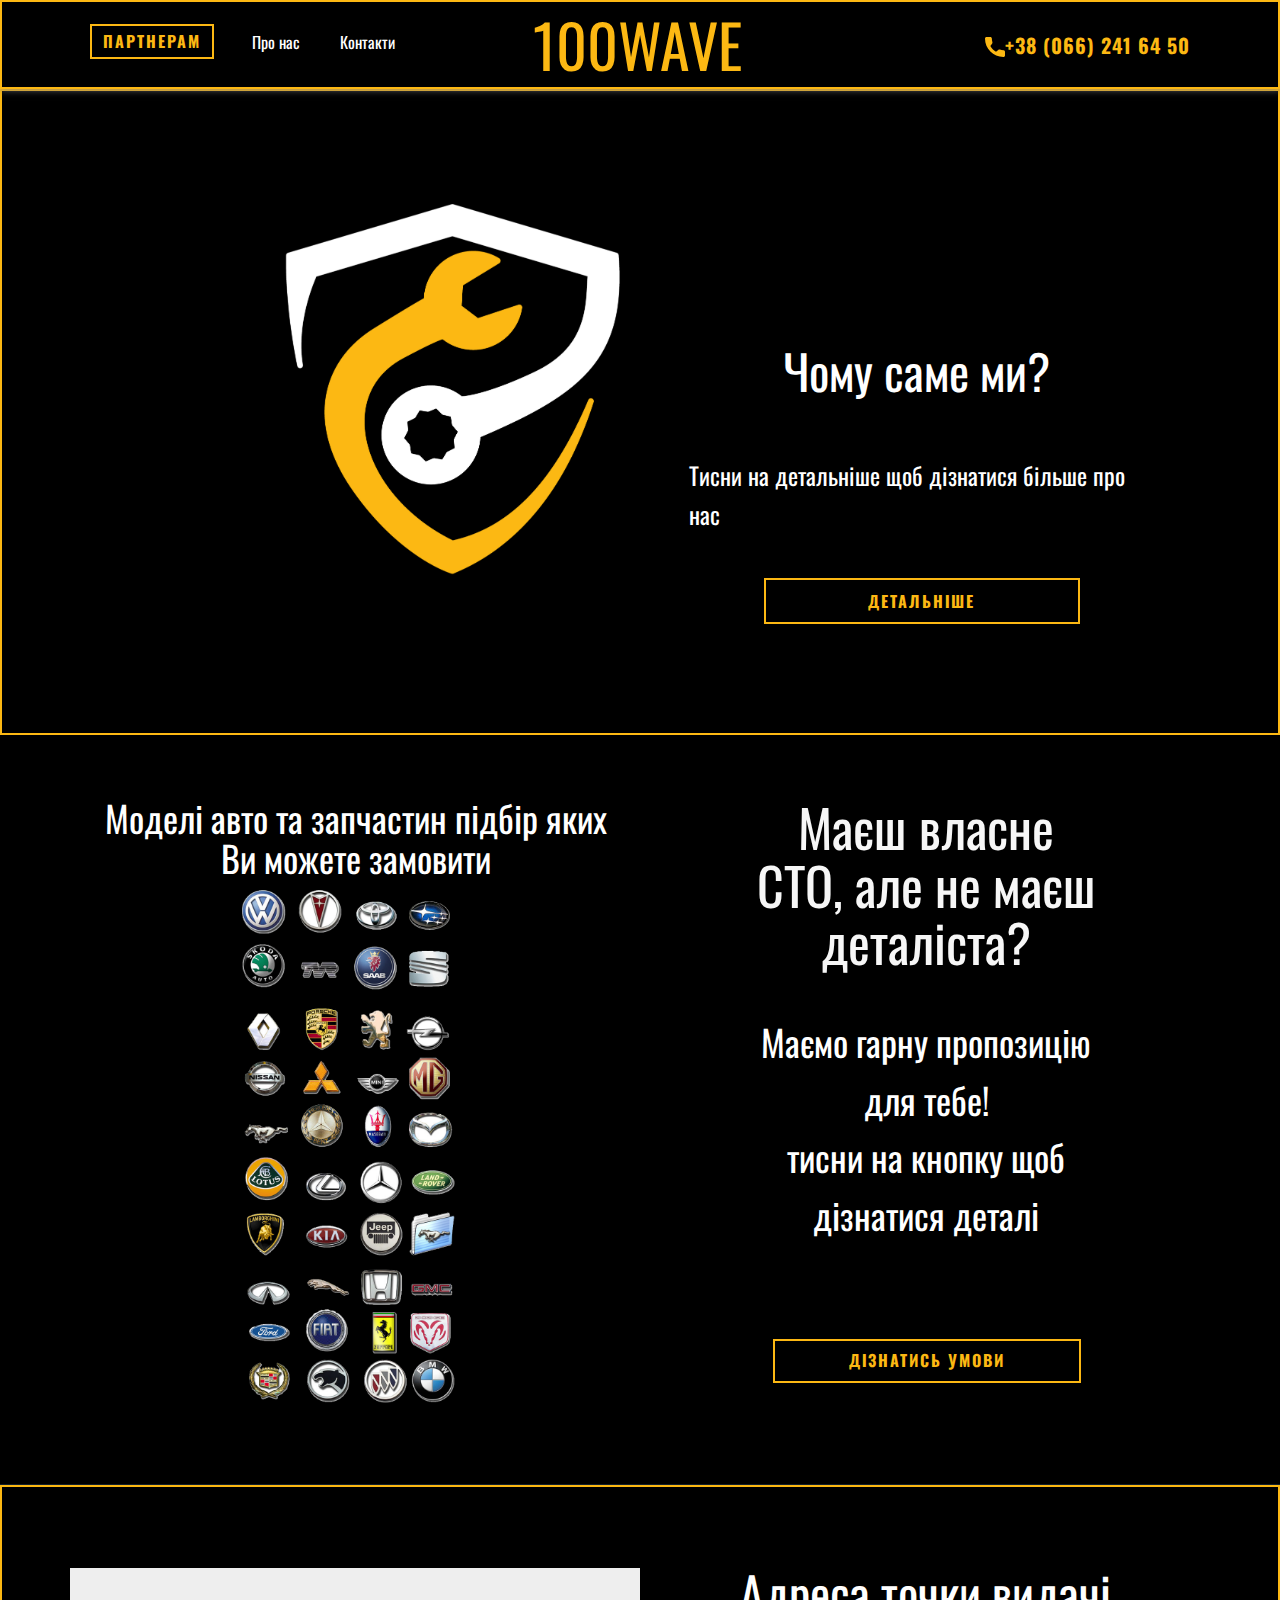
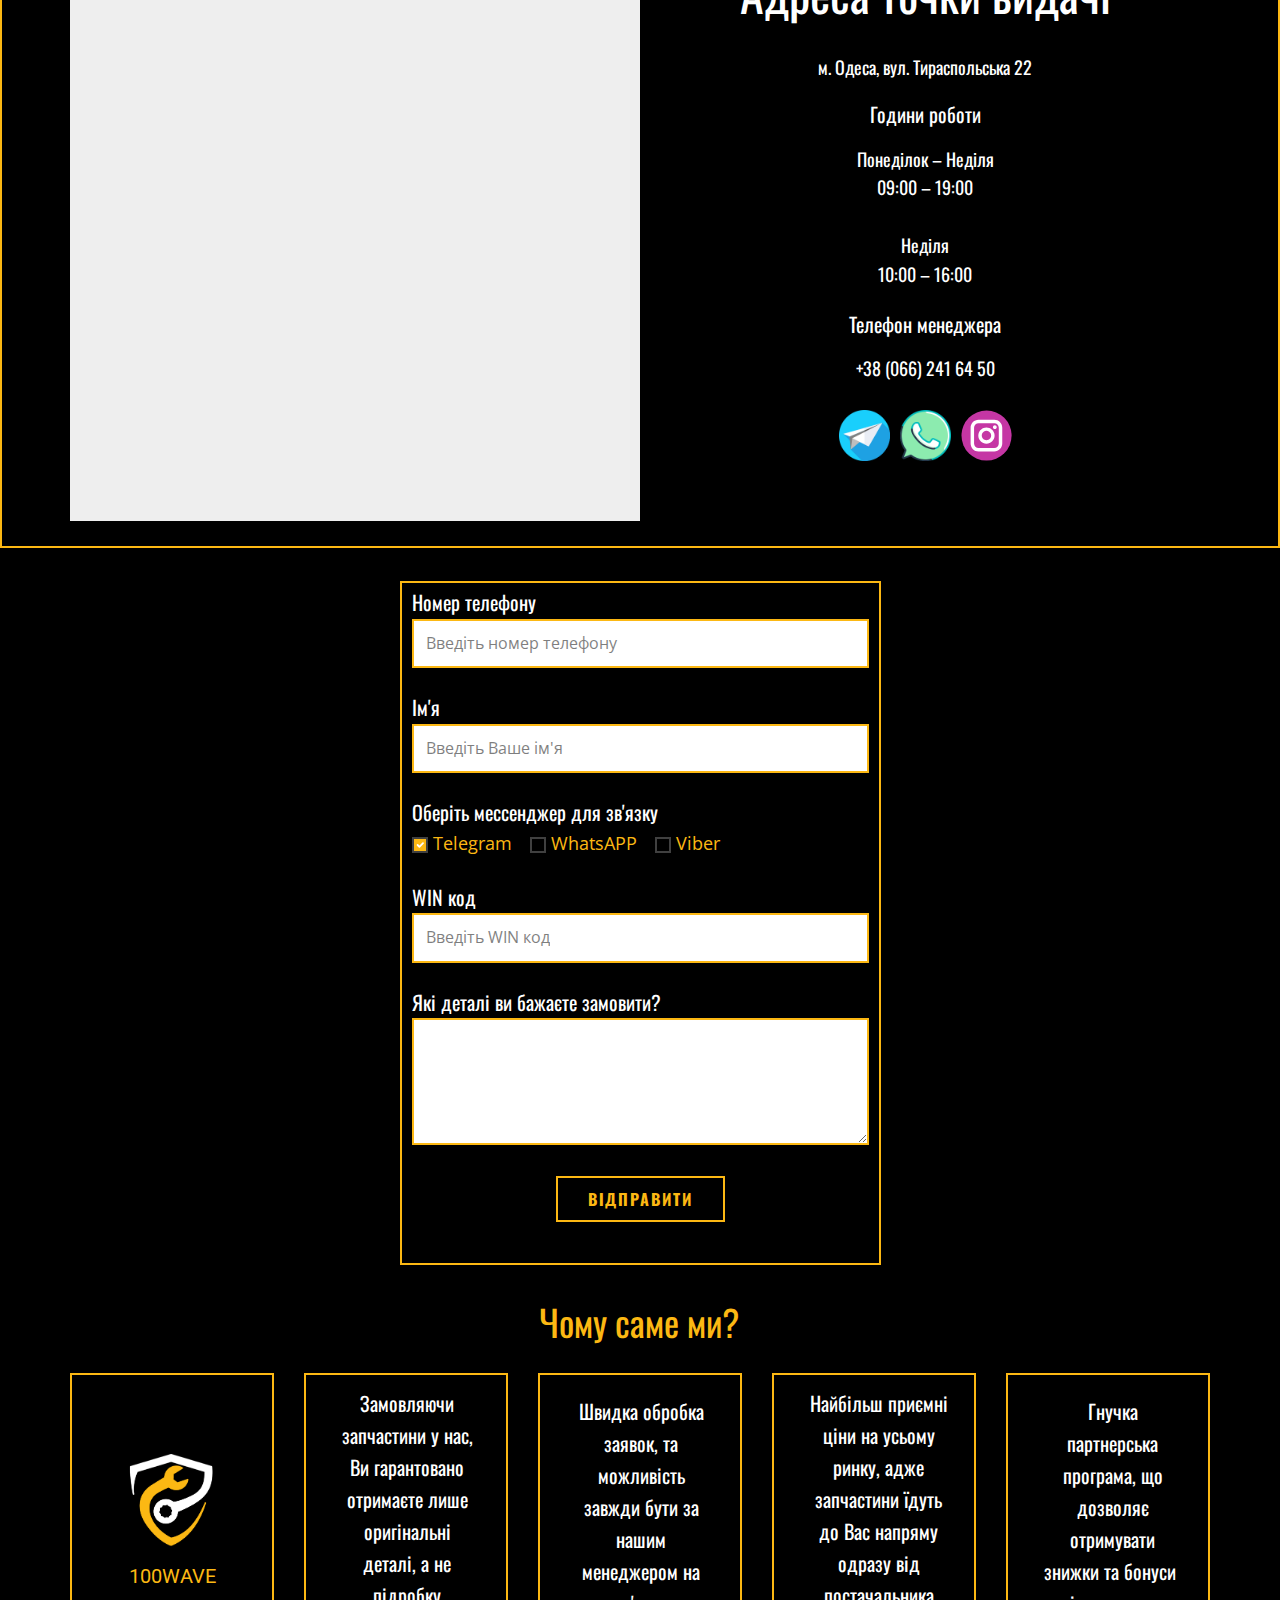
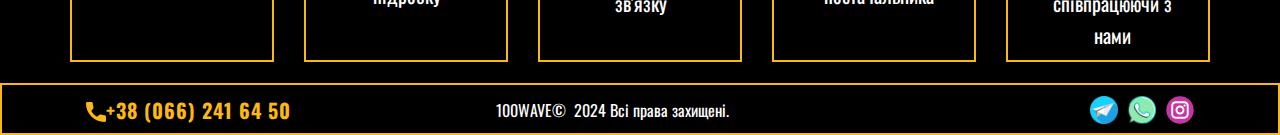
<file: index.html>
<!DOCTYPE html>
<html style="font-size: 16px;" lang="ua"><head>
    <meta name="viewport" content="width=device-width, initial-scale=1.0">
    <meta charset="utf-8">
    <meta name="keywords" content="Запчастини, запчасти, ремонт авто, детали для машины, детали, запчасти, барахолка, запчасти Одесса, запчастини Одеса, ринок деталей, оригінальні деталі, автопідбір, детейлінг, ремонт машини, ремонт машины, заказать запчасти для авто, запчасти Одесса, запчасти украина, оригинальные детали, авто, тюнинг, рестайл, авто, автомобили ">
    <meta name="description" content="Підбір автозапчастин для Вашого авто">
    <title>100WAVE</title>
    <link rel="stylesheet" href="nicepage.css" media="screen">
<link rel="stylesheet" href="index.css" media="screen">
    <script class="u-script" type="text/javascript" src="jquery.js" defer=""></script>
    <script class="u-script" type="text/javascript" src="nicepage.js" defer=""></script>
    <meta name="generator" content="Nicepage 7.3.1, nicepage.com">
    <meta name="referrer" content="origin">
    <meta property="og:title" content="100WAVE">
    <meta property="og:description" content="Якісні деталі для твого авто за приємною ціною!">
    <meta property="og:image" content="images/logo2-5000x5000-02.png">
    
    
    
    
    
    
    
    
    <link id="u-theme-google-font" rel="stylesheet" href="https://fonts.googleapis.com/css?family=Roboto:100,100i,300,300i,400,400i,500,500i,700,700i,900,900i|Open+Sans:300,300i,400,400i,500,500i,600,600i,700,700i,800,800i">
    <link id="u-page-google-font" rel="stylesheet" href="https://fonts.googleapis.com/css?family=Oswald:200,300,400,500,600,700">
    <script type="application/ld+json">{
		"@context": "http://schema.org",
		"@type": "Organization",
		"name": "Site1",
		"sameAs": [
				"https://t.me/IOOwave_od",
				"https://twitter.com/name",
				"https://instagram.com/name"
		]
}</script>
    <meta name="theme-color" content="#478ac9">
    <meta name="twitter:site" content="@">
    <meta name="twitter:card" content="summary_large_image">
    <meta name="twitter:title" content="100WAVE">
    <meta name="twitter:description" content="Site1">
    <meta property="og:type" content="website">
  <meta data-intl-tel-input-cdn-path="intlTelInput/"></head>
  <body data-home-page="100WAVE.html" data-home-page-title="100WAVE" data-path-to-root="./" data-include-products="false" class="u-body u-palette-1-base u-stick-footer u-xl-mode" data-lang="ua"><header class="u-black u-border-2 u-border-custom-color-1 u-box-shadow u-clearfix u-header u-header" id="header"><div class="u-clearfix u-sheet u-valign-middle-xl u-sheet-1">
        <h1 class="u-align-left u-custom-font u-font-oswald u-text u-text-custom-color-1 u-text-1">100WAVE</h1>
        <nav class="u-align-left u-menu u-menu-one-level u-offcanvas u-menu-1">
          <div class="menu-collapse u-custom-font u-font-oswald" style="font-size: 1rem;">
            <a class="u-button-style u-custom-text-color u-custom-text-hover-color u-custom-text-shadow u-hamburger-link u-nav-link u-hamburger-link-1" href="#">
              <svg class="u-svg-link" preserveAspectRatio="xMidYMin slice" viewBox="0 0 302 302" style=""><use xlink:href="#svg-8a8f"></use></svg>
              <svg xmlns="http://www.w3.org/2000/svg" xmlns:xlink="http://www.w3.org/1999/xlink" version="1.1" id="svg-8a8f" x="0px" y="0px" viewBox="0 0 302 302" style="enable-background:new 0 0 302 302;" xml:space="preserve" class="u-svg-content"><g><rect y="36" width="302" height="30"></rect><rect y="236" width="302" height="30"></rect><rect y="136" width="302" height="30"></rect>
</g><g></g><g></g><g></g><g></g><g></g><g></g><g></g><g></g><g></g><g></g><g></g><g></g><g></g><g></g><g></g></svg>
            </a>
          </div>
          <div class="u-custom-menu u-nav-container">
            <ul class="u-custom-font u-font-oswald u-nav u-unstyled u-nav-1"><li class="u-nav-item"><a class="u-button-style u-nav-link u-text-active-palette-1-base u-text-hover-custom-color-1 u-text-white" href="./#sec-cf55" data-page-id="2701003753" style="padding: 10px 20px;">Про нас</a>
</li><li class="u-nav-item"><a class="u-button-style u-nav-link u-text-active-palette-1-base u-text-hover-custom-color-1 u-text-white" href="Контакти.html" style="padding: 10px 5px 10px 20px;">Контакти</a>
</li></ul>
          </div>
          <div class="u-custom-menu u-nav-container-collapse">
            <div class="u-align-center u-black u-container-align-center u-container-style u-inner-container-layout u-opacity u-opacity-95 u-sidenav">
              <div class="u-inner-container-layout u-sidenav-overflow">
                <div class="u-menu-close"></div>
                <ul class="u-align-center u-nav u-popupmenu-items u-unstyled u-nav-2"><li class="u-nav-item"><a class="u-button-style u-nav-link" href="./#sec-cf55" data-page-id="2701003753">Про нас</a>
</li><li class="u-nav-item"><a class="u-button-style u-nav-link" href="Контакти.html">Контакти</a>
</li></ul>
              </div>
            </div>
            <div class="u-black u-menu-overlay u-opacity u-opacity-70"></div>
          </div>
        </nav>
        <a href="#sec-ac55" class="u-border-2 u-border-custom-color-1 u-btn u-button-style u-custom-font u-dialog-link u-font-oswald u-hover-white u-none u-text-hover-black u-btn-1" data-animation-name="" data-animation-duration="0" data-animation-delay="0" data-animation-direction="">партнерам </a>
        <a href="tel:+38(066)2416450" class="u-active-none u-btn u-button-style u-custom-font u-font-oswald u-hover-none u-none u-text-custom-color-1 u-text-hover-white u-btn-2">
          <span class="u-icon u-text-custom-color-1 u-icon-1"><svg class="u-svg-content" viewBox="0 0 405.333 405.333" x="0px" y="0px" style="width: 1em; height: 1em;"><path d="M373.333,266.88c-25.003,0-49.493-3.904-72.704-11.563c-11.328-3.904-24.192-0.896-31.637,6.699l-46.016,34.752    c-52.8-28.181-86.592-61.952-114.389-114.368l33.813-44.928c8.512-8.512,11.563-20.971,7.915-32.64    C142.592,81.472,138.667,56.96,138.667,32c0-17.643-14.357-32-32-32H32C14.357,0,0,14.357,0,32    c0,205.845,167.488,373.333,373.333,373.333c17.643,0,32-14.357,32-32V298.88C405.333,281.237,390.976,266.88,373.333,266.88z"></path></svg></span>+38 (066) 241 64 50
        </a>
      </div></header>
    <section class="u-border-2 u-border-custom-color-1 u-clearfix u-shading u-section-1" id="sec-bd6b">
      <div class="u-clearfix u-sheet u-sheet-1">
        <img class="custom-expanded u-image u-image-contain u-image-default u-image-1" src="images/logo2-021.png" alt="" data-image-width="2053" data-image-height="1141">
        <p class="u-align-left u-custom-font u-font-oswald u-large-text u-text u-text-variant u-text-1">Чому​​ ​саме ми? </p>
        <p class="u-align-center-xs u-align-left-lg u-align-left-md u-align-left-sm u-align-left-xl u-custom-font u-font-oswald u-small-text u-text u-text-variant u-text-2">Тисни на детальніше щоб дізнатися більше про нас </p>
        <a href="./#sec-cf55" data-page-id="2701003753" class="u-border-2 u-border-custom-color-1 u-btn u-button-style u-custom-font u-font-oswald u-hover-white u-none u-text-hover-black u-btn-1" data-animation-name="" data-animation-duration="0" data-animation-delay="0" data-animation-direction="">Детальніше </a>
      </div>
    </section>
    <section class="u-clearfix u-shading u-section-2" id="sec-1401" data-image-width="1618" data-image-height="1080">
      <div class="u-clearfix u-sheet u-valign-middle-xl u-sheet-1">
        <div class="data-layout-selected u-clearfix u-expanded-width-xs u-gutter-0 u-layout-wrap u-layout-wrap-1">
          <div class="u-layout">
            <div class="u-layout-row">
              <div class="u-align-left u-container-align-left-xl u-container-style u-layout-cell u-left-cell u-shape-rectangle u-size-60 u-layout-cell-1">
                <div class="u-container-layout u-container-layout-1">
                  <h2 class="u-align-center u-custom-font u-font-oswald u-text u-text-body-alt-color u-text-1">Моделі авто та запчастин підбір яких Ви можете замовити</h2>
                  <img class="u-expanded-width-lg u-expanded-width-md u-expanded-width-sm u-expanded-width-xs u-image u-image-contain u-image-default u-image-1" src="images/pngwing.com1.png" alt="" data-image-width="650" data-image-height="1500">
                </div>
              </div>
            </div>
          </div>
        </div>
        <h1 class="u-align-center u-custom-font u-font-oswald u-text u-text-grey-light-3 u-text-2">Маєш власне СТО, але не маєш деталіста?<br>
          <br>
        </h1>
        <p class="u-align-center u-custom-font u-font-oswald u-text u-text-3"> Маємо гарну пропозицію для тебе!<br>тисни на кнопку щоб дізнатися деталі 
        </p>
        <a href="https://t.me/IOOwave_od" class="u-border-2 u-border-custom-color-1 u-btn u-button-style u-custom u-custom-font u-font-oswald u-hover-white u-none u-text-hover-black u-btn-1" data-animation-name="" data-animation-duration="0" data-animation-delay="0" data-animation-direction="">Дізнатись умови </a>
      </div>
    </section>
    <section class="u-black u-border-2 u-border-custom-color-1 u-clearfix u-section-3" id="sec-cf55">
      <div class="u-clearfix u-sheet u-valign-middle-xl u-sheet-1">
        <div class="data-layout-selected u-clearfix u-expanded-width u-gutter-0 u-layout-wrap u-layout-wrap-1">
          <div class="u-gutter-0 u-layout">
            <div class="u-layout-row">
              <div class="u-container-style u-layout-cell u-shape-rectangle u-size-30 u-layout-cell-1">
                <div class="u-container-layout u-valign-bottom u-container-layout-1">
                  <div class="u-expanded-width u-grey-light-2 u-map u-map-1">
                    <div class="embed-responsive">
                      <iframe class="embed-responsive-item" src="https://www.google.com/maps/embed?pb=!1m18!1m12!1m3!1d2747.56299764727!2d30.723427276200038!3d46.47716337110861!2m3!1f0!2f0!3f0!3m2!1i1024!2i768!4f13.1!3m3!1m2!1s0x40c6318fcb35032f%3A0x9ebfcddae0769ef0!2z0KLQuNGA0LDRgdC_0L7Qu9GM0YHQutCw0Y8g0YPQuy4sIDIyLCDQntC00LXRgdGB0LAsINCe0LTQtdGB0YHQutCw0Y8g0L7QsdC70LDRgdGC0YwsIDY1MDAw!5e0!3m2!1sru!2sua!4v1739459790460!5m2!1sru!2sua" data-map="[base64]"></iframe>
                    </div>
                  </div>
                </div>
              </div>
              <div class="u-container-style u-layout-cell u-shape-rectangle u-size-30 u-layout-cell-2">
                <div class="u-container-layout u-container-layout-2">
                  <h2 class="u-align-center u-custom-font u-font-oswald u-text u-text-white u-text-1">Адреса точки видачі</h2>
                  <p class="u-align-center u-custom-font u-font-oswald u-text u-text-white u-text-2">м. Одеса, вул. Тираспольська 22 </p>
                  <h5 class="u-align-center u-custom-font u-font-oswald u-text u-text-default u-text-white u-text-3">Години роботи </h5>
                  <p class="u-align-center u-custom-font u-font-oswald u-text u-text-white u-text-4"> Понеділок – Неділя<br>09:00 – 19:00<br>
                    <br>Неділя<br>10:00 – 16:00<br>
                  </p>
                  <h5 class="u-align-center u-custom-font u-font-oswald u-text u-text-default u-text-white u-text-5">Телефон менеджера</h5>
                  <p class="u-align-center u-custom-font u-font-oswald u-text u-text-white u-text-6">+38 (066) 241 64 50<br>
                  </p>
                  <div class="u-social-icons u-spacing-10 u-social-icons-1">
                    <a class="u-social-url" title="telegram" target="_blank" href="https://t.me/IOOwave_od">
                      <span class="u-file-icon u-icon u-social-facebook u-social-icon u-icon-1"><img src="images/1604538.png" alt=""></span>
                    </a>
                    <a class="u-social-url" title="twitter" target="_blank" href="https://twitter.com/name">
                      <span class="u-file-icon u-icon u-social-icon u-social-twitter u-icon-2"><img src="images/3773627.png" alt=""></span>
                    </a>
                    <a class="u-social-url" title="instagram" target="_blank" href="https://instagram.com/name">
                      <span class="u-icon u-social-icon u-social-instagram u-icon-3"><svg class="u-svg-link" preserveAspectRatio="xMidYMin slice" viewBox="0 0 112 112" style=""><use xlink:href="#svg-f200"></use></svg><svg class="u-svg-content" viewBox="0 0 112 112" x="0" y="0" id="svg-f200"><circle fill="currentColor" cx="56.1" cy="56.1" r="55"></circle><path fill="#FFFFFF" d="M55.9,38.2c-9.9,0-17.9,8-17.9,17.9C38,66,46,74,55.9,74c9.9,0,17.9-8,17.9-17.9C73.8,46.2,65.8,38.2,55.9,38.2
z M55.9,66.4c-5.7,0-10.3-4.6-10.3-10.3c-0.1-5.7,4.6-10.3,10.3-10.3c5.7,0,10.3,4.6,10.3,10.3C66.2,61.8,61.6,66.4,55.9,66.4z"></path><path fill="#FFFFFF" d="M74.3,33.5c-2.3,0-4.2,1.9-4.2,4.2s1.9,4.2,4.2,4.2s4.2-1.9,4.2-4.2S76.6,33.5,74.3,33.5z"></path><path fill="#FFFFFF" d="M73.1,21.3H38.6c-9.7,0-17.5,7.9-17.5,17.5v34.5c0,9.7,7.9,17.6,17.5,17.6h34.5c9.7,0,17.5-7.9,17.5-17.5V38.8
C90.6,29.1,82.7,21.3,73.1,21.3z M83,73.3c0,5.5-4.5,9.9-9.9,9.9H38.6c-5.5,0-9.9-4.5-9.9-9.9V38.8c0-5.5,4.5-9.9,9.9-9.9h34.5
c5.5,0,9.9,4.5,9.9,9.9V73.3z"></path></svg></span>
                    </a>
                  </div>
                </div>
              </div>
            </div>
          </div>
        </div>
      </div>
    </section>
    <section class="u-black u-clearfix u-section-4" id="block-2">
      <div class="u-clearfix u-sheet u-valign-middle u-sheet-1">
        <div class="u-align-center u-border-2 u-border-custom-color-1 u-form u-form-checks-spacing-18 u-form-1">
          <form action="<form action="send_email.php" method="POST" class="u-clearfix u-form-spacing-30 u-form-vertical u-inner-form" style="padding: 10px" name="form">
            <div class="u-form-group u-form-phone u-label-top">
              <label for="email-319a" class="u-custom-font u-font-oswald u-label u-text-body-alt-color u-label-1">Номер телефону</label>
              <input type="tel" id="email-319a" name="phone" class="u-border-2 u-border-custom-color-1 u-input u-input-rectangle" required="required" placeholder="Введіть номер телефону" data-country-code="ua">
            </div>
            <div class="u-form-group u-form-name u-label-top">
              <label for="name-319a" class="u-custom-font u-font-oswald u-label u-text-body-alt-color u-label-2">Ім'я</label>
              <input type="text" id="name-319a" name="name" class="u-border-2 u-border-custom-color-1 u-input u-input-rectangle" required="" placeholder="Введіть Ваше ім'я">
            </div>
            <div class="u-form-checkbox-group u-form-group u-form-input-layout-horizontal u-label-top u-form-group-3">
              <label class="u-custom-font u-font-oswald u-label u-text-body-alt-color u-label-3">Оберіть мессенджер для зв'язку</label>
              <div class="u-form-checkbox-group-wrapper">
                <div class="u-input-row">
                  <input id="field-007e" type="checkbox" name="messenger[]" value="telegram" class="u-active-custom-color-1 u-border-2 u-border-grey-75 u-field-input" checked="checked" data-calc="telegram" required="required">
                  <label class="u-field-label u-text-custom-color-1" for="field-007e" style="font-size: 1.125rem;">Telegram</label>
                </div>
                <div class="u-input-row">
                  <input id="field-8d7c" type="checkbox" name="messenger[]" value="whatsapp" class="u-active-custom-color-1 u-border-2 u-border-grey-75 u-field-input" data-calc="whatsapp" required="required">
                  <label class="u-field-label u-text-custom-color-1" for="field-8d7c" style="font-size: 1.125rem;">WhatsAPP</label>
                </div>
                <div class="u-input-row">
                  <input id="field-97b7" type="checkbox" name="messenger[]" value="viber" class="u-active-custom-color-1 u-border-2 u-border-grey-75 u-field-input" data-calc="viber" required="required">
                  <label class="u-field-label u-text-custom-color-1" for="field-97b7" style="font-size: 1.125rem;">Viber</label>
                </div>
              </div>
            </div>
            <div class="u-form-address u-form-group u-label-top u-form-group-4">
              <label for="address-452f" class="u-custom-font u-font-oswald u-label u-text-body-alt-color u-label-4">WIN код</label>
              <input type="text" id="address-452f" name="WIN" class="u-border-2 u-border-custom-color-1 u-input u-input-rectangle" required="" placeholder="Введіть WIN код">
            </div>
            <div class="u-form-group u-form-message u-label-top">
              <label for="message-319a" class="u-custom-font u-font-oswald u-label u-text-body-alt-color u-label-5">Які деталі ви бажаєте замовити?</label>
              <textarea rows="4" cols="50" id="message-319a" name="message" class="u-border-2 u-border-custom-color-1 u-input u-input-rectangle" required=""></textarea>
            </div>
            <div class="u-align-center u-form-group u-form-submit u-label-top">
              <input type="submit" value="submit" class="u-form-control-hidden">
              <a href="#" class="u-border-2 u-border-custom-color-1 u-btn u-btn-submit u-button-style u-custom-font u-font-oswald u-hover-white u-none u-text-hover-black u-btn-1" data-animation-name="" data-animation-duration="0" data-animation-delay="0" data-animation-direction="">Відправити </a>
            </div>
            <div class="u-form-send-message u-form-send-success"> Thank you! Your message has been sent. </div>
            <div class="u-form-send-error u-form-send-message"> Unable to send your message. Please fix errors then try again. </div>
            <input type="hidden" value="" name="recaptchaResponse">
            <input type="hidden" name="formServices" value="6bb3346f-8e3a-47d8-35bf-06b1c5de5964">
          </form>
        </div>
      </div>
    </section>
    <section class="u-black u-clearfix u-section-5" id="block-1">
      <div class="u-clearfix u-sheet u-valign-top-xs u-sheet-1">
        <h3 class="u-custom-font u-font-oswald u-text u-text-custom-color-1 u-text-1">Чому саме ми?</h3>
        <div class="data-layout-selected u-clearfix u-expanded-width u-gutter-30 u-layout-wrap u-layout-wrap-1">
          <div class="u-gutter-0 u-layout">
            <div class="u-layout-row">
              <div class="u-align-center u-black u-container-align-center-xl u-container-style u-layout-cell u-left-cell u-size-12 u-layout-cell-1">
                <div class="u-border-2 u-border-custom-color-1 u-container-layout u-container-layout-1">
                  <img class="custom-expanded u-image u-image-contain u-image-default u-image-1" src="images/logo2-021.png" alt="" data-image-width="2053" data-image-height="1141">
                  <h1 class="u-text u-text-custom-color-1 u-text-2">100WAVE</h1>
                </div>
              </div>
              <div class="u-align-left u-container-align-left-xl u-container-style u-layout-cell u-size-12 u-layout-cell-2">
                <div class="u-border-2 u-border-custom-color-1 u-container-layout u-container-layout-2"><!--position-->
                  <div data-position="" class="u-position u-position-1"><!--block-->
                    <div class="u-block">
                      <div class="u-block-container u-clearfix"><!--block_header-->
                        <h5 class="u-block-header u-text"><!--block_header_content--><!--/block_header_content--></h5><!--/block_header--><!--block_content-->
                        <div class="u-align-center u-block-content u-custom-font u-font-oswald u-text u-text-4"><!--block_content_content-->Замовляючи запчастини у нас, Ви гарантовано отримаєте лише оригінальні деталі, а не підробку <!--/block_content_content--></div><!--/block_content-->
                      </div>
                    </div><!--/block-->
                  </div><!--/position-->
                </div>
              </div>
              <div class="u-align-left u-container-align-left-xl u-container-style u-layout-cell u-size-12 u-layout-cell-3">
                <div class="u-border-2 u-border-custom-color-1 u-container-layout u-container-layout-3"><!--position-->
                  <div data-position="" class="u-position u-position-2"><!--block-->
                    <div class="u-block">
                      <div class="u-block-container u-clearfix"><!--block_header-->
                        <h5 class="u-block-header u-text"><!--block_header_content--><!--/block_header_content--></h5><!--/block_header--><!--block_content-->
                        <div class="u-align-center u-block-content u-custom-font u-font-oswald u-text u-text-6"><!--block_content_content--> Швидка обробка заявок, та можливість завжди бути за нашим менеджером на зв'язку<!--/block_content_content--></div><!--/block_content-->
                      </div>
                    </div><!--/block-->
                  </div><!--/position-->
                </div>
              </div>
              <div class="u-align-left u-container-align-left-xl u-container-style u-layout-cell u-size-12 u-layout-cell-4">
                <div class="u-border-2 u-border-custom-color-1 u-container-layout u-container-layout-4"><!--position-->
                  <div data-position="" class="u-position u-position-3"><!--block-->
                    <div class="u-block">
                      <div class="u-block-container u-clearfix"><!--block_header-->
                        <h5 class="u-block-header u-text"><!--block_header_content--><!--/block_header_content--></h5><!--/block_header--><!--block_content-->
                        <div class="u-align-center u-block-content u-custom-font u-font-oswald u-text u-text-8"><!--block_content_content--> Найбільш приємні ціни на усьому ринку, адже запчастини їдуть до Вас напряму одразу від постачальника<!--/block_content_content--></div><!--/block_content-->
                      </div>
                    </div><!--/block-->
                  </div><!--/position-->
                </div>
              </div>
              <div class="u-align-left u-container-align-left-xl u-container-style u-layout-cell u-right-cell u-size-12 u-layout-cell-5">
                <div class="u-border-2 u-border-custom-color-1 u-container-layout u-valign-top-xl u-container-layout-5"><!--position-->
                  <div data-position="" class="u-position u-position-4"><!--block-->
                    <div class="u-block">
                      <div class="u-block-container u-clearfix"><!--block_header-->
                        <h5 class="u-block-header u-text"><!--block_header_content--><!--/block_header_content--></h5><!--/block_header--><!--block_content-->
                        <div class="u-align-center u-block-content u-custom-font u-font-oswald u-text u-text-10"><!--block_content_content--> Гнучка партнерська програма, що дозволяє отримувати знижки та бонуси&nbsp; співпрацюючи з нами<br><!--/block_content_content-->
                        </div><!--/block_content-->
                      </div>
                    </div><!--/block-->
                  </div><!--/position-->
                </div>
              </div>
            </div>
          </div>
        </div>
      </div>
    </section>
    
    
    
    
    <footer class="u-black u-border-2 u-border-custom-color-1 u-clearfix u-footer u-footer" id="footer"><div class="u-clearfix u-sheet u-valign-middle u-sheet-1">
        <div class="u-social-icons u-spacing-10 u-social-icons-1">
          <a class="u-social-url" title="telegram" target="_blank" href="https://t.me/IOOwave_od">
            <span class="u-file-icon u-icon u-social-facebook u-social-icon u-icon-1"><img src="images/1604538.png" alt=""></span>
          </a>
          <a class="u-social-url" title="twitter" target="_blank" href="https://twitter.com/name">
            <span class="u-file-icon u-icon u-social-icon u-social-twitter u-icon-2"><img src="images/3773627.png" alt=""></span>
          </a>
          <a class="u-social-url" title="instagram" target="_blank" href="https://instagram.com/name">
            <span class="u-icon u-social-icon u-social-instagram u-icon-3"><svg class="u-svg-link" preserveAspectRatio="xMidYMin slice" viewBox="0 0 112 112" style=""><use xlink:href="#svg-e1a1"></use></svg><svg class="u-svg-content" viewBox="0 0 112 112" x="0" y="0" id="svg-e1a1"><circle fill="currentColor" cx="56.1" cy="56.1" r="55"></circle><path fill="#FFFFFF" d="M55.9,38.2c-9.9,0-17.9,8-17.9,17.9C38,66,46,74,55.9,74c9.9,0,17.9-8,17.9-17.9C73.8,46.2,65.8,38.2,55.9,38.2
z M55.9,66.4c-5.7,0-10.3-4.6-10.3-10.3c-0.1-5.7,4.6-10.3,10.3-10.3c5.7,0,10.3,4.6,10.3,10.3C66.2,61.8,61.6,66.4,55.9,66.4z"></path><path fill="#FFFFFF" d="M74.3,33.5c-2.3,0-4.2,1.9-4.2,4.2s1.9,4.2,4.2,4.2s4.2-1.9,4.2-4.2S76.6,33.5,74.3,33.5z"></path><path fill="#FFFFFF" d="M73.1,21.3H38.6c-9.7,0-17.5,7.9-17.5,17.5v34.5c0,9.7,7.9,17.6,17.5,17.6h34.5c9.7,0,17.5-7.9,17.5-17.5V38.8
C90.6,29.1,82.7,21.3,73.1,21.3z M83,73.3c0,5.5-4.5,9.9-9.9,9.9H38.6c-5.5,0-9.9-4.5-9.9-9.9V38.8c0-5.5,4.5-9.9,9.9-9.9h34.5
c5.5,0,9.9,4.5,9.9,9.9V73.3z"></path></svg></span>
          </a>
        </div>
        <a href="tel:+38(066)2416450" class="u-active-none u-btn u-button-style u-custom-font u-font-oswald u-hover-none u-none u-text-custom-color-1 u-text-hover-white u-btn-1">
          <span class="u-icon u-text-custom-color-1 u-icon-4"><svg class="u-svg-content" viewBox="0 0 405.333 405.333" x="0px" y="0px" style="width: 1em; height: 1em;"><path d="M373.333,266.88c-25.003,0-49.493-3.904-72.704-11.563c-11.328-3.904-24.192-0.896-31.637,6.699l-46.016,34.752    c-52.8-28.181-86.592-61.952-114.389-114.368l33.813-44.928c8.512-8.512,11.563-20.971,7.915-32.64    C142.592,81.472,138.667,56.96,138.667,32c0-17.643-14.357-32-32-32H32C14.357,0,0,14.357,0,32    c0,205.845,167.488,373.333,373.333,373.333c17.643,0,32-14.357,32-32V298.88C405.333,281.237,390.976,266.88,373.333,266.88z"></path></svg></span>+38 (066) 241 64 50
        </a>
        <p class="u-custom-font u-font-oswald u-text u-text-default u-text-1">100WAVE©&nbsp; 2024 Всі права захищені.</p>
      </div></footer>
  <section class="u-align-center u-black u-clearfix u-container-align-center u-container-style u-dialog-block u-opacity u-opacity-70 u-valign-middle u-dialog-section-9" id="sec-ac55">
      <div class="u-align-center u-border-2 u-border-custom-color-1 u-container-align-center u-container-style u-dialog u-image u-image-default u-shading u-shape-round u-image-1" data-image-width="20834" data-image-height="20834">
        <div class="u-container-layout u-container-layout-1">
          <div class="u-align-center u-container-align-center u-container-style u-expanded-width u-group u-shape-rectangle u-group-1">
            <div class="u-container-layout u-valign-middle u-container-layout-2">
              <h3 class="u-custom-font u-font-oswald u-text u-text-default u-text-1">Хочеш співпрацювати?<br>Маємо для тебе гарну пропозицію! 
              </h3>
            </div>
          </div>
          <p class="u-custom-font u-font-oswald u-text u-text-2">
            <font style="font-size: 1.125rem;"></font>Ставай нашим партнером, та отримуй запчастини зі знижкою! 
          </p>
          <p class="u-custom-font u-font-oswald u-text u-text-white u-text-3">
            <span style="font-style: normal;">Тисни на кнопку для зв'язку з нашим менеджером, щоб дізнатись деталі <span style="font-weight: 700;">
                <span style="font-weight: 400;"></span>
              </span>
            </span>
          </p>
          <a href="https://t.me/IOOwave_od" class="u-border-none u-btn u-btn-round u-button-style u-custom-color-1 u-hover-white u-radius-50 u-btn-1" target="_blank">хочу стати партнером </a>
        </div>
        <button class="u-dialog-close-button u-icon u-text-custom-color-1 u-icon-1"><svg class="u-svg-link" preserveAspectRatio="xMidYMin slice" viewBox="0 0 413.348 413.348" style=""><use xlink:href="#svg-cdad"></use></svg><svg xmlns="http://www.w3.org/2000/svg" xmlns:xlink="http://www.w3.org/1999/xlink" version="1.1" xml:space="preserve" class="u-svg-content" viewBox="0 0 413.348 413.348" id="svg-cdad"><path d="m413.348 24.354-24.354-24.354-182.32 182.32-182.32-182.32-24.354 24.354 182.32 182.32-182.32 182.32 24.354 24.354 182.32-182.32 182.32 182.32 24.354-24.354-182.32-182.32z"></path></svg></button>
      </div>
    </section><style>.u-dialog-section-9 .u-image-1 {
  width: 566px;
  min-height: 534px;
  background-image: linear-gradient(0deg, rgba(0, 0, 0, 0.75), rgba(0, 0, 0, 0.75)), url('images/logo2-5000x5000-01.png');
  background-position: 50% 50%;
  height: auto;
  margin: 60px auto;
}

.u-dialog-section-9 .u-container-layout-1 {
  padding: 0 0 40px;
}

.u-dialog-section-9 .u-group-1 {
  min-height: 161px;
  height: auto;
  margin-top: 0;
  margin-bottom: 0;
}

.u-dialog-section-9 .u-container-layout-2 {
  padding-left: 30px;
  padding-right: 30px;
}

.u-dialog-section-9 .u-text-1 {
  margin: 0 19px;
}

.u-dialog-section-9 .u-text-2 {
  text-transform: uppercase;
  font-size: 1.5rem;
  margin: 0 30px;
}

.u-dialog-section-9 .u-text-3 {
  font-style: normal;
  font-size: 1.25rem;
  margin: 30px 30px 0;
}

.u-dialog-section-9 .u-btn-1 {
  border-style: none;
  font-size: 1rem;
  letter-spacing: 1px;
  font-weight: 700;
  text-transform: uppercase;
  background-image: none;
  margin: 65px auto 0;
  padding: 17px 54px 18px;
}

.u-dialog-section-9 .u-icon-1 {
  width: 25px;
  height: 25px;
  left: auto;
  top: 10px;
  position: absolute;
  right: 13px;
}

@media (max-width: 1199px) {
  .u-dialog-section-9 .u-group-1 {
    height: auto;
  }

  .u-dialog-section-9 .u-container-layout-2 {
    padding-top: 30px;
    padding-bottom: 30px;
  }

  .u-dialog-section-9 .u-text-1 {
    margin-left: 19px;
    margin-right: 19px;
  }

  .u-dialog-section-9 .u-text-2 {
    width: 316px;
    margin-left: 30px;
    margin-right: 30px;
  }

  .u-dialog-section-9 .u-text-3 {
    margin-left: 30px;
    margin-right: 30px;
  }

  .u-dialog-section-9 .u-icon-1 {
    padding: 14px;
  }
}

@media (max-width: 991px) {
  .u-dialog-section-9 .u-container-layout-1 {
    padding-bottom: 30px;
  }
}

@media (max-width: 767px) {
  .u-dialog-section-9 .u-image-1 {
    width: 540px;
  }

  .u-dialog-section-9 .u-container-layout-2 {
    padding-left: 10px;
    padding-right: 10px;
  }

  .u-dialog-section-9 .u-text-2 {
    margin-left: 17px;
    margin-right: 17px;
    font-size: 1rem;
  }

  .u-dialog-section-9 .u-text-3 {
    margin-left: 17px;
    margin-right: 17px;
    font-size: 1rem;
  }
}

@media (max-width: 575px) {
  .u-dialog-section-9 .u-image-1 {
    width: 566px;
  }

  .u-dialog-section-9 .u-container-layout-1 {
    padding-bottom: 40px;
  }

  .u-dialog-section-9 .u-container-layout-2 {
    padding-left: 30px;
    padding-right: 30px;
  }

  .u-dialog-section-9 .u-text-1 {
    margin-left: 19px;
    margin-right: 19px;
  }

  .u-dialog-section-9 .u-text-2 {
    font-size: 1.5rem;
    margin-left: 30px;
    margin-right: 30px;
    width: auto;
  }

  .u-dialog-section-9 .u-text-3 {
    font-size: 1.25rem;
    margin-left: 30px;
    margin-right: 30px;
  }
}</style>
</body></html>
</file>
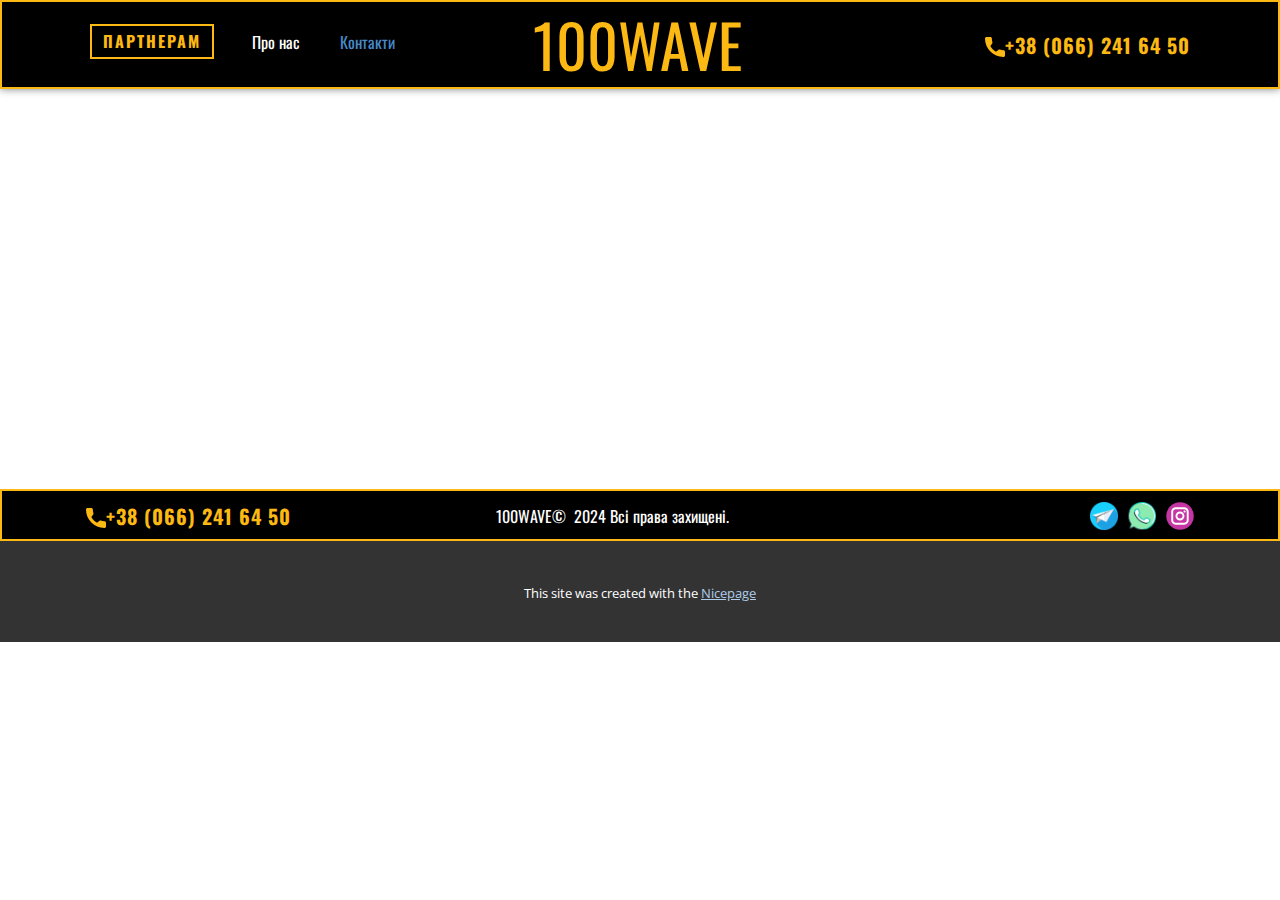
<file: Контакти.html>
<!DOCTYPE html>
<html style="font-size: 16px;" lang="ua"><head>
    <meta name="viewport" content="width=device-width, initial-scale=1.0">
    <meta charset="utf-8">
    <meta name="keywords" content="">
    <meta name="description" content="">
    <title>Контакти</title>
    <link rel="stylesheet" href="nicepage.css" media="screen">
<link rel="stylesheet" href="Контакти.css" media="screen">
    <script class="u-script" type="text/javascript" src="jquery.js" defer=""></script>
    <script class="u-script" type="text/javascript" src="nicepage.js" defer=""></script>
    <meta name="generator" content="Nicepage 7.3.1, nicepage.com">
    
    
    
    
    <link id="u-theme-google-font" rel="stylesheet" href="https://fonts.googleapis.com/css?family=Roboto:100,100i,300,300i,400,400i,500,500i,700,700i,900,900i|Open+Sans:300,300i,400,400i,500,500i,600,600i,700,700i,800,800i">
    <link id="u-page-google-font" rel="stylesheet" href="https://fonts.googleapis.com/css?family=Oswald:200,300,400,500,600,700">
    <script type="application/ld+json">{
		"@context": "http://schema.org",
		"@type": "Organization",
		"name": "Site1",
		"sameAs": [
				"https://t.me/IOOwave_od",
				"https://twitter.com/name",
				"https://instagram.com/name"
		]
}</script>
    <meta name="theme-color" content="#478ac9">
    <meta name="twitter:site" content="@">
    <meta name="twitter:card" content="summary_large_image">
    <meta name="twitter:title" content="Контакти">
    <meta name="twitter:description" content="Site1">
    <meta property="og:title" content="Контакти">
    <meta property="og:description" content="">
    <meta property="og:type" content="website">
  <meta data-intl-tel-input-cdn-path="intlTelInput/"></head>
  <body data-path-to-root="./" data-include-products="false" class="u-body u-xl-mode" data-lang="ua"><header class="u-black u-border-2 u-border-custom-color-1 u-box-shadow u-clearfix u-header u-header" id="header"><div class="u-clearfix u-sheet u-valign-middle-xl u-sheet-1">
        <h1 class="u-align-left u-custom-font u-font-oswald u-text u-text-custom-color-1 u-text-1">100WAVE</h1>
        <nav class="u-align-left u-menu u-menu-one-level u-offcanvas u-menu-1">
          <div class="menu-collapse u-custom-font u-font-oswald" style="font-size: 1rem;">
            <a class="u-button-style u-custom-text-color u-custom-text-hover-color u-custom-text-shadow u-hamburger-link u-nav-link u-hamburger-link-1" href="#">
              <svg class="u-svg-link" preserveAspectRatio="xMidYMin slice" viewBox="0 0 302 302" style=""><use xlink:href="#svg-8a8f"></use></svg>
              <svg xmlns="http://www.w3.org/2000/svg" xmlns:xlink="http://www.w3.org/1999/xlink" version="1.1" id="svg-8a8f" x="0px" y="0px" viewBox="0 0 302 302" style="enable-background:new 0 0 302 302;" xml:space="preserve" class="u-svg-content"><g><rect y="36" width="302" height="30"></rect><rect y="236" width="302" height="30"></rect><rect y="136" width="302" height="30"></rect>
</g><g></g><g></g><g></g><g></g><g></g><g></g><g></g><g></g><g></g><g></g><g></g><g></g><g></g><g></g><g></g></svg>
            </a>
          </div>
          <div class="u-custom-menu u-nav-container">
            <ul class="u-custom-font u-font-oswald u-nav u-unstyled u-nav-1"><li class="u-nav-item"><a class="u-button-style u-nav-link u-text-active-palette-1-base u-text-hover-custom-color-1 u-text-white" href="./#sec-cf55" data-page-id="2701003753" style="padding: 10px 20px;">Про нас</a>
</li><li class="u-nav-item"><a class="u-button-style u-nav-link u-text-active-palette-1-base u-text-hover-custom-color-1 u-text-white" href="Контакти.html" style="padding: 10px 5px 10px 20px;">Контакти</a>
</li></ul>
          </div>
          <div class="u-custom-menu u-nav-container-collapse">
            <div class="u-align-center u-black u-container-align-center u-container-style u-inner-container-layout u-opacity u-opacity-95 u-sidenav">
              <div class="u-inner-container-layout u-sidenav-overflow">
                <div class="u-menu-close"></div>
                <ul class="u-align-center u-nav u-popupmenu-items u-unstyled u-nav-2"><li class="u-nav-item"><a class="u-button-style u-nav-link" href="./#sec-cf55" data-page-id="2701003753">Про нас</a>
</li><li class="u-nav-item"><a class="u-button-style u-nav-link" href="Контакти.html">Контакти</a>
</li></ul>
              </div>
            </div>
            <div class="u-black u-menu-overlay u-opacity u-opacity-70"></div>
          </div>
        </nav>
        <a href="#sec-ac55" class="u-border-2 u-border-custom-color-1 u-btn u-button-style u-custom-font u-dialog-link u-font-oswald u-hover-white u-none u-text-hover-black u-btn-1" data-animation-name="" data-animation-duration="0" data-animation-delay="0" data-animation-direction="">партнерам </a>
        <a href="tel:+38(066)2416450" class="u-active-none u-btn u-button-style u-custom-font u-font-oswald u-hover-none u-none u-text-custom-color-1 u-text-hover-white u-btn-2">
          <span class="u-icon u-text-custom-color-1 u-icon-1"><svg class="u-svg-content" viewBox="0 0 405.333 405.333" x="0px" y="0px" style="width: 1em; height: 1em;"><path d="M373.333,266.88c-25.003,0-49.493-3.904-72.704-11.563c-11.328-3.904-24.192-0.896-31.637,6.699l-46.016,34.752    c-52.8-28.181-86.592-61.952-114.389-114.368l33.813-44.928c8.512-8.512,11.563-20.971,7.915-32.64    C142.592,81.472,138.667,56.96,138.667,32c0-17.643-14.357-32-32-32H32C14.357,0,0,14.357,0,32    c0,205.845,167.488,373.333,373.333,373.333c17.643,0,32-14.357,32-32V298.88C405.333,281.237,390.976,266.88,373.333,266.88z"></path></svg></span>+38 (066) 241 64 50
        </a>
      </div></header>
    <section class="u-clearfix u-section-1" id="block-1">
      <div class="u-clearfix u-sheet u-sheet-1"></div>
    </section>
    
    
    
    
    <footer class="u-black u-border-2 u-border-custom-color-1 u-clearfix u-footer u-footer" id="footer"><div class="u-clearfix u-sheet u-valign-middle u-sheet-1">
        <div class="u-social-icons u-spacing-10 u-social-icons-1">
          <a class="u-social-url" title="telegram" target="_blank" href="https://t.me/IOOwave_od">
            <span class="u-file-icon u-icon u-social-facebook u-social-icon u-icon-1"><img src="images/1604538.png" alt=""></span>
          </a>
          <a class="u-social-url" title="twitter" target="_blank" href="https://twitter.com/name">
            <span class="u-file-icon u-icon u-social-icon u-social-twitter u-icon-2"><img src="images/3773627.png" alt=""></span>
          </a>
          <a class="u-social-url" title="instagram" target="_blank" href="https://instagram.com/name">
            <span class="u-icon u-social-icon u-social-instagram u-icon-3"><svg class="u-svg-link" preserveAspectRatio="xMidYMin slice" viewBox="0 0 112 112" style=""><use xlink:href="#svg-e1a1"></use></svg><svg class="u-svg-content" viewBox="0 0 112 112" x="0" y="0" id="svg-e1a1"><circle fill="currentColor" cx="56.1" cy="56.1" r="55"></circle><path fill="#FFFFFF" d="M55.9,38.2c-9.9,0-17.9,8-17.9,17.9C38,66,46,74,55.9,74c9.9,0,17.9-8,17.9-17.9C73.8,46.2,65.8,38.2,55.9,38.2
z M55.9,66.4c-5.7,0-10.3-4.6-10.3-10.3c-0.1-5.7,4.6-10.3,10.3-10.3c5.7,0,10.3,4.6,10.3,10.3C66.2,61.8,61.6,66.4,55.9,66.4z"></path><path fill="#FFFFFF" d="M74.3,33.5c-2.3,0-4.2,1.9-4.2,4.2s1.9,4.2,4.2,4.2s4.2-1.9,4.2-4.2S76.6,33.5,74.3,33.5z"></path><path fill="#FFFFFF" d="M73.1,21.3H38.6c-9.7,0-17.5,7.9-17.5,17.5v34.5c0,9.7,7.9,17.6,17.5,17.6h34.5c9.7,0,17.5-7.9,17.5-17.5V38.8
C90.6,29.1,82.7,21.3,73.1,21.3z M83,73.3c0,5.5-4.5,9.9-9.9,9.9H38.6c-5.5,0-9.9-4.5-9.9-9.9V38.8c0-5.5,4.5-9.9,9.9-9.9h34.5
c5.5,0,9.9,4.5,9.9,9.9V73.3z"></path></svg></span>
          </a>
        </div>
        <a href="tel:+38(066)2416450" class="u-active-none u-btn u-button-style u-custom-font u-font-oswald u-hover-none u-none u-text-custom-color-1 u-text-hover-white u-btn-1">
          <span class="u-icon u-text-custom-color-1 u-icon-4"><svg class="u-svg-content" viewBox="0 0 405.333 405.333" x="0px" y="0px" style="width: 1em; height: 1em;"><path d="M373.333,266.88c-25.003,0-49.493-3.904-72.704-11.563c-11.328-3.904-24.192-0.896-31.637,6.699l-46.016,34.752    c-52.8-28.181-86.592-61.952-114.389-114.368l33.813-44.928c8.512-8.512,11.563-20.971,7.915-32.64    C142.592,81.472,138.667,56.96,138.667,32c0-17.643-14.357-32-32-32H32C14.357,0,0,14.357,0,32    c0,205.845,167.488,373.333,373.333,373.333c17.643,0,32-14.357,32-32V298.88C405.333,281.237,390.976,266.88,373.333,266.88z"></path></svg></span>+38 (066) 241 64 50
        </a>
        <p class="u-custom-font u-font-oswald u-text u-text-default u-text-1">100WAVE©&nbsp; 2024 Всі права захищені.</p>
      </div></footer>
    <section class="u-backlink u-clearfix u-grey-80">
      <p class="u-text">
        <span>This site was created with the </span>
        <a class="u-link" href="https://nicepage.com/" target="_blank" rel="nofollow">
          <span>Nicepage</span>
        </a>
      </p>
    </section>
  <section class="u-align-center u-black u-clearfix u-container-align-center u-container-style u-dialog-block u-opacity u-opacity-70 u-valign-middle u-dialog-section-5" id="sec-ac55">
      <div class="u-align-center u-border-2 u-border-custom-color-1 u-container-align-center u-container-style u-dialog u-image u-image-default u-shading u-shape-round u-image-1" data-image-width="20834" data-image-height="20834">
        <div class="u-container-layout u-container-layout-1">
          <div class="u-align-center u-container-align-center u-container-style u-expanded-width u-group u-shape-rectangle u-group-1">
            <div class="u-container-layout u-valign-middle u-container-layout-2">
              <h3 class="u-custom-font u-font-oswald u-text u-text-default u-text-1">Хочеш співпрацювати?<br>Маємо для тебе гарну пропозицію! 
              </h3>
            </div>
          </div>
          <p class="u-custom-font u-font-oswald u-text u-text-2">
            <font style="font-size: 1.125rem;"></font>Ставай нашим партнером, та отримуй запчастини зі знижкою! 
          </p>
          <p class="u-custom-font u-font-oswald u-text u-text-white u-text-3">
            <span style="font-style: normal;">Тисни на кнопку для зв'язку з нашим менеджером, щоб дізнатись деталі <span style="font-weight: 700;">
                <span style="font-weight: 400;"></span>
              </span>
            </span>
          </p>
          <a href="https://t.me/IOOwave_od" class="u-border-none u-btn u-btn-round u-button-style u-custom-color-1 u-hover-white u-radius-50 u-btn-1" target="_blank">хочу стати партнером </a>
        </div>
        <button class="u-dialog-close-button u-icon u-text-custom-color-1 u-icon-1"><svg class="u-svg-link" preserveAspectRatio="xMidYMin slice" viewBox="0 0 413.348 413.348" style=""><use xlink:href="#svg-cdad"></use></svg><svg xmlns="http://www.w3.org/2000/svg" xmlns:xlink="http://www.w3.org/1999/xlink" version="1.1" xml:space="preserve" class="u-svg-content" viewBox="0 0 413.348 413.348" id="svg-cdad"><path d="m413.348 24.354-24.354-24.354-182.32 182.32-182.32-182.32-24.354 24.354 182.32 182.32-182.32 182.32 24.354 24.354 182.32-182.32 182.32 182.32 24.354-24.354-182.32-182.32z"></path></svg></button>
      </div>
    </section><style>.u-dialog-section-5 .u-image-1 {
  width: 566px;
  min-height: 534px;
  background-image: linear-gradient(0deg, rgba(0, 0, 0, 0.75), rgba(0, 0, 0, 0.75)), url('images/logo2-5000x5000-01.png');
  background-position: 50% 50%;
  height: auto;
  margin: 60px auto;
}

.u-dialog-section-5 .u-container-layout-1 {
  padding: 0 0 40px;
}

.u-dialog-section-5 .u-group-1 {
  min-height: 161px;
  height: auto;
  margin-top: 0;
  margin-bottom: 0;
}

.u-dialog-section-5 .u-container-layout-2 {
  padding-left: 30px;
  padding-right: 30px;
}

.u-dialog-section-5 .u-text-1 {
  margin: 0 19px;
}

.u-dialog-section-5 .u-text-2 {
  text-transform: uppercase;
  font-size: 1.5rem;
  margin: 0 30px;
}

.u-dialog-section-5 .u-text-3 {
  font-style: normal;
  font-size: 1.25rem;
  margin: 30px 30px 0;
}

.u-dialog-section-5 .u-btn-1 {
  border-style: none;
  font-size: 1rem;
  letter-spacing: 1px;
  font-weight: 700;
  text-transform: uppercase;
  background-image: none;
  margin: 65px auto 0;
  padding: 17px 54px 18px;
}

.u-dialog-section-5 .u-icon-1 {
  width: 25px;
  height: 25px;
  left: auto;
  top: 10px;
  position: absolute;
  right: 13px;
}

@media (max-width: 1199px) {
  .u-dialog-section-5 .u-group-1 {
    height: auto;
  }

  .u-dialog-section-5 .u-container-layout-2 {
    padding-top: 30px;
    padding-bottom: 30px;
  }

  .u-dialog-section-5 .u-text-1 {
    margin-left: 19px;
    margin-right: 19px;
  }

  .u-dialog-section-5 .u-text-2 {
    width: 316px;
    margin-left: 30px;
    margin-right: 30px;
  }

  .u-dialog-section-5 .u-text-3 {
    margin-left: 30px;
    margin-right: 30px;
  }

  .u-dialog-section-5 .u-icon-1 {
    padding: 14px;
  }
}

@media (max-width: 991px) {
  .u-dialog-section-5 .u-container-layout-1 {
    padding-bottom: 30px;
  }
}

@media (max-width: 767px) {
  .u-dialog-section-5 .u-image-1 {
    width: 540px;
  }

  .u-dialog-section-5 .u-container-layout-2 {
    padding-left: 10px;
    padding-right: 10px;
  }

  .u-dialog-section-5 .u-text-2 {
    margin-left: 17px;
    margin-right: 17px;
    font-size: 1rem;
  }

  .u-dialog-section-5 .u-text-3 {
    margin-left: 17px;
    margin-right: 17px;
    font-size: 1rem;
  }
}

@media (max-width: 575px) {
  .u-dialog-section-5 .u-image-1 {
    width: 566px;
  }

  .u-dialog-section-5 .u-container-layout-1 {
    padding-bottom: 40px;
  }

  .u-dialog-section-5 .u-container-layout-2 {
    padding-left: 30px;
    padding-right: 30px;
  }

  .u-dialog-section-5 .u-text-1 {
    margin-left: 19px;
    margin-right: 19px;
  }

  .u-dialog-section-5 .u-text-2 {
    font-size: 1.5rem;
    margin-left: 30px;
    margin-right: 30px;
    width: auto;
  }

  .u-dialog-section-5 .u-text-3 {
    font-size: 1.25rem;
    margin-left: 30px;
    margin-right: 30px;
  }
}</style>
</body></html>
</file>
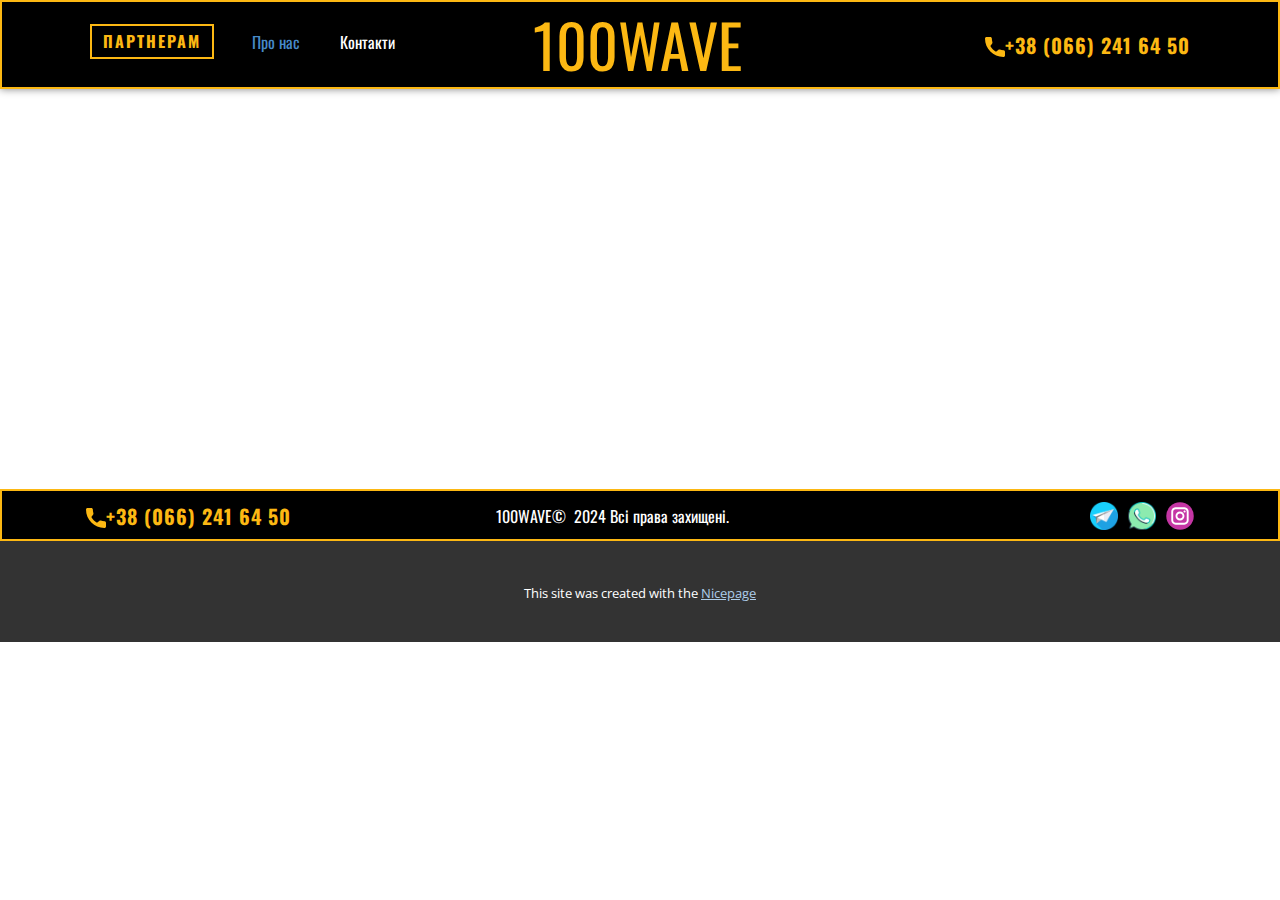
<file: Про-нас.html>
<!DOCTYPE html>
<html style="font-size: 16px;" lang="ua"><head>
    <meta name="viewport" content="width=device-width, initial-scale=1.0">
    <meta charset="utf-8">
    <meta name="keywords" content="">
    <meta name="description" content="">
    <title>Про нас</title>
    <link rel="stylesheet" href="nicepage.css" media="screen">
<link rel="stylesheet" href="Про-нас.css" media="screen">
    <script class="u-script" type="text/javascript" src="jquery.js" defer=""></script>
    <script class="u-script" type="text/javascript" src="nicepage.js" defer=""></script>
    <meta name="generator" content="Nicepage 7.3.1, nicepage.com">
    
    
    
    
    <link id="u-theme-google-font" rel="stylesheet" href="https://fonts.googleapis.com/css?family=Roboto:100,100i,300,300i,400,400i,500,500i,700,700i,900,900i|Open+Sans:300,300i,400,400i,500,500i,600,600i,700,700i,800,800i">
    <link id="u-page-google-font" rel="stylesheet" href="https://fonts.googleapis.com/css?family=Oswald:200,300,400,500,600,700">
    <script type="application/ld+json">{
		"@context": "http://schema.org",
		"@type": "Organization",
		"name": "Site1",
		"sameAs": [
				"https://t.me/IOOwave_od",
				"https://twitter.com/name",
				"https://instagram.com/name"
		]
}</script>
    <meta name="theme-color" content="#478ac9">
    <meta name="twitter:site" content="@">
    <meta name="twitter:card" content="summary_large_image">
    <meta name="twitter:title" content="Про нас">
    <meta name="twitter:description" content="Site1">
    <meta property="og:title" content="Про нас">
    <meta property="og:description" content="">
    <meta property="og:type" content="website">
  <meta data-intl-tel-input-cdn-path="intlTelInput/"></head>
  <body data-path-to-root="./" data-include-products="false" class="u-body u-xl-mode" data-lang="ua"><header class="u-black u-border-2 u-border-custom-color-1 u-box-shadow u-clearfix u-header u-header" id="header"><div class="u-clearfix u-sheet u-valign-middle-xl u-sheet-1">
        <h1 class="u-align-left u-custom-font u-font-oswald u-text u-text-custom-color-1 u-text-1">100WAVE</h1>
        <nav class="u-align-left u-menu u-menu-one-level u-offcanvas u-menu-1">
          <div class="menu-collapse u-custom-font u-font-oswald" style="font-size: 1rem;">
            <a class="u-button-style u-custom-text-color u-custom-text-hover-color u-custom-text-shadow u-hamburger-link u-nav-link u-hamburger-link-1" href="#">
              <svg class="u-svg-link" preserveAspectRatio="xMidYMin slice" viewBox="0 0 302 302" style=""><use xlink:href="#svg-8a8f"></use></svg>
              <svg xmlns="http://www.w3.org/2000/svg" xmlns:xlink="http://www.w3.org/1999/xlink" version="1.1" id="svg-8a8f" x="0px" y="0px" viewBox="0 0 302 302" style="enable-background:new 0 0 302 302;" xml:space="preserve" class="u-svg-content"><g><rect y="36" width="302" height="30"></rect><rect y="236" width="302" height="30"></rect><rect y="136" width="302" height="30"></rect>
</g><g></g><g></g><g></g><g></g><g></g><g></g><g></g><g></g><g></g><g></g><g></g><g></g><g></g><g></g><g></g></svg>
            </a>
          </div>
          <div class="u-custom-menu u-nav-container">
            <ul class="u-custom-font u-font-oswald u-nav u-unstyled u-nav-1"><li class="u-nav-item"><a class="u-button-style u-nav-link u-text-active-palette-1-base u-text-hover-custom-color-1 u-text-white" href="./#sec-cf55" data-page-id="2701003753" style="padding: 10px 20px;">Про нас</a>
</li><li class="u-nav-item"><a class="u-button-style u-nav-link u-text-active-palette-1-base u-text-hover-custom-color-1 u-text-white" href="Контакти.html" style="padding: 10px 5px 10px 20px;">Контакти</a>
</li></ul>
          </div>
          <div class="u-custom-menu u-nav-container-collapse">
            <div class="u-align-center u-black u-container-align-center u-container-style u-inner-container-layout u-opacity u-opacity-95 u-sidenav">
              <div class="u-inner-container-layout u-sidenav-overflow">
                <div class="u-menu-close"></div>
                <ul class="u-align-center u-nav u-popupmenu-items u-unstyled u-nav-2"><li class="u-nav-item"><a class="u-button-style u-nav-link" href="./#sec-cf55" data-page-id="2701003753">Про нас</a>
</li><li class="u-nav-item"><a class="u-button-style u-nav-link" href="Контакти.html">Контакти</a>
</li></ul>
              </div>
            </div>
            <div class="u-black u-menu-overlay u-opacity u-opacity-70"></div>
          </div>
        </nav>
        <a href="#sec-ac55" class="u-border-2 u-border-custom-color-1 u-btn u-button-style u-custom-font u-dialog-link u-font-oswald u-hover-white u-none u-text-hover-black u-btn-1" data-animation-name="" data-animation-duration="0" data-animation-delay="0" data-animation-direction="">партнерам </a>
        <a href="tel:+38(066)2416450" class="u-active-none u-btn u-button-style u-custom-font u-font-oswald u-hover-none u-none u-text-custom-color-1 u-text-hover-white u-btn-2">
          <span class="u-icon u-text-custom-color-1 u-icon-1"><svg class="u-svg-content" viewBox="0 0 405.333 405.333" x="0px" y="0px" style="width: 1em; height: 1em;"><path d="M373.333,266.88c-25.003,0-49.493-3.904-72.704-11.563c-11.328-3.904-24.192-0.896-31.637,6.699l-46.016,34.752    c-52.8-28.181-86.592-61.952-114.389-114.368l33.813-44.928c8.512-8.512,11.563-20.971,7.915-32.64    C142.592,81.472,138.667,56.96,138.667,32c0-17.643-14.357-32-32-32H32C14.357,0,0,14.357,0,32    c0,205.845,167.488,373.333,373.333,373.333c17.643,0,32-14.357,32-32V298.88C405.333,281.237,390.976,266.88,373.333,266.88z"></path></svg></span>+38 (066) 241 64 50
        </a>
      </div></header>
    <section class="u-clearfix u-section-1" id="block-1">
      <div class="u-clearfix u-sheet u-sheet-1"></div>
    </section>
    
    
    
    
    <footer class="u-black u-border-2 u-border-custom-color-1 u-clearfix u-footer u-footer" id="footer"><div class="u-clearfix u-sheet u-valign-middle u-sheet-1">
        <div class="u-social-icons u-spacing-10 u-social-icons-1">
          <a class="u-social-url" title="telegram" target="_blank" href="https://t.me/IOOwave_od">
            <span class="u-file-icon u-icon u-social-facebook u-social-icon u-icon-1"><img src="images/1604538.png" alt=""></span>
          </a>
          <a class="u-social-url" title="twitter" target="_blank" href="https://twitter.com/name">
            <span class="u-file-icon u-icon u-social-icon u-social-twitter u-icon-2"><img src="images/3773627.png" alt=""></span>
          </a>
          <a class="u-social-url" title="instagram" target="_blank" href="https://instagram.com/name">
            <span class="u-icon u-social-icon u-social-instagram u-icon-3"><svg class="u-svg-link" preserveAspectRatio="xMidYMin slice" viewBox="0 0 112 112" style=""><use xlink:href="#svg-e1a1"></use></svg><svg class="u-svg-content" viewBox="0 0 112 112" x="0" y="0" id="svg-e1a1"><circle fill="currentColor" cx="56.1" cy="56.1" r="55"></circle><path fill="#FFFFFF" d="M55.9,38.2c-9.9,0-17.9,8-17.9,17.9C38,66,46,74,55.9,74c9.9,0,17.9-8,17.9-17.9C73.8,46.2,65.8,38.2,55.9,38.2
z M55.9,66.4c-5.7,0-10.3-4.6-10.3-10.3c-0.1-5.7,4.6-10.3,10.3-10.3c5.7,0,10.3,4.6,10.3,10.3C66.2,61.8,61.6,66.4,55.9,66.4z"></path><path fill="#FFFFFF" d="M74.3,33.5c-2.3,0-4.2,1.9-4.2,4.2s1.9,4.2,4.2,4.2s4.2-1.9,4.2-4.2S76.6,33.5,74.3,33.5z"></path><path fill="#FFFFFF" d="M73.1,21.3H38.6c-9.7,0-17.5,7.9-17.5,17.5v34.5c0,9.7,7.9,17.6,17.5,17.6h34.5c9.7,0,17.5-7.9,17.5-17.5V38.8
C90.6,29.1,82.7,21.3,73.1,21.3z M83,73.3c0,5.5-4.5,9.9-9.9,9.9H38.6c-5.5,0-9.9-4.5-9.9-9.9V38.8c0-5.5,4.5-9.9,9.9-9.9h34.5
c5.5,0,9.9,4.5,9.9,9.9V73.3z"></path></svg></span>
          </a>
        </div>
        <a href="tel:+38(066)2416450" class="u-active-none u-btn u-button-style u-custom-font u-font-oswald u-hover-none u-none u-text-custom-color-1 u-text-hover-white u-btn-1">
          <span class="u-icon u-text-custom-color-1 u-icon-4"><svg class="u-svg-content" viewBox="0 0 405.333 405.333" x="0px" y="0px" style="width: 1em; height: 1em;"><path d="M373.333,266.88c-25.003,0-49.493-3.904-72.704-11.563c-11.328-3.904-24.192-0.896-31.637,6.699l-46.016,34.752    c-52.8-28.181-86.592-61.952-114.389-114.368l33.813-44.928c8.512-8.512,11.563-20.971,7.915-32.64    C142.592,81.472,138.667,56.96,138.667,32c0-17.643-14.357-32-32-32H32C14.357,0,0,14.357,0,32    c0,205.845,167.488,373.333,373.333,373.333c17.643,0,32-14.357,32-32V298.88C405.333,281.237,390.976,266.88,373.333,266.88z"></path></svg></span>+38 (066) 241 64 50
        </a>
        <p class="u-custom-font u-font-oswald u-text u-text-default u-text-1">100WAVE©&nbsp; 2024 Всі права захищені.</p>
      </div></footer>
    <section class="u-backlink u-clearfix u-grey-80">
      <p class="u-text">
        <span>This site was created with the </span>
        <a class="u-link" href="https://nicepage.com/" target="_blank" rel="nofollow">
          <span>Nicepage</span>
        </a>
      </p>
    </section>
  <section class="u-align-center u-black u-clearfix u-container-align-center u-container-style u-dialog-block u-opacity u-opacity-70 u-valign-middle u-dialog-section-5" id="sec-ac55">
      <div class="u-align-center u-border-2 u-border-custom-color-1 u-container-align-center u-container-style u-dialog u-image u-image-default u-shading u-shape-round u-image-1" data-image-width="20834" data-image-height="20834">
        <div class="u-container-layout u-container-layout-1">
          <div class="u-align-center u-container-align-center u-container-style u-expanded-width u-group u-shape-rectangle u-group-1">
            <div class="u-container-layout u-valign-middle u-container-layout-2">
              <h3 class="u-custom-font u-font-oswald u-text u-text-default u-text-1">Хочеш співпрацювати?<br>Маємо для тебе гарну пропозицію! 
              </h3>
            </div>
          </div>
          <p class="u-custom-font u-font-oswald u-text u-text-2">
            <font style="font-size: 1.125rem;"></font>Ставай нашим партнером, та отримуй запчастини зі знижкою! 
          </p>
          <p class="u-custom-font u-font-oswald u-text u-text-white u-text-3">
            <span style="font-style: normal;">Тисни на кнопку для зв'язку з нашим менеджером, щоб дізнатись деталі <span style="font-weight: 700;">
                <span style="font-weight: 400;"></span>
              </span>
            </span>
          </p>
          <a href="https://t.me/IOOwave_od" class="u-border-none u-btn u-btn-round u-button-style u-custom-color-1 u-hover-white u-radius-50 u-btn-1" target="_blank">хочу стати партнером </a>
        </div>
        <button class="u-dialog-close-button u-icon u-text-custom-color-1 u-icon-1"><svg class="u-svg-link" preserveAspectRatio="xMidYMin slice" viewBox="0 0 413.348 413.348" style=""><use xlink:href="#svg-cdad"></use></svg><svg xmlns="http://www.w3.org/2000/svg" xmlns:xlink="http://www.w3.org/1999/xlink" version="1.1" xml:space="preserve" class="u-svg-content" viewBox="0 0 413.348 413.348" id="svg-cdad"><path d="m413.348 24.354-24.354-24.354-182.32 182.32-182.32-182.32-24.354 24.354 182.32 182.32-182.32 182.32 24.354 24.354 182.32-182.32 182.32 182.32 24.354-24.354-182.32-182.32z"></path></svg></button>
      </div>
    </section><style>.u-dialog-section-5 .u-image-1 {
  width: 566px;
  min-height: 534px;
  background-image: linear-gradient(0deg, rgba(0, 0, 0, 0.75), rgba(0, 0, 0, 0.75)), url('images/logo2-5000x5000-01.png');
  background-position: 50% 50%;
  height: auto;
  margin: 60px auto;
}

.u-dialog-section-5 .u-container-layout-1 {
  padding: 0 0 40px;
}

.u-dialog-section-5 .u-group-1 {
  min-height: 161px;
  height: auto;
  margin-top: 0;
  margin-bottom: 0;
}

.u-dialog-section-5 .u-container-layout-2 {
  padding-left: 30px;
  padding-right: 30px;
}

.u-dialog-section-5 .u-text-1 {
  margin: 0 19px;
}

.u-dialog-section-5 .u-text-2 {
  text-transform: uppercase;
  font-size: 1.5rem;
  margin: 0 30px;
}

.u-dialog-section-5 .u-text-3 {
  font-style: normal;
  font-size: 1.25rem;
  margin: 30px 30px 0;
}

.u-dialog-section-5 .u-btn-1 {
  border-style: none;
  font-size: 1rem;
  letter-spacing: 1px;
  font-weight: 700;
  text-transform: uppercase;
  background-image: none;
  margin: 65px auto 0;
  padding: 17px 54px 18px;
}

.u-dialog-section-5 .u-icon-1 {
  width: 25px;
  height: 25px;
  left: auto;
  top: 10px;
  position: absolute;
  right: 13px;
}

@media (max-width: 1199px) {
  .u-dialog-section-5 .u-group-1 {
    height: auto;
  }

  .u-dialog-section-5 .u-container-layout-2 {
    padding-top: 30px;
    padding-bottom: 30px;
  }

  .u-dialog-section-5 .u-text-1 {
    margin-left: 19px;
    margin-right: 19px;
  }

  .u-dialog-section-5 .u-text-2 {
    width: 316px;
    margin-left: 30px;
    margin-right: 30px;
  }

  .u-dialog-section-5 .u-text-3 {
    margin-left: 30px;
    margin-right: 30px;
  }

  .u-dialog-section-5 .u-icon-1 {
    padding: 14px;
  }
}

@media (max-width: 991px) {
  .u-dialog-section-5 .u-container-layout-1 {
    padding-bottom: 30px;
  }
}

@media (max-width: 767px) {
  .u-dialog-section-5 .u-image-1 {
    width: 540px;
  }

  .u-dialog-section-5 .u-container-layout-2 {
    padding-left: 10px;
    padding-right: 10px;
  }

  .u-dialog-section-5 .u-text-2 {
    margin-left: 17px;
    margin-right: 17px;
    font-size: 1rem;
  }

  .u-dialog-section-5 .u-text-3 {
    margin-left: 17px;
    margin-right: 17px;
    font-size: 1rem;
  }
}

@media (max-width: 575px) {
  .u-dialog-section-5 .u-image-1 {
    width: 566px;
  }

  .u-dialog-section-5 .u-container-layout-1 {
    padding-bottom: 40px;
  }

  .u-dialog-section-5 .u-container-layout-2 {
    padding-left: 30px;
    padding-right: 30px;
  }

  .u-dialog-section-5 .u-text-1 {
    margin-left: 19px;
    margin-right: 19px;
  }

  .u-dialog-section-5 .u-text-2 {
    font-size: 1.5rem;
    margin-left: 30px;
    margin-right: 30px;
    width: auto;
  }

  .u-dialog-section-5 .u-text-3 {
    font-size: 1.25rem;
    margin-left: 30px;
    margin-right: 30px;
  }
}</style>
</body></html>
</file>
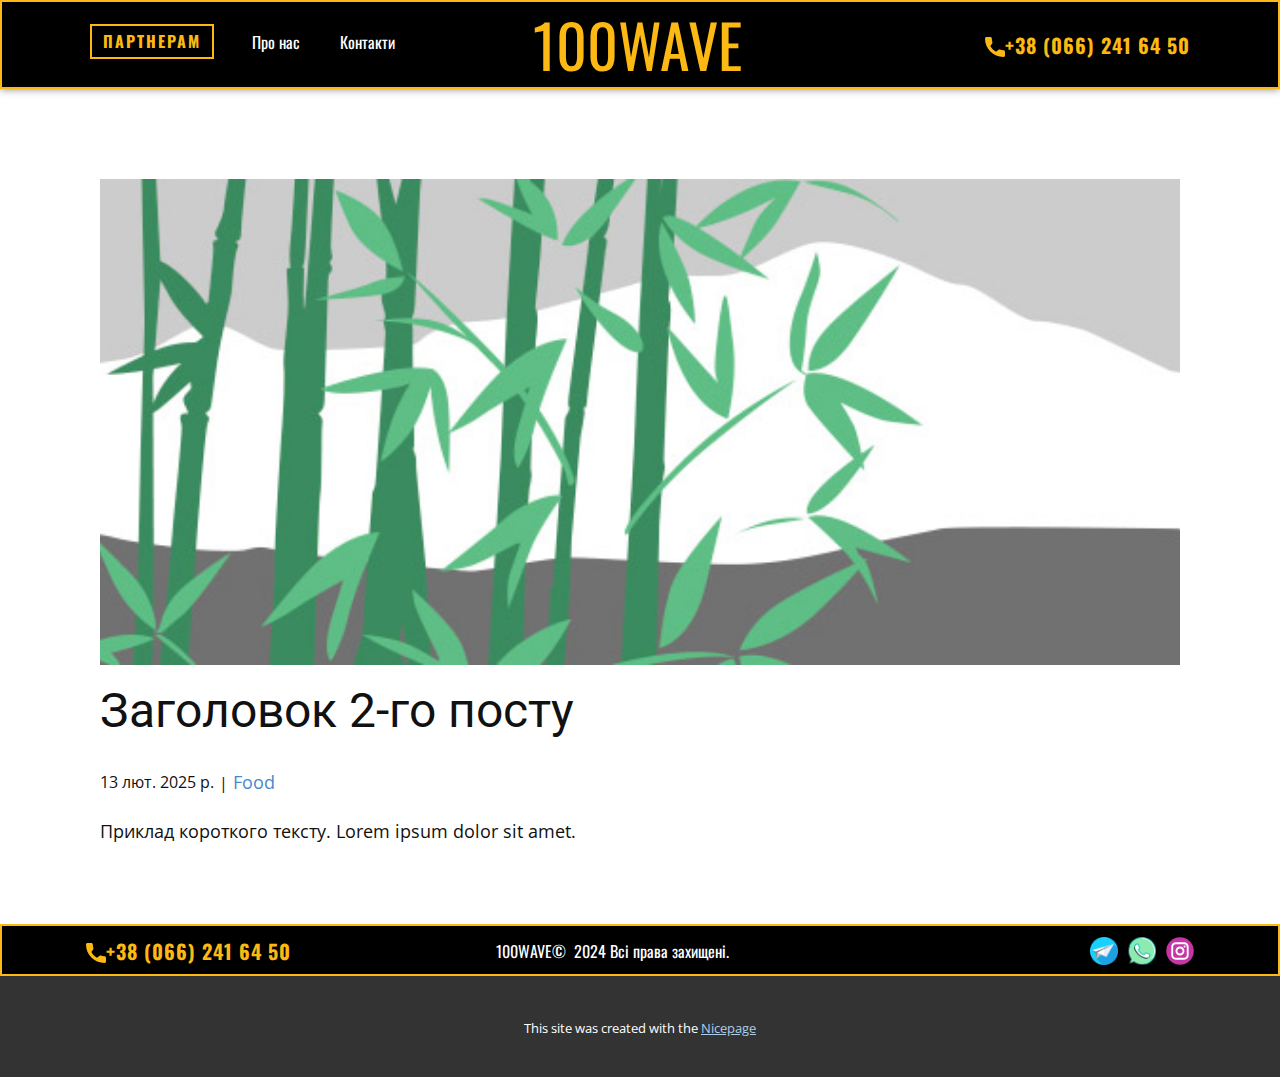
<file: blog/пост-1.html>
<!DOCTYPE html>
<html style="font-size: 16px;" lang="ua"><head>
    <meta name="viewport" content="width=device-width, initial-scale=1.0">
    <meta charset="utf-8">
    <meta name="keywords" content="Заголовок 1-го посту">
    <meta name="description" content="">
    <title>Заголовок 2-го посту</title>
    <link rel="stylesheet" href="../nicepage.css" media="screen">
<link rel="stylesheet" href="../Post-Template.css" media="screen">
    <script class="u-script" type="text/javascript" src="../jquery.js" defer=""></script>
    <script class="u-script" type="text/javascript" src="../nicepage.js" defer=""></script>
    <meta name="generator" content="Nicepage 7.3.1, nicepage.com">
    
    
    
    
    <link id="u-theme-google-font" rel="stylesheet" href="https://fonts.googleapis.com/css?family=Roboto:100,100i,300,300i,400,400i,500,500i,700,700i,900,900i|Open+Sans:300,300i,400,400i,500,500i,600,600i,700,700i,800,800i">
    <link id="u-page-google-font" rel="stylesheet" href="https://fonts.googleapis.com/css?family=Oswald:200,300,400,500,600,700">
    <script type="application/ld+json">{
		"@context": "http://schema.org",
		"@type": "Organization",
		"name": "Site1",
		"sameAs": [
				"https://t.me/IOOwave_od",
				"https://twitter.com/name",
				"https://instagram.com/name"
		]
}</script>
    <meta name="theme-color" content="#478ac9">
    <meta name="twitter:site" content="@">
    <meta name="twitter:card" content="summary_large_image">
    <meta name="twitter:title" content="Post Template">
    <meta name="twitter:description" content="Site1">
  <meta data-intl-tel-input-cdn-path="intlTelInput/"></head>
  <body data-path-to-root="./" data-include-products="false" class="u-body u-xl-mode" data-lang="ua"><header class="u-black u-border-2 u-border-custom-color-1 u-box-shadow u-clearfix u-header u-header" id="header"><div class="u-clearfix u-sheet u-valign-middle-xl u-sheet-1">
        <h1 class="u-align-left u-custom-font u-font-oswald u-text u-text-custom-color-1 u-text-1">100WAVE</h1>
        <nav class="u-align-left u-menu u-menu-one-level u-offcanvas u-menu-1">
          <div class="menu-collapse u-custom-font u-font-oswald" style="font-size: 1rem;">
            <a class="u-button-style u-custom-text-color u-custom-text-hover-color u-custom-text-shadow u-hamburger-link u-nav-link u-hamburger-link-1" href="#">
              <svg class="u-svg-link" preserveAspectRatio="xMidYMin slice" viewBox="0 0 302 302" style=""><use xlink:href="#svg-8a8f"></use></svg>
              <svg xmlns="http://www.w3.org/2000/svg" xmlns:xlink="http://www.w3.org/1999/xlink" version="1.1" id="svg-8a8f" x="0px" y="0px" viewBox="0 0 302 302" style="enable-background:new 0 0 302 302;" xml:space="preserve" class="u-svg-content"><g><rect y="36" width="302" height="30"></rect><rect y="236" width="302" height="30"></rect><rect y="136" width="302" height="30"></rect>
</g><g></g><g></g><g></g><g></g><g></g><g></g><g></g><g></g><g></g><g></g><g></g><g></g><g></g><g></g><g></g></svg>
            </a>
          </div>
          <div class="u-custom-menu u-nav-container">
            <ul class="u-custom-font u-font-oswald u-nav u-unstyled u-nav-1"><li class="u-nav-item"><a class="u-button-style u-nav-link u-text-active-palette-1-base u-text-hover-custom-color-1 u-text-white" href="../#sec-cf55" data-page-id="2701003753" style="padding: 10px 20px;">Про нас</a>
</li><li class="u-nav-item"><a class="u-button-style u-nav-link u-text-active-palette-1-base u-text-hover-custom-color-1 u-text-white" href="../Контакти.html" style="padding: 10px 5px 10px 20px;">Контакти</a>
</li></ul>
          </div>
          <div class="u-custom-menu u-nav-container-collapse">
            <div class="u-align-center u-black u-container-align-center u-container-style u-inner-container-layout u-opacity u-opacity-95 u-sidenav">
              <div class="u-inner-container-layout u-sidenav-overflow">
                <div class="u-menu-close"></div>
                <ul class="u-align-center u-nav u-popupmenu-items u-unstyled u-nav-2"><li class="u-nav-item"><a class="u-button-style u-nav-link" href="../#sec-cf55" data-page-id="2701003753">Про нас</a>
</li><li class="u-nav-item"><a class="u-button-style u-nav-link" href="../Контакти.html">Контакти</a>
</li></ul>
              </div>
            </div>
            <div class="u-black u-menu-overlay u-opacity u-opacity-70"></div>
          </div>
        </nav>
        <a href="#sec-ac55" class="u-border-2 u-border-custom-color-1 u-btn u-button-style u-custom-font u-dialog-link u-font-oswald u-hover-white u-none u-text-hover-black u-btn-1" data-animation-name="" data-animation-duration="0" data-animation-delay="0" data-animation-direction="">партнерам </a>
        <a href="../tel:+38(066)2416450" class="u-active-none u-btn u-button-style u-custom-font u-font-oswald u-hover-none u-none u-text-custom-color-1 u-text-hover-white u-btn-2">
          <span class="u-icon u-text-custom-color-1 u-icon-1"><svg class="u-svg-content" viewBox="0 0 405.333 405.333" x="0px" y="0px" style="width: 1em; height: 1em;"><path d="M373.333,266.88c-25.003,0-49.493-3.904-72.704-11.563c-11.328-3.904-24.192-0.896-31.637,6.699l-46.016,34.752    c-52.8-28.181-86.592-61.952-114.389-114.368l33.813-44.928c8.512-8.512,11.563-20.971,7.915-32.64    C142.592,81.472,138.667,56.96,138.667,32c0-17.643-14.357-32-32-32H32C14.357,0,0,14.357,0,32    c0,205.845,167.488,373.333,373.333,373.333c17.643,0,32-14.357,32-32V298.88C405.333,281.237,390.976,266.88,373.333,266.88z"></path></svg></span>+38 (066) 241 64 50
        </a>
      </div></header>
    <section class="u-align-center u-clearfix u-section-1" id="block-1">
      <div class="u-clearfix u-sheet u-valign-middle-md u-valign-middle-sm u-valign-middle-xs u-sheet-1"><!--post_details--><!--post_details_options_json--><!--{"source":""}--><!--/post_details_options_json--><!--blog_post-->
        <div class="u-container-style u-expanded-width u-post-details u-post-details-1">
          <div class="u-container-layout u-valign-middle u-container-layout-1"><!--blog_post_image-->
            <img alt="" class="u-blog-control u-expanded-width u-image u-image-default u-image-1" src="../images/68f64b9d.jpeg"><!--/blog_post_image--><!--blog_post_header-->
            <h2 class="u-blog-control u-text u-text-1">Заголовок 2-го посту</h2><!--/blog_post_header--><!--blog_post_metadata-->
            <div class="u-blog-control u-metadata u-metadata-1"><!--blog_post_metadata_date-->
              <span class="u-meta-date u-meta-icon">13 лют. 2025 р.</span><!--/blog_post_metadata_date--><!--blog_post_metadata_category-->
              <span class="u-meta-category u-meta-icon"><a href="../blog/blog.html#/blog-1///1">Food</a></span><!--/blog_post_metadata_category--><!--blog_post_metadata_comments-->
              <!--/blog_post_metadata_comments-->
            </div><!--/blog_post_metadata--><!--blog_post_content-->
            <div class="u-align-justify u-blog-control u-post-content u-text u-text-2 fr-view">
  <p>Приклад короткого тексту. Lorem ipsum dolor sit amet.</p>
  </div><!--/blog_post_content-->
          </div>
        </div><!--/blog_post--><!--/post_details-->
      </div>
    </section>
    
    
    
    
    <footer class="u-black u-border-2 u-border-custom-color-1 u-clearfix u-footer u-footer" id="footer"><div class="u-clearfix u-sheet u-valign-middle u-sheet-1">
        <div class="u-social-icons u-spacing-10 u-social-icons-1">
          <a class="u-social-url" title="telegram" target="_blank" href="https://t.me/IOOwave_od">
            <span class="u-file-icon u-icon u-social-facebook u-social-icon u-icon-1"><img src="../images/1604538.png" alt=""></span>
          </a>
          <a class="u-social-url" title="twitter" target="_blank" href="https://twitter.com/name">
            <span class="u-file-icon u-icon u-social-icon u-social-twitter u-icon-2"><img src="../images/3773627.png" alt=""></span>
          </a>
          <a class="u-social-url" title="instagram" target="_blank" href="https://instagram.com/name">
            <span class="u-icon u-social-icon u-social-instagram u-icon-3"><svg class="u-svg-link" preserveAspectRatio="xMidYMin slice" viewBox="0 0 112 112" style=""><use xlink:href="#svg-e1a1"></use></svg><svg class="u-svg-content" viewBox="0 0 112 112" x="0" y="0" id="svg-e1a1"><circle fill="currentColor" cx="56.1" cy="56.1" r="55"></circle><path fill="#FFFFFF" d="M55.9,38.2c-9.9,0-17.9,8-17.9,17.9C38,66,46,74,55.9,74c9.9,0,17.9-8,17.9-17.9C73.8,46.2,65.8,38.2,55.9,38.2
z M55.9,66.4c-5.7,0-10.3-4.6-10.3-10.3c-0.1-5.7,4.6-10.3,10.3-10.3c5.7,0,10.3,4.6,10.3,10.3C66.2,61.8,61.6,66.4,55.9,66.4z"></path><path fill="#FFFFFF" d="M74.3,33.5c-2.3,0-4.2,1.9-4.2,4.2s1.9,4.2,4.2,4.2s4.2-1.9,4.2-4.2S76.6,33.5,74.3,33.5z"></path><path fill="#FFFFFF" d="M73.1,21.3H38.6c-9.7,0-17.5,7.9-17.5,17.5v34.5c0,9.7,7.9,17.6,17.5,17.6h34.5c9.7,0,17.5-7.9,17.5-17.5V38.8
C90.6,29.1,82.7,21.3,73.1,21.3z M83,73.3c0,5.5-4.5,9.9-9.9,9.9H38.6c-5.5,0-9.9-4.5-9.9-9.9V38.8c0-5.5,4.5-9.9,9.9-9.9h34.5
c5.5,0,9.9,4.5,9.9,9.9V73.3z"></path></svg></span>
          </a>
        </div>
        <a href="../tel:+38(066)2416450" class="u-active-none u-btn u-button-style u-custom-font u-font-oswald u-hover-none u-none u-text-custom-color-1 u-text-hover-white u-btn-1">
          <span class="u-icon u-text-custom-color-1 u-icon-4"><svg class="u-svg-content" viewBox="0 0 405.333 405.333" x="0px" y="0px" style="width: 1em; height: 1em;"><path d="M373.333,266.88c-25.003,0-49.493-3.904-72.704-11.563c-11.328-3.904-24.192-0.896-31.637,6.699l-46.016,34.752    c-52.8-28.181-86.592-61.952-114.389-114.368l33.813-44.928c8.512-8.512,11.563-20.971,7.915-32.64    C142.592,81.472,138.667,56.96,138.667,32c0-17.643-14.357-32-32-32H32C14.357,0,0,14.357,0,32    c0,205.845,167.488,373.333,373.333,373.333c17.643,0,32-14.357,32-32V298.88C405.333,281.237,390.976,266.88,373.333,266.88z"></path></svg></span>+38 (066) 241 64 50
        </a>
        <p class="u-custom-font u-font-oswald u-text u-text-default u-text-1">100WAVE©&nbsp; 2024 Всі права захищені.</p>
      </div></footer>
    <section class="u-backlink u-clearfix u-grey-80">
      <p class="u-text">
        <span>This site was created with the </span>
        <a class="u-link" href="https://nicepage.com/" target="_blank" rel="nofollow">
          <span>Nicepage</span>
        </a>
      </p>
    </section>
  <section class="u-align-center u-black u-clearfix u-container-align-center u-container-style u-dialog-block u-opacity u-opacity-70 u-valign-middle u-dialog-section-5" id="sec-ac55">
      <div class="u-align-center u-border-2 u-border-custom-color-1 u-container-align-center u-container-style u-dialog u-image u-image-default u-shading u-shape-round u-image-1" data-image-width="20834" data-image-height="20834">
        <div class="u-container-layout u-container-layout-1">
          <div class="u-align-center u-container-align-center u-container-style u-expanded-width u-group u-shape-rectangle u-group-1">
            <div class="u-container-layout u-valign-middle u-container-layout-2">
              <h3 class="u-custom-font u-font-oswald u-text u-text-default u-text-1">Хочеш співпрацювати?<br>Маємо для тебе гарну пропозицію! 
              </h3>
            </div>
          </div>
          <p class="u-custom-font u-font-oswald u-text u-text-2">
            <font style="font-size: 1.125rem;"></font>Ставай нашим партнером, та отримуй запчастини зі знижкою! 
          </p>
          <p class="u-custom-font u-font-oswald u-text u-text-white u-text-3">
            <span style="font-style: normal;">Тисни на кнопку для зв'язку з нашим менеджером, щоб дізнатись деталі <span style="font-weight: 700;">
                <span style="font-weight: 400;"></span>
              </span>
            </span>
          </p>
          <a href="https://t.me/IOOwave_od" class="u-border-none u-btn u-btn-round u-button-style u-custom-color-1 u-hover-white u-radius-50 u-btn-1" target="_blank">хочу стати партнером </a>
        </div>
        <button class="u-dialog-close-button u-icon u-text-custom-color-1 u-icon-1"><svg class="u-svg-link" preserveAspectRatio="xMidYMin slice" viewBox="0 0 413.348 413.348" style=""><use xlink:href="#svg-cdad"></use></svg><svg xmlns="http://www.w3.org/2000/svg" xmlns:xlink="http://www.w3.org/1999/xlink" version="1.1" xml:space="preserve" class="u-svg-content" viewBox="0 0 413.348 413.348" id="svg-cdad"><path d="m413.348 24.354-24.354-24.354-182.32 182.32-182.32-182.32-24.354 24.354 182.32 182.32-182.32 182.32 24.354 24.354 182.32-182.32 182.32 182.32 24.354-24.354-182.32-182.32z"></path></svg></button>
      </div>
    </section><style>.u-dialog-section-5 .u-image-1 {
  width: 566px;
  min-height: 534px;
  background-image: linear-gradient(0deg, rgba(0, 0, 0, 0.75), rgba(0, 0, 0, 0.75)), url('images/logo2-5000x5000-01.png');
  background-position: 50% 50%;
  height: auto;
  margin: 60px auto;
}

.u-dialog-section-5 .u-container-layout-1 {
  padding: 0 0 40px;
}

.u-dialog-section-5 .u-group-1 {
  min-height: 161px;
  height: auto;
  margin-top: 0;
  margin-bottom: 0;
}

.u-dialog-section-5 .u-container-layout-2 {
  padding-left: 30px;
  padding-right: 30px;
}

.u-dialog-section-5 .u-text-1 {
  margin: 0 19px;
}

.u-dialog-section-5 .u-text-2 {
  text-transform: uppercase;
  font-size: 1.5rem;
  margin: 0 30px;
}

.u-dialog-section-5 .u-text-3 {
  font-style: normal;
  font-size: 1.25rem;
  margin: 30px 30px 0;
}

.u-dialog-section-5 .u-btn-1 {
  border-style: none;
  font-size: 1rem;
  letter-spacing: 1px;
  font-weight: 700;
  text-transform: uppercase;
  background-image: none;
  margin: 65px auto 0;
  padding: 17px 54px 18px;
}

.u-dialog-section-5 .u-icon-1 {
  width: 25px;
  height: 25px;
  left: auto;
  top: 10px;
  position: absolute;
  right: 13px;
}

@media (max-width: 1199px) {
  .u-dialog-section-5 .u-group-1 {
    height: auto;
  }

  .u-dialog-section-5 .u-container-layout-2 {
    padding-top: 30px;
    padding-bottom: 30px;
  }

  .u-dialog-section-5 .u-text-1 {
    margin-left: 19px;
    margin-right: 19px;
  }

  .u-dialog-section-5 .u-text-2 {
    width: 316px;
    margin-left: 30px;
    margin-right: 30px;
  }

  .u-dialog-section-5 .u-text-3 {
    margin-left: 30px;
    margin-right: 30px;
  }

  .u-dialog-section-5 .u-icon-1 {
    padding: 14px;
  }
}

@media (max-width: 991px) {
  .u-dialog-section-5 .u-container-layout-1 {
    padding-bottom: 30px;
  }
}

@media (max-width: 767px) {
  .u-dialog-section-5 .u-image-1 {
    width: 540px;
  }

  .u-dialog-section-5 .u-container-layout-2 {
    padding-left: 10px;
    padding-right: 10px;
  }

  .u-dialog-section-5 .u-text-2 {
    margin-left: 17px;
    margin-right: 17px;
    font-size: 1rem;
  }

  .u-dialog-section-5 .u-text-3 {
    margin-left: 17px;
    margin-right: 17px;
    font-size: 1rem;
  }
}

@media (max-width: 575px) {
  .u-dialog-section-5 .u-image-1 {
    width: 566px;
  }

  .u-dialog-section-5 .u-container-layout-1 {
    padding-bottom: 40px;
  }

  .u-dialog-section-5 .u-container-layout-2 {
    padding-left: 30px;
    padding-right: 30px;
  }

  .u-dialog-section-5 .u-text-1 {
    margin-left: 19px;
    margin-right: 19px;
  }

  .u-dialog-section-5 .u-text-2 {
    font-size: 1.5rem;
    margin-left: 30px;
    margin-right: 30px;
    width: auto;
  }

  .u-dialog-section-5 .u-text-3 {
    font-size: 1.25rem;
    margin-left: 30px;
    margin-right: 30px;
  }
}</style>
</body></html>
</file>
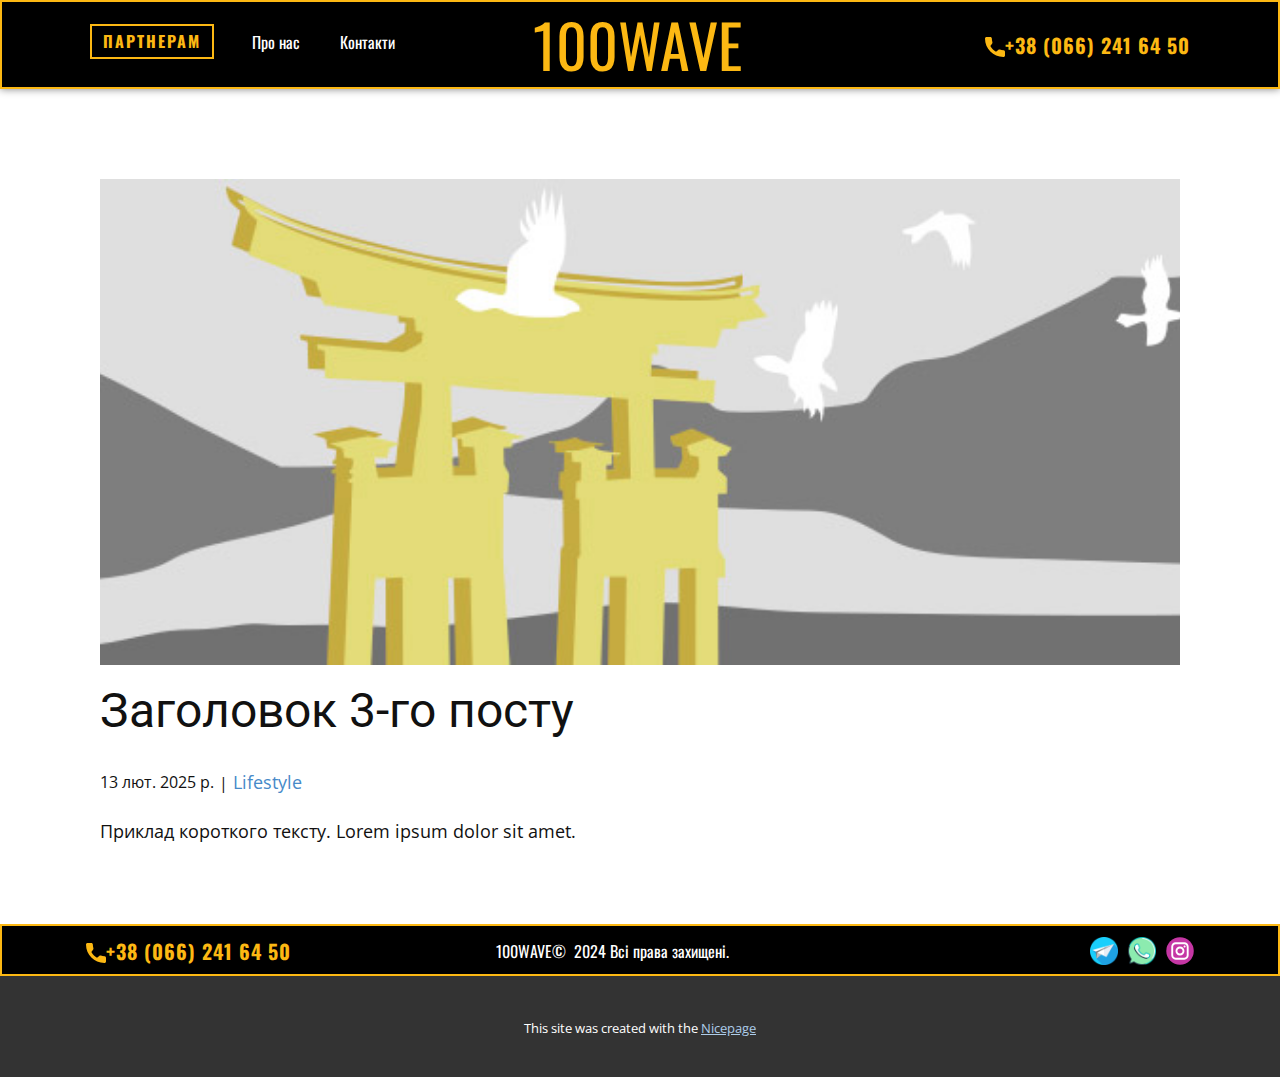
<file: blog/пост-2.html>
<!DOCTYPE html>
<html style="font-size: 16px;" lang="ua"><head>
    <meta name="viewport" content="width=device-width, initial-scale=1.0">
    <meta charset="utf-8">
    <meta name="keywords" content="Заголовок 1-го посту">
    <meta name="description" content="">
    <title>Заголовок 3-го посту</title>
    <link rel="stylesheet" href="../nicepage.css" media="screen">
<link rel="stylesheet" href="../Post-Template.css" media="screen">
    <script class="u-script" type="text/javascript" src="../jquery.js" defer=""></script>
    <script class="u-script" type="text/javascript" src="../nicepage.js" defer=""></script>
    <meta name="generator" content="Nicepage 7.3.1, nicepage.com">
    
    
    
    
    <link id="u-theme-google-font" rel="stylesheet" href="https://fonts.googleapis.com/css?family=Roboto:100,100i,300,300i,400,400i,500,500i,700,700i,900,900i|Open+Sans:300,300i,400,400i,500,500i,600,600i,700,700i,800,800i">
    <link id="u-page-google-font" rel="stylesheet" href="https://fonts.googleapis.com/css?family=Oswald:200,300,400,500,600,700">
    <script type="application/ld+json">{
		"@context": "http://schema.org",
		"@type": "Organization",
		"name": "Site1",
		"sameAs": [
				"https://t.me/IOOwave_od",
				"https://twitter.com/name",
				"https://instagram.com/name"
		]
}</script>
    <meta name="theme-color" content="#478ac9">
    <meta name="twitter:site" content="@">
    <meta name="twitter:card" content="summary_large_image">
    <meta name="twitter:title" content="Post Template">
    <meta name="twitter:description" content="Site1">
  <meta data-intl-tel-input-cdn-path="intlTelInput/"></head>
  <body data-path-to-root="./" data-include-products="false" class="u-body u-xl-mode" data-lang="ua"><header class="u-black u-border-2 u-border-custom-color-1 u-box-shadow u-clearfix u-header u-header" id="header"><div class="u-clearfix u-sheet u-valign-middle-xl u-sheet-1">
        <h1 class="u-align-left u-custom-font u-font-oswald u-text u-text-custom-color-1 u-text-1">100WAVE</h1>
        <nav class="u-align-left u-menu u-menu-one-level u-offcanvas u-menu-1">
          <div class="menu-collapse u-custom-font u-font-oswald" style="font-size: 1rem;">
            <a class="u-button-style u-custom-text-color u-custom-text-hover-color u-custom-text-shadow u-hamburger-link u-nav-link u-hamburger-link-1" href="#">
              <svg class="u-svg-link" preserveAspectRatio="xMidYMin slice" viewBox="0 0 302 302" style=""><use xlink:href="#svg-8a8f"></use></svg>
              <svg xmlns="http://www.w3.org/2000/svg" xmlns:xlink="http://www.w3.org/1999/xlink" version="1.1" id="svg-8a8f" x="0px" y="0px" viewBox="0 0 302 302" style="enable-background:new 0 0 302 302;" xml:space="preserve" class="u-svg-content"><g><rect y="36" width="302" height="30"></rect><rect y="236" width="302" height="30"></rect><rect y="136" width="302" height="30"></rect>
</g><g></g><g></g><g></g><g></g><g></g><g></g><g></g><g></g><g></g><g></g><g></g><g></g><g></g><g></g><g></g></svg>
            </a>
          </div>
          <div class="u-custom-menu u-nav-container">
            <ul class="u-custom-font u-font-oswald u-nav u-unstyled u-nav-1"><li class="u-nav-item"><a class="u-button-style u-nav-link u-text-active-palette-1-base u-text-hover-custom-color-1 u-text-white" href="../#sec-cf55" data-page-id="2701003753" style="padding: 10px 20px;">Про нас</a>
</li><li class="u-nav-item"><a class="u-button-style u-nav-link u-text-active-palette-1-base u-text-hover-custom-color-1 u-text-white" href="../Контакти.html" style="padding: 10px 5px 10px 20px;">Контакти</a>
</li></ul>
          </div>
          <div class="u-custom-menu u-nav-container-collapse">
            <div class="u-align-center u-black u-container-align-center u-container-style u-inner-container-layout u-opacity u-opacity-95 u-sidenav">
              <div class="u-inner-container-layout u-sidenav-overflow">
                <div class="u-menu-close"></div>
                <ul class="u-align-center u-nav u-popupmenu-items u-unstyled u-nav-2"><li class="u-nav-item"><a class="u-button-style u-nav-link" href="../#sec-cf55" data-page-id="2701003753">Про нас</a>
</li><li class="u-nav-item"><a class="u-button-style u-nav-link" href="../Контакти.html">Контакти</a>
</li></ul>
              </div>
            </div>
            <div class="u-black u-menu-overlay u-opacity u-opacity-70"></div>
          </div>
        </nav>
        <a href="#sec-ac55" class="u-border-2 u-border-custom-color-1 u-btn u-button-style u-custom-font u-dialog-link u-font-oswald u-hover-white u-none u-text-hover-black u-btn-1" data-animation-name="" data-animation-duration="0" data-animation-delay="0" data-animation-direction="">партнерам </a>
        <a href="../tel:+38(066)2416450" class="u-active-none u-btn u-button-style u-custom-font u-font-oswald u-hover-none u-none u-text-custom-color-1 u-text-hover-white u-btn-2">
          <span class="u-icon u-text-custom-color-1 u-icon-1"><svg class="u-svg-content" viewBox="0 0 405.333 405.333" x="0px" y="0px" style="width: 1em; height: 1em;"><path d="M373.333,266.88c-25.003,0-49.493-3.904-72.704-11.563c-11.328-3.904-24.192-0.896-31.637,6.699l-46.016,34.752    c-52.8-28.181-86.592-61.952-114.389-114.368l33.813-44.928c8.512-8.512,11.563-20.971,7.915-32.64    C142.592,81.472,138.667,56.96,138.667,32c0-17.643-14.357-32-32-32H32C14.357,0,0,14.357,0,32    c0,205.845,167.488,373.333,373.333,373.333c17.643,0,32-14.357,32-32V298.88C405.333,281.237,390.976,266.88,373.333,266.88z"></path></svg></span>+38 (066) 241 64 50
        </a>
      </div></header>
    <section class="u-align-center u-clearfix u-section-1" id="block-1">
      <div class="u-clearfix u-sheet u-valign-middle-md u-valign-middle-sm u-valign-middle-xs u-sheet-1"><!--post_details--><!--post_details_options_json--><!--{"source":""}--><!--/post_details_options_json--><!--blog_post-->
        <div class="u-container-style u-expanded-width u-post-details u-post-details-1">
          <div class="u-container-layout u-valign-middle u-container-layout-1"><!--blog_post_image-->
            <img alt="" class="u-blog-control u-expanded-width u-image u-image-default u-image-1" src="../images/8ad73f3c.jpeg"><!--/blog_post_image--><!--blog_post_header-->
            <h2 class="u-blog-control u-text u-text-1">Заголовок 3-го посту</h2><!--/blog_post_header--><!--blog_post_metadata-->
            <div class="u-blog-control u-metadata u-metadata-1"><!--blog_post_metadata_date-->
              <span class="u-meta-date u-meta-icon">13 лют. 2025 р.</span><!--/blog_post_metadata_date--><!--blog_post_metadata_category-->
              <span class="u-meta-category u-meta-icon"><a href="../blog/blog.html#/blog-1///3">Lifestyle</a></span><!--/blog_post_metadata_category--><!--blog_post_metadata_comments-->
              <!--/blog_post_metadata_comments-->
            </div><!--/blog_post_metadata--><!--blog_post_content-->
            <div class="u-align-justify u-blog-control u-post-content u-text u-text-2 fr-view">
  <p>Приклад короткого тексту. Lorem ipsum dolor sit amet.</p>
  </div><!--/blog_post_content-->
          </div>
        </div><!--/blog_post--><!--/post_details-->
      </div>
    </section>
    
    
    
    
    <footer class="u-black u-border-2 u-border-custom-color-1 u-clearfix u-footer u-footer" id="footer"><div class="u-clearfix u-sheet u-valign-middle u-sheet-1">
        <div class="u-social-icons u-spacing-10 u-social-icons-1">
          <a class="u-social-url" title="telegram" target="_blank" href="https://t.me/IOOwave_od">
            <span class="u-file-icon u-icon u-social-facebook u-social-icon u-icon-1"><img src="../images/1604538.png" alt=""></span>
          </a>
          <a class="u-social-url" title="twitter" target="_blank" href="https://twitter.com/name">
            <span class="u-file-icon u-icon u-social-icon u-social-twitter u-icon-2"><img src="../images/3773627.png" alt=""></span>
          </a>
          <a class="u-social-url" title="instagram" target="_blank" href="https://instagram.com/name">
            <span class="u-icon u-social-icon u-social-instagram u-icon-3"><svg class="u-svg-link" preserveAspectRatio="xMidYMin slice" viewBox="0 0 112 112" style=""><use xlink:href="#svg-e1a1"></use></svg><svg class="u-svg-content" viewBox="0 0 112 112" x="0" y="0" id="svg-e1a1"><circle fill="currentColor" cx="56.1" cy="56.1" r="55"></circle><path fill="#FFFFFF" d="M55.9,38.2c-9.9,0-17.9,8-17.9,17.9C38,66,46,74,55.9,74c9.9,0,17.9-8,17.9-17.9C73.8,46.2,65.8,38.2,55.9,38.2
z M55.9,66.4c-5.7,0-10.3-4.6-10.3-10.3c-0.1-5.7,4.6-10.3,10.3-10.3c5.7,0,10.3,4.6,10.3,10.3C66.2,61.8,61.6,66.4,55.9,66.4z"></path><path fill="#FFFFFF" d="M74.3,33.5c-2.3,0-4.2,1.9-4.2,4.2s1.9,4.2,4.2,4.2s4.2-1.9,4.2-4.2S76.6,33.5,74.3,33.5z"></path><path fill="#FFFFFF" d="M73.1,21.3H38.6c-9.7,0-17.5,7.9-17.5,17.5v34.5c0,9.7,7.9,17.6,17.5,17.6h34.5c9.7,0,17.5-7.9,17.5-17.5V38.8
C90.6,29.1,82.7,21.3,73.1,21.3z M83,73.3c0,5.5-4.5,9.9-9.9,9.9H38.6c-5.5,0-9.9-4.5-9.9-9.9V38.8c0-5.5,4.5-9.9,9.9-9.9h34.5
c5.5,0,9.9,4.5,9.9,9.9V73.3z"></path></svg></span>
          </a>
        </div>
        <a href="../tel:+38(066)2416450" class="u-active-none u-btn u-button-style u-custom-font u-font-oswald u-hover-none u-none u-text-custom-color-1 u-text-hover-white u-btn-1">
          <span class="u-icon u-text-custom-color-1 u-icon-4"><svg class="u-svg-content" viewBox="0 0 405.333 405.333" x="0px" y="0px" style="width: 1em; height: 1em;"><path d="M373.333,266.88c-25.003,0-49.493-3.904-72.704-11.563c-11.328-3.904-24.192-0.896-31.637,6.699l-46.016,34.752    c-52.8-28.181-86.592-61.952-114.389-114.368l33.813-44.928c8.512-8.512,11.563-20.971,7.915-32.64    C142.592,81.472,138.667,56.96,138.667,32c0-17.643-14.357-32-32-32H32C14.357,0,0,14.357,0,32    c0,205.845,167.488,373.333,373.333,373.333c17.643,0,32-14.357,32-32V298.88C405.333,281.237,390.976,266.88,373.333,266.88z"></path></svg></span>+38 (066) 241 64 50
        </a>
        <p class="u-custom-font u-font-oswald u-text u-text-default u-text-1">100WAVE©&nbsp; 2024 Всі права захищені.</p>
      </div></footer>
    <section class="u-backlink u-clearfix u-grey-80">
      <p class="u-text">
        <span>This site was created with the </span>
        <a class="u-link" href="https://nicepage.com/" target="_blank" rel="nofollow">
          <span>Nicepage</span>
        </a>
      </p>
    </section>
  <section class="u-align-center u-black u-clearfix u-container-align-center u-container-style u-dialog-block u-opacity u-opacity-70 u-valign-middle u-dialog-section-5" id="sec-ac55">
      <div class="u-align-center u-border-2 u-border-custom-color-1 u-container-align-center u-container-style u-dialog u-image u-image-default u-shading u-shape-round u-image-1" data-image-width="20834" data-image-height="20834">
        <div class="u-container-layout u-container-layout-1">
          <div class="u-align-center u-container-align-center u-container-style u-expanded-width u-group u-shape-rectangle u-group-1">
            <div class="u-container-layout u-valign-middle u-container-layout-2">
              <h3 class="u-custom-font u-font-oswald u-text u-text-default u-text-1">Хочеш співпрацювати?<br>Маємо для тебе гарну пропозицію! 
              </h3>
            </div>
          </div>
          <p class="u-custom-font u-font-oswald u-text u-text-2">
            <font style="font-size: 1.125rem;"></font>Ставай нашим партнером, та отримуй запчастини зі знижкою! 
          </p>
          <p class="u-custom-font u-font-oswald u-text u-text-white u-text-3">
            <span style="font-style: normal;">Тисни на кнопку для зв'язку з нашим менеджером, щоб дізнатись деталі <span style="font-weight: 700;">
                <span style="font-weight: 400;"></span>
              </span>
            </span>
          </p>
          <a href="https://t.me/IOOwave_od" class="u-border-none u-btn u-btn-round u-button-style u-custom-color-1 u-hover-white u-radius-50 u-btn-1" target="_blank">хочу стати партнером </a>
        </div>
        <button class="u-dialog-close-button u-icon u-text-custom-color-1 u-icon-1"><svg class="u-svg-link" preserveAspectRatio="xMidYMin slice" viewBox="0 0 413.348 413.348" style=""><use xlink:href="#svg-cdad"></use></svg><svg xmlns="http://www.w3.org/2000/svg" xmlns:xlink="http://www.w3.org/1999/xlink" version="1.1" xml:space="preserve" class="u-svg-content" viewBox="0 0 413.348 413.348" id="svg-cdad"><path d="m413.348 24.354-24.354-24.354-182.32 182.32-182.32-182.32-24.354 24.354 182.32 182.32-182.32 182.32 24.354 24.354 182.32-182.32 182.32 182.32 24.354-24.354-182.32-182.32z"></path></svg></button>
      </div>
    </section><style>.u-dialog-section-5 .u-image-1 {
  width: 566px;
  min-height: 534px;
  background-image: linear-gradient(0deg, rgba(0, 0, 0, 0.75), rgba(0, 0, 0, 0.75)), url('images/logo2-5000x5000-01.png');
  background-position: 50% 50%;
  height: auto;
  margin: 60px auto;
}

.u-dialog-section-5 .u-container-layout-1 {
  padding: 0 0 40px;
}

.u-dialog-section-5 .u-group-1 {
  min-height: 161px;
  height: auto;
  margin-top: 0;
  margin-bottom: 0;
}

.u-dialog-section-5 .u-container-layout-2 {
  padding-left: 30px;
  padding-right: 30px;
}

.u-dialog-section-5 .u-text-1 {
  margin: 0 19px;
}

.u-dialog-section-5 .u-text-2 {
  text-transform: uppercase;
  font-size: 1.5rem;
  margin: 0 30px;
}

.u-dialog-section-5 .u-text-3 {
  font-style: normal;
  font-size: 1.25rem;
  margin: 30px 30px 0;
}

.u-dialog-section-5 .u-btn-1 {
  border-style: none;
  font-size: 1rem;
  letter-spacing: 1px;
  font-weight: 700;
  text-transform: uppercase;
  background-image: none;
  margin: 65px auto 0;
  padding: 17px 54px 18px;
}

.u-dialog-section-5 .u-icon-1 {
  width: 25px;
  height: 25px;
  left: auto;
  top: 10px;
  position: absolute;
  right: 13px;
}

@media (max-width: 1199px) {
  .u-dialog-section-5 .u-group-1 {
    height: auto;
  }

  .u-dialog-section-5 .u-container-layout-2 {
    padding-top: 30px;
    padding-bottom: 30px;
  }

  .u-dialog-section-5 .u-text-1 {
    margin-left: 19px;
    margin-right: 19px;
  }

  .u-dialog-section-5 .u-text-2 {
    width: 316px;
    margin-left: 30px;
    margin-right: 30px;
  }

  .u-dialog-section-5 .u-text-3 {
    margin-left: 30px;
    margin-right: 30px;
  }

  .u-dialog-section-5 .u-icon-1 {
    padding: 14px;
  }
}

@media (max-width: 991px) {
  .u-dialog-section-5 .u-container-layout-1 {
    padding-bottom: 30px;
  }
}

@media (max-width: 767px) {
  .u-dialog-section-5 .u-image-1 {
    width: 540px;
  }

  .u-dialog-section-5 .u-container-layout-2 {
    padding-left: 10px;
    padding-right: 10px;
  }

  .u-dialog-section-5 .u-text-2 {
    margin-left: 17px;
    margin-right: 17px;
    font-size: 1rem;
  }

  .u-dialog-section-5 .u-text-3 {
    margin-left: 17px;
    margin-right: 17px;
    font-size: 1rem;
  }
}

@media (max-width: 575px) {
  .u-dialog-section-5 .u-image-1 {
    width: 566px;
  }

  .u-dialog-section-5 .u-container-layout-1 {
    padding-bottom: 40px;
  }

  .u-dialog-section-5 .u-container-layout-2 {
    padding-left: 30px;
    padding-right: 30px;
  }

  .u-dialog-section-5 .u-text-1 {
    margin-left: 19px;
    margin-right: 19px;
  }

  .u-dialog-section-5 .u-text-2 {
    font-size: 1.5rem;
    margin-left: 30px;
    margin-right: 30px;
    width: auto;
  }

  .u-dialog-section-5 .u-text-3 {
    font-size: 1.25rem;
    margin-left: 30px;
    margin-right: 30px;
  }
}</style>
</body></html>
</file>
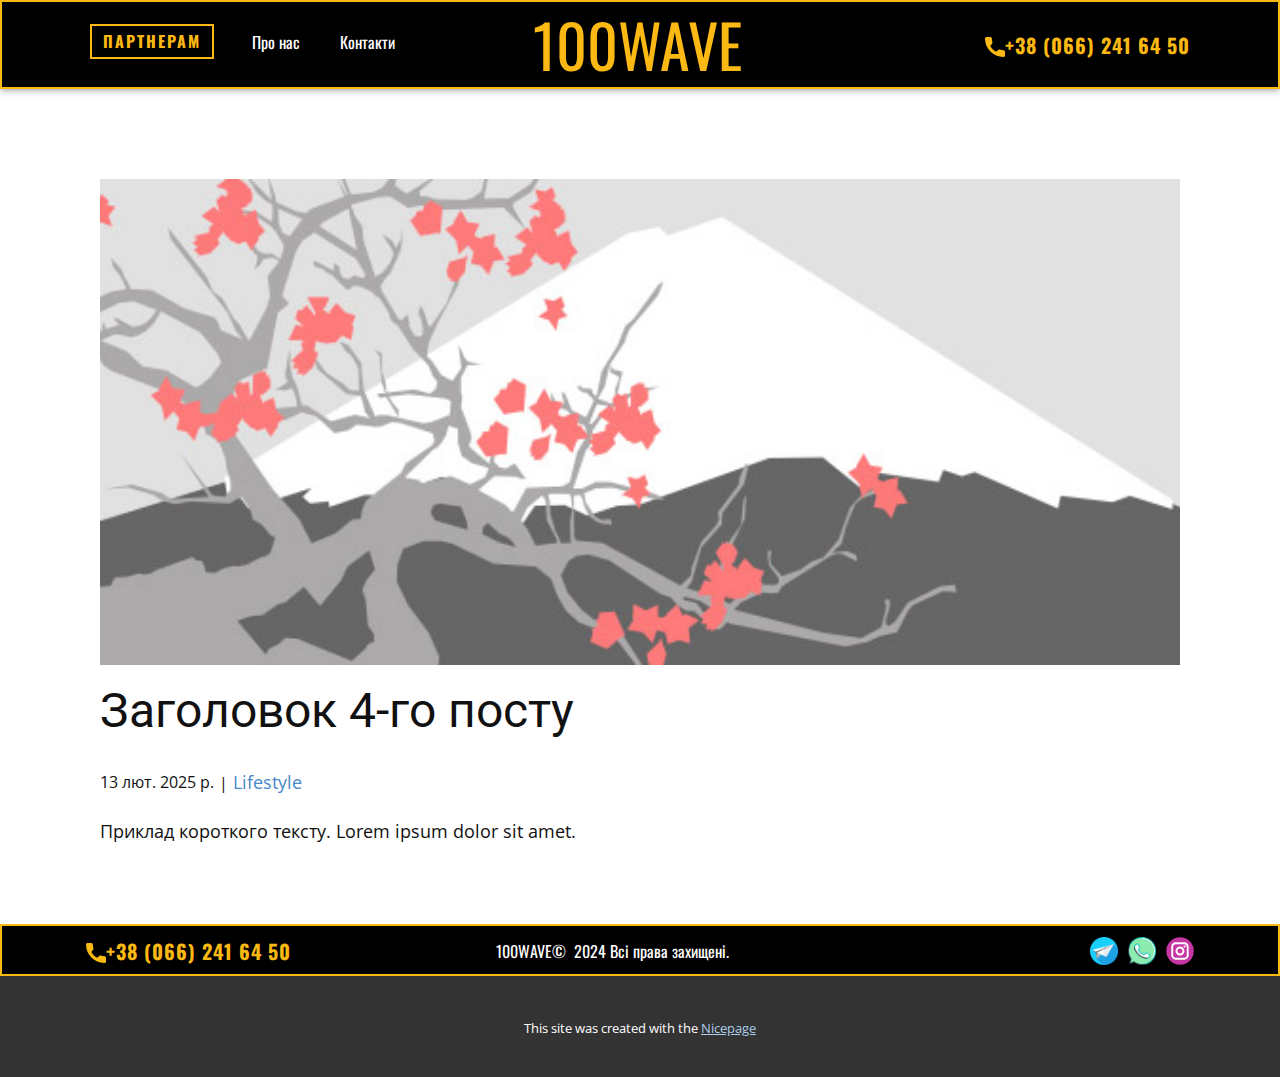
<file: blog/пост-3.html>
<!DOCTYPE html>
<html style="font-size: 16px;" lang="ua"><head>
    <meta name="viewport" content="width=device-width, initial-scale=1.0">
    <meta charset="utf-8">
    <meta name="keywords" content="Заголовок 1-го посту">
    <meta name="description" content="">
    <title>Заголовок 4-го посту</title>
    <link rel="stylesheet" href="../nicepage.css" media="screen">
<link rel="stylesheet" href="../Post-Template.css" media="screen">
    <script class="u-script" type="text/javascript" src="../jquery.js" defer=""></script>
    <script class="u-script" type="text/javascript" src="../nicepage.js" defer=""></script>
    <meta name="generator" content="Nicepage 7.3.1, nicepage.com">
    
    
    
    
    <link id="u-theme-google-font" rel="stylesheet" href="https://fonts.googleapis.com/css?family=Roboto:100,100i,300,300i,400,400i,500,500i,700,700i,900,900i|Open+Sans:300,300i,400,400i,500,500i,600,600i,700,700i,800,800i">
    <link id="u-page-google-font" rel="stylesheet" href="https://fonts.googleapis.com/css?family=Oswald:200,300,400,500,600,700">
    <script type="application/ld+json">{
		"@context": "http://schema.org",
		"@type": "Organization",
		"name": "Site1",
		"sameAs": [
				"https://t.me/IOOwave_od",
				"https://twitter.com/name",
				"https://instagram.com/name"
		]
}</script>
    <meta name="theme-color" content="#478ac9">
    <meta name="twitter:site" content="@">
    <meta name="twitter:card" content="summary_large_image">
    <meta name="twitter:title" content="Post Template">
    <meta name="twitter:description" content="Site1">
  <meta data-intl-tel-input-cdn-path="intlTelInput/"></head>
  <body data-path-to-root="./" data-include-products="false" class="u-body u-xl-mode" data-lang="ua"><header class="u-black u-border-2 u-border-custom-color-1 u-box-shadow u-clearfix u-header u-header" id="header"><div class="u-clearfix u-sheet u-valign-middle-xl u-sheet-1">
        <h1 class="u-align-left u-custom-font u-font-oswald u-text u-text-custom-color-1 u-text-1">100WAVE</h1>
        <nav class="u-align-left u-menu u-menu-one-level u-offcanvas u-menu-1">
          <div class="menu-collapse u-custom-font u-font-oswald" style="font-size: 1rem;">
            <a class="u-button-style u-custom-text-color u-custom-text-hover-color u-custom-text-shadow u-hamburger-link u-nav-link u-hamburger-link-1" href="#">
              <svg class="u-svg-link" preserveAspectRatio="xMidYMin slice" viewBox="0 0 302 302" style=""><use xlink:href="#svg-8a8f"></use></svg>
              <svg xmlns="http://www.w3.org/2000/svg" xmlns:xlink="http://www.w3.org/1999/xlink" version="1.1" id="svg-8a8f" x="0px" y="0px" viewBox="0 0 302 302" style="enable-background:new 0 0 302 302;" xml:space="preserve" class="u-svg-content"><g><rect y="36" width="302" height="30"></rect><rect y="236" width="302" height="30"></rect><rect y="136" width="302" height="30"></rect>
</g><g></g><g></g><g></g><g></g><g></g><g></g><g></g><g></g><g></g><g></g><g></g><g></g><g></g><g></g><g></g></svg>
            </a>
          </div>
          <div class="u-custom-menu u-nav-container">
            <ul class="u-custom-font u-font-oswald u-nav u-unstyled u-nav-1"><li class="u-nav-item"><a class="u-button-style u-nav-link u-text-active-palette-1-base u-text-hover-custom-color-1 u-text-white" href="../#sec-cf55" data-page-id="2701003753" style="padding: 10px 20px;">Про нас</a>
</li><li class="u-nav-item"><a class="u-button-style u-nav-link u-text-active-palette-1-base u-text-hover-custom-color-1 u-text-white" href="../Контакти.html" style="padding: 10px 5px 10px 20px;">Контакти</a>
</li></ul>
          </div>
          <div class="u-custom-menu u-nav-container-collapse">
            <div class="u-align-center u-black u-container-align-center u-container-style u-inner-container-layout u-opacity u-opacity-95 u-sidenav">
              <div class="u-inner-container-layout u-sidenav-overflow">
                <div class="u-menu-close"></div>
                <ul class="u-align-center u-nav u-popupmenu-items u-unstyled u-nav-2"><li class="u-nav-item"><a class="u-button-style u-nav-link" href="../#sec-cf55" data-page-id="2701003753">Про нас</a>
</li><li class="u-nav-item"><a class="u-button-style u-nav-link" href="../Контакти.html">Контакти</a>
</li></ul>
              </div>
            </div>
            <div class="u-black u-menu-overlay u-opacity u-opacity-70"></div>
          </div>
        </nav>
        <a href="#sec-ac55" class="u-border-2 u-border-custom-color-1 u-btn u-button-style u-custom-font u-dialog-link u-font-oswald u-hover-white u-none u-text-hover-black u-btn-1" data-animation-name="" data-animation-duration="0" data-animation-delay="0" data-animation-direction="">партнерам </a>
        <a href="../tel:+38(066)2416450" class="u-active-none u-btn u-button-style u-custom-font u-font-oswald u-hover-none u-none u-text-custom-color-1 u-text-hover-white u-btn-2">
          <span class="u-icon u-text-custom-color-1 u-icon-1"><svg class="u-svg-content" viewBox="0 0 405.333 405.333" x="0px" y="0px" style="width: 1em; height: 1em;"><path d="M373.333,266.88c-25.003,0-49.493-3.904-72.704-11.563c-11.328-3.904-24.192-0.896-31.637,6.699l-46.016,34.752    c-52.8-28.181-86.592-61.952-114.389-114.368l33.813-44.928c8.512-8.512,11.563-20.971,7.915-32.64    C142.592,81.472,138.667,56.96,138.667,32c0-17.643-14.357-32-32-32H32C14.357,0,0,14.357,0,32    c0,205.845,167.488,373.333,373.333,373.333c17.643,0,32-14.357,32-32V298.88C405.333,281.237,390.976,266.88,373.333,266.88z"></path></svg></span>+38 (066) 241 64 50
        </a>
      </div></header>
    <section class="u-align-center u-clearfix u-section-1" id="block-1">
      <div class="u-clearfix u-sheet u-valign-middle-md u-valign-middle-sm u-valign-middle-xs u-sheet-1"><!--post_details--><!--post_details_options_json--><!--{"source":""}--><!--/post_details_options_json--><!--blog_post-->
        <div class="u-container-style u-expanded-width u-post-details u-post-details-1">
          <div class="u-container-layout u-valign-middle u-container-layout-1"><!--blog_post_image-->
            <img alt="" class="u-blog-control u-expanded-width u-image u-image-default u-image-1" src="../images/0fd3416c.jpeg"><!--/blog_post_image--><!--blog_post_header-->
            <h2 class="u-blog-control u-text u-text-1">Заголовок 4-го посту</h2><!--/blog_post_header--><!--blog_post_metadata-->
            <div class="u-blog-control u-metadata u-metadata-1"><!--blog_post_metadata_date-->
              <span class="u-meta-date u-meta-icon">13 лют. 2025 р.</span><!--/blog_post_metadata_date--><!--blog_post_metadata_category-->
              <span class="u-meta-category u-meta-icon"><a href="../blog/blog.html#/blog-1///3">Lifestyle</a></span><!--/blog_post_metadata_category--><!--blog_post_metadata_comments-->
              <!--/blog_post_metadata_comments-->
            </div><!--/blog_post_metadata--><!--blog_post_content-->
            <div class="u-align-justify u-blog-control u-post-content u-text u-text-2 fr-view">
  <p>Приклад короткого тексту. Lorem ipsum dolor sit amet.</p>
  </div><!--/blog_post_content-->
          </div>
        </div><!--/blog_post--><!--/post_details-->
      </div>
    </section>
    
    
    
    
    <footer class="u-black u-border-2 u-border-custom-color-1 u-clearfix u-footer u-footer" id="footer"><div class="u-clearfix u-sheet u-valign-middle u-sheet-1">
        <div class="u-social-icons u-spacing-10 u-social-icons-1">
          <a class="u-social-url" title="telegram" target="_blank" href="https://t.me/IOOwave_od">
            <span class="u-file-icon u-icon u-social-facebook u-social-icon u-icon-1"><img src="../images/1604538.png" alt=""></span>
          </a>
          <a class="u-social-url" title="twitter" target="_blank" href="https://twitter.com/name">
            <span class="u-file-icon u-icon u-social-icon u-social-twitter u-icon-2"><img src="../images/3773627.png" alt=""></span>
          </a>
          <a class="u-social-url" title="instagram" target="_blank" href="https://instagram.com/name">
            <span class="u-icon u-social-icon u-social-instagram u-icon-3"><svg class="u-svg-link" preserveAspectRatio="xMidYMin slice" viewBox="0 0 112 112" style=""><use xlink:href="#svg-e1a1"></use></svg><svg class="u-svg-content" viewBox="0 0 112 112" x="0" y="0" id="svg-e1a1"><circle fill="currentColor" cx="56.1" cy="56.1" r="55"></circle><path fill="#FFFFFF" d="M55.9,38.2c-9.9,0-17.9,8-17.9,17.9C38,66,46,74,55.9,74c9.9,0,17.9-8,17.9-17.9C73.8,46.2,65.8,38.2,55.9,38.2
z M55.9,66.4c-5.7,0-10.3-4.6-10.3-10.3c-0.1-5.7,4.6-10.3,10.3-10.3c5.7,0,10.3,4.6,10.3,10.3C66.2,61.8,61.6,66.4,55.9,66.4z"></path><path fill="#FFFFFF" d="M74.3,33.5c-2.3,0-4.2,1.9-4.2,4.2s1.9,4.2,4.2,4.2s4.2-1.9,4.2-4.2S76.6,33.5,74.3,33.5z"></path><path fill="#FFFFFF" d="M73.1,21.3H38.6c-9.7,0-17.5,7.9-17.5,17.5v34.5c0,9.7,7.9,17.6,17.5,17.6h34.5c9.7,0,17.5-7.9,17.5-17.5V38.8
C90.6,29.1,82.7,21.3,73.1,21.3z M83,73.3c0,5.5-4.5,9.9-9.9,9.9H38.6c-5.5,0-9.9-4.5-9.9-9.9V38.8c0-5.5,4.5-9.9,9.9-9.9h34.5
c5.5,0,9.9,4.5,9.9,9.9V73.3z"></path></svg></span>
          </a>
        </div>
        <a href="../tel:+38(066)2416450" class="u-active-none u-btn u-button-style u-custom-font u-font-oswald u-hover-none u-none u-text-custom-color-1 u-text-hover-white u-btn-1">
          <span class="u-icon u-text-custom-color-1 u-icon-4"><svg class="u-svg-content" viewBox="0 0 405.333 405.333" x="0px" y="0px" style="width: 1em; height: 1em;"><path d="M373.333,266.88c-25.003,0-49.493-3.904-72.704-11.563c-11.328-3.904-24.192-0.896-31.637,6.699l-46.016,34.752    c-52.8-28.181-86.592-61.952-114.389-114.368l33.813-44.928c8.512-8.512,11.563-20.971,7.915-32.64    C142.592,81.472,138.667,56.96,138.667,32c0-17.643-14.357-32-32-32H32C14.357,0,0,14.357,0,32    c0,205.845,167.488,373.333,373.333,373.333c17.643,0,32-14.357,32-32V298.88C405.333,281.237,390.976,266.88,373.333,266.88z"></path></svg></span>+38 (066) 241 64 50
        </a>
        <p class="u-custom-font u-font-oswald u-text u-text-default u-text-1">100WAVE©&nbsp; 2024 Всі права захищені.</p>
      </div></footer>
    <section class="u-backlink u-clearfix u-grey-80">
      <p class="u-text">
        <span>This site was created with the </span>
        <a class="u-link" href="https://nicepage.com/" target="_blank" rel="nofollow">
          <span>Nicepage</span>
        </a>
      </p>
    </section>
  <section class="u-align-center u-black u-clearfix u-container-align-center u-container-style u-dialog-block u-opacity u-opacity-70 u-valign-middle u-dialog-section-5" id="sec-ac55">
      <div class="u-align-center u-border-2 u-border-custom-color-1 u-container-align-center u-container-style u-dialog u-image u-image-default u-shading u-shape-round u-image-1" data-image-width="20834" data-image-height="20834">
        <div class="u-container-layout u-container-layout-1">
          <div class="u-align-center u-container-align-center u-container-style u-expanded-width u-group u-shape-rectangle u-group-1">
            <div class="u-container-layout u-valign-middle u-container-layout-2">
              <h3 class="u-custom-font u-font-oswald u-text u-text-default u-text-1">Хочеш співпрацювати?<br>Маємо для тебе гарну пропозицію! 
              </h3>
            </div>
          </div>
          <p class="u-custom-font u-font-oswald u-text u-text-2">
            <font style="font-size: 1.125rem;"></font>Ставай нашим партнером, та отримуй запчастини зі знижкою! 
          </p>
          <p class="u-custom-font u-font-oswald u-text u-text-white u-text-3">
            <span style="font-style: normal;">Тисни на кнопку для зв'язку з нашим менеджером, щоб дізнатись деталі <span style="font-weight: 700;">
                <span style="font-weight: 400;"></span>
              </span>
            </span>
          </p>
          <a href="https://t.me/IOOwave_od" class="u-border-none u-btn u-btn-round u-button-style u-custom-color-1 u-hover-white u-radius-50 u-btn-1" target="_blank">хочу стати партнером </a>
        </div>
        <button class="u-dialog-close-button u-icon u-text-custom-color-1 u-icon-1"><svg class="u-svg-link" preserveAspectRatio="xMidYMin slice" viewBox="0 0 413.348 413.348" style=""><use xlink:href="#svg-cdad"></use></svg><svg xmlns="http://www.w3.org/2000/svg" xmlns:xlink="http://www.w3.org/1999/xlink" version="1.1" xml:space="preserve" class="u-svg-content" viewBox="0 0 413.348 413.348" id="svg-cdad"><path d="m413.348 24.354-24.354-24.354-182.32 182.32-182.32-182.32-24.354 24.354 182.32 182.32-182.32 182.32 24.354 24.354 182.32-182.32 182.32 182.32 24.354-24.354-182.32-182.32z"></path></svg></button>
      </div>
    </section><style>.u-dialog-section-5 .u-image-1 {
  width: 566px;
  min-height: 534px;
  background-image: linear-gradient(0deg, rgba(0, 0, 0, 0.75), rgba(0, 0, 0, 0.75)), url('images/logo2-5000x5000-01.png');
  background-position: 50% 50%;
  height: auto;
  margin: 60px auto;
}

.u-dialog-section-5 .u-container-layout-1 {
  padding: 0 0 40px;
}

.u-dialog-section-5 .u-group-1 {
  min-height: 161px;
  height: auto;
  margin-top: 0;
  margin-bottom: 0;
}

.u-dialog-section-5 .u-container-layout-2 {
  padding-left: 30px;
  padding-right: 30px;
}

.u-dialog-section-5 .u-text-1 {
  margin: 0 19px;
}

.u-dialog-section-5 .u-text-2 {
  text-transform: uppercase;
  font-size: 1.5rem;
  margin: 0 30px;
}

.u-dialog-section-5 .u-text-3 {
  font-style: normal;
  font-size: 1.25rem;
  margin: 30px 30px 0;
}

.u-dialog-section-5 .u-btn-1 {
  border-style: none;
  font-size: 1rem;
  letter-spacing: 1px;
  font-weight: 700;
  text-transform: uppercase;
  background-image: none;
  margin: 65px auto 0;
  padding: 17px 54px 18px;
}

.u-dialog-section-5 .u-icon-1 {
  width: 25px;
  height: 25px;
  left: auto;
  top: 10px;
  position: absolute;
  right: 13px;
}

@media (max-width: 1199px) {
  .u-dialog-section-5 .u-group-1 {
    height: auto;
  }

  .u-dialog-section-5 .u-container-layout-2 {
    padding-top: 30px;
    padding-bottom: 30px;
  }

  .u-dialog-section-5 .u-text-1 {
    margin-left: 19px;
    margin-right: 19px;
  }

  .u-dialog-section-5 .u-text-2 {
    width: 316px;
    margin-left: 30px;
    margin-right: 30px;
  }

  .u-dialog-section-5 .u-text-3 {
    margin-left: 30px;
    margin-right: 30px;
  }

  .u-dialog-section-5 .u-icon-1 {
    padding: 14px;
  }
}

@media (max-width: 991px) {
  .u-dialog-section-5 .u-container-layout-1 {
    padding-bottom: 30px;
  }
}

@media (max-width: 767px) {
  .u-dialog-section-5 .u-image-1 {
    width: 540px;
  }

  .u-dialog-section-5 .u-container-layout-2 {
    padding-left: 10px;
    padding-right: 10px;
  }

  .u-dialog-section-5 .u-text-2 {
    margin-left: 17px;
    margin-right: 17px;
    font-size: 1rem;
  }

  .u-dialog-section-5 .u-text-3 {
    margin-left: 17px;
    margin-right: 17px;
    font-size: 1rem;
  }
}

@media (max-width: 575px) {
  .u-dialog-section-5 .u-image-1 {
    width: 566px;
  }

  .u-dialog-section-5 .u-container-layout-1 {
    padding-bottom: 40px;
  }

  .u-dialog-section-5 .u-container-layout-2 {
    padding-left: 30px;
    padding-right: 30px;
  }

  .u-dialog-section-5 .u-text-1 {
    margin-left: 19px;
    margin-right: 19px;
  }

  .u-dialog-section-5 .u-text-2 {
    font-size: 1.5rem;
    margin-left: 30px;
    margin-right: 30px;
    width: auto;
  }

  .u-dialog-section-5 .u-text-3 {
    font-size: 1.25rem;
    margin-left: 30px;
    margin-right: 30px;
  }
}</style>
</body></html>
</file>
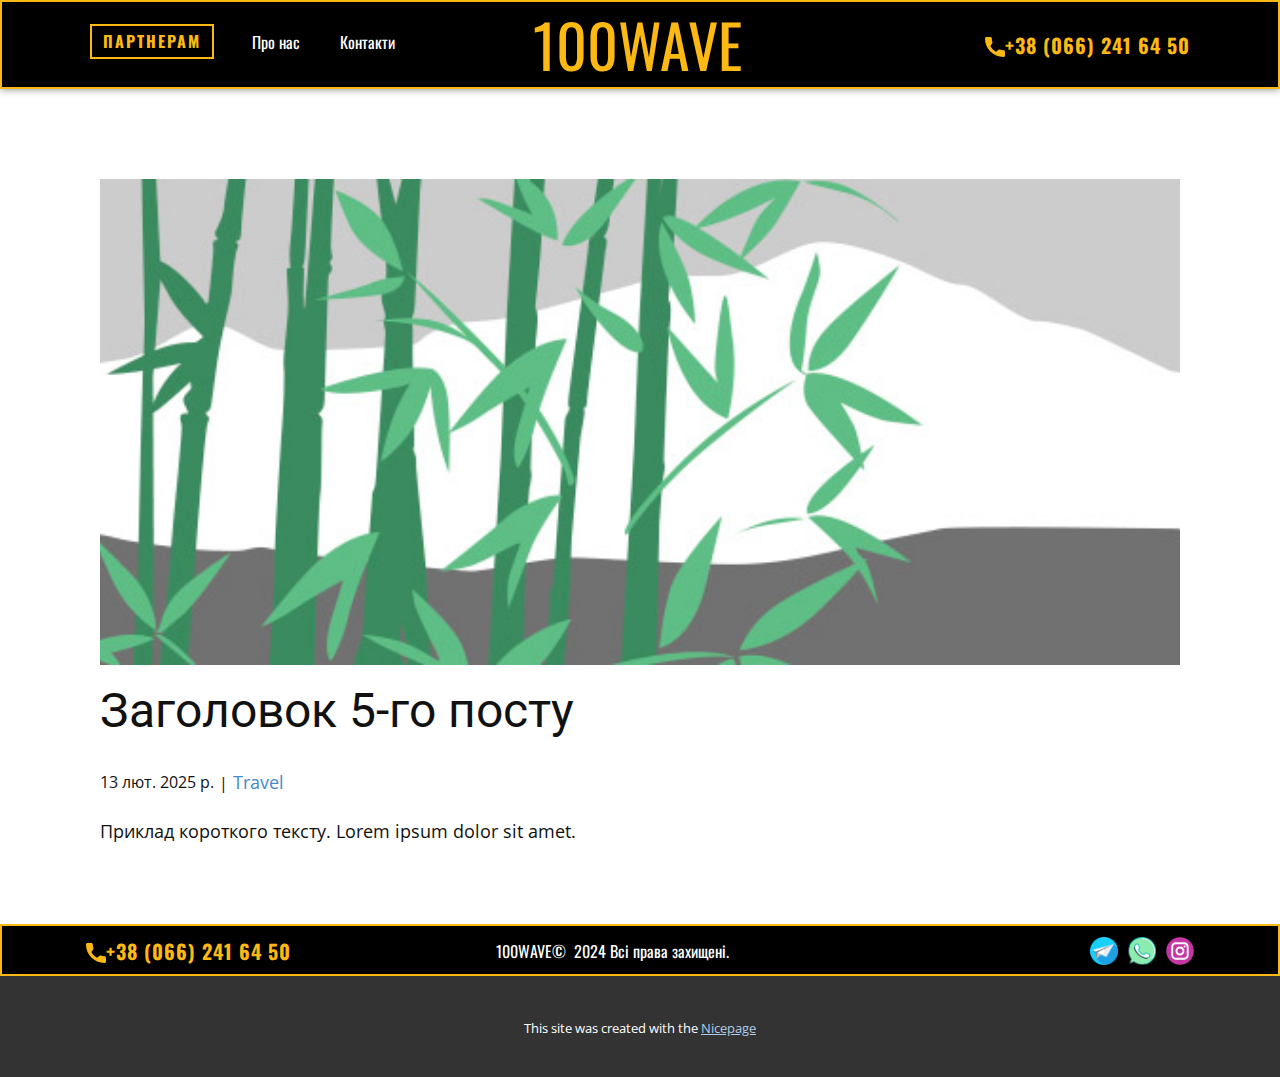
<file: blog/пост-4.html>
<!DOCTYPE html>
<html style="font-size: 16px;" lang="ua"><head>
    <meta name="viewport" content="width=device-width, initial-scale=1.0">
    <meta charset="utf-8">
    <meta name="keywords" content="Заголовок 1-го посту">
    <meta name="description" content="">
    <title>Заголовок 5-го посту</title>
    <link rel="stylesheet" href="../nicepage.css" media="screen">
<link rel="stylesheet" href="../Post-Template.css" media="screen">
    <script class="u-script" type="text/javascript" src="../jquery.js" defer=""></script>
    <script class="u-script" type="text/javascript" src="../nicepage.js" defer=""></script>
    <meta name="generator" content="Nicepage 7.3.1, nicepage.com">
    
    
    
    
    <link id="u-theme-google-font" rel="stylesheet" href="https://fonts.googleapis.com/css?family=Roboto:100,100i,300,300i,400,400i,500,500i,700,700i,900,900i|Open+Sans:300,300i,400,400i,500,500i,600,600i,700,700i,800,800i">
    <link id="u-page-google-font" rel="stylesheet" href="https://fonts.googleapis.com/css?family=Oswald:200,300,400,500,600,700">
    <script type="application/ld+json">{
		"@context": "http://schema.org",
		"@type": "Organization",
		"name": "Site1",
		"sameAs": [
				"https://t.me/IOOwave_od",
				"https://twitter.com/name",
				"https://instagram.com/name"
		]
}</script>
    <meta name="theme-color" content="#478ac9">
    <meta name="twitter:site" content="@">
    <meta name="twitter:card" content="summary_large_image">
    <meta name="twitter:title" content="Post Template">
    <meta name="twitter:description" content="Site1">
  <meta data-intl-tel-input-cdn-path="intlTelInput/"></head>
  <body data-path-to-root="./" data-include-products="false" class="u-body u-xl-mode" data-lang="ua"><header class="u-black u-border-2 u-border-custom-color-1 u-box-shadow u-clearfix u-header u-header" id="header"><div class="u-clearfix u-sheet u-valign-middle-xl u-sheet-1">
        <h1 class="u-align-left u-custom-font u-font-oswald u-text u-text-custom-color-1 u-text-1">100WAVE</h1>
        <nav class="u-align-left u-menu u-menu-one-level u-offcanvas u-menu-1">
          <div class="menu-collapse u-custom-font u-font-oswald" style="font-size: 1rem;">
            <a class="u-button-style u-custom-text-color u-custom-text-hover-color u-custom-text-shadow u-hamburger-link u-nav-link u-hamburger-link-1" href="#">
              <svg class="u-svg-link" preserveAspectRatio="xMidYMin slice" viewBox="0 0 302 302" style=""><use xlink:href="#svg-8a8f"></use></svg>
              <svg xmlns="http://www.w3.org/2000/svg" xmlns:xlink="http://www.w3.org/1999/xlink" version="1.1" id="svg-8a8f" x="0px" y="0px" viewBox="0 0 302 302" style="enable-background:new 0 0 302 302;" xml:space="preserve" class="u-svg-content"><g><rect y="36" width="302" height="30"></rect><rect y="236" width="302" height="30"></rect><rect y="136" width="302" height="30"></rect>
</g><g></g><g></g><g></g><g></g><g></g><g></g><g></g><g></g><g></g><g></g><g></g><g></g><g></g><g></g><g></g></svg>
            </a>
          </div>
          <div class="u-custom-menu u-nav-container">
            <ul class="u-custom-font u-font-oswald u-nav u-unstyled u-nav-1"><li class="u-nav-item"><a class="u-button-style u-nav-link u-text-active-palette-1-base u-text-hover-custom-color-1 u-text-white" href="../#sec-cf55" data-page-id="2701003753" style="padding: 10px 20px;">Про нас</a>
</li><li class="u-nav-item"><a class="u-button-style u-nav-link u-text-active-palette-1-base u-text-hover-custom-color-1 u-text-white" href="../Контакти.html" style="padding: 10px 5px 10px 20px;">Контакти</a>
</li></ul>
          </div>
          <div class="u-custom-menu u-nav-container-collapse">
            <div class="u-align-center u-black u-container-align-center u-container-style u-inner-container-layout u-opacity u-opacity-95 u-sidenav">
              <div class="u-inner-container-layout u-sidenav-overflow">
                <div class="u-menu-close"></div>
                <ul class="u-align-center u-nav u-popupmenu-items u-unstyled u-nav-2"><li class="u-nav-item"><a class="u-button-style u-nav-link" href="../#sec-cf55" data-page-id="2701003753">Про нас</a>
</li><li class="u-nav-item"><a class="u-button-style u-nav-link" href="../Контакти.html">Контакти</a>
</li></ul>
              </div>
            </div>
            <div class="u-black u-menu-overlay u-opacity u-opacity-70"></div>
          </div>
        </nav>
        <a href="#sec-ac55" class="u-border-2 u-border-custom-color-1 u-btn u-button-style u-custom-font u-dialog-link u-font-oswald u-hover-white u-none u-text-hover-black u-btn-1" data-animation-name="" data-animation-duration="0" data-animation-delay="0" data-animation-direction="">партнерам </a>
        <a href="../tel:+38(066)2416450" class="u-active-none u-btn u-button-style u-custom-font u-font-oswald u-hover-none u-none u-text-custom-color-1 u-text-hover-white u-btn-2">
          <span class="u-icon u-text-custom-color-1 u-icon-1"><svg class="u-svg-content" viewBox="0 0 405.333 405.333" x="0px" y="0px" style="width: 1em; height: 1em;"><path d="M373.333,266.88c-25.003,0-49.493-3.904-72.704-11.563c-11.328-3.904-24.192-0.896-31.637,6.699l-46.016,34.752    c-52.8-28.181-86.592-61.952-114.389-114.368l33.813-44.928c8.512-8.512,11.563-20.971,7.915-32.64    C142.592,81.472,138.667,56.96,138.667,32c0-17.643-14.357-32-32-32H32C14.357,0,0,14.357,0,32    c0,205.845,167.488,373.333,373.333,373.333c17.643,0,32-14.357,32-32V298.88C405.333,281.237,390.976,266.88,373.333,266.88z"></path></svg></span>+38 (066) 241 64 50
        </a>
      </div></header>
    <section class="u-align-center u-clearfix u-section-1" id="block-1">
      <div class="u-clearfix u-sheet u-valign-middle-md u-valign-middle-sm u-valign-middle-xs u-sheet-1"><!--post_details--><!--post_details_options_json--><!--{"source":""}--><!--/post_details_options_json--><!--blog_post-->
        <div class="u-container-style u-expanded-width u-post-details u-post-details-1">
          <div class="u-container-layout u-valign-middle u-container-layout-1"><!--blog_post_image-->
            <img alt="" class="u-blog-control u-expanded-width u-image u-image-default u-image-1" src="../images/68f64b9d.jpeg"><!--/blog_post_image--><!--blog_post_header-->
            <h2 class="u-blog-control u-text u-text-1">Заголовок 5-го посту</h2><!--/blog_post_header--><!--blog_post_metadata-->
            <div class="u-blog-control u-metadata u-metadata-1"><!--blog_post_metadata_date-->
              <span class="u-meta-date u-meta-icon">13 лют. 2025 р.</span><!--/blog_post_metadata_date--><!--blog_post_metadata_category-->
              <span class="u-meta-category u-meta-icon"><a href="../blog/blog.html#/blog-1///2">Travel</a></span><!--/blog_post_metadata_category--><!--blog_post_metadata_comments-->
              <!--/blog_post_metadata_comments-->
            </div><!--/blog_post_metadata--><!--blog_post_content-->
            <div class="u-align-justify u-blog-control u-post-content u-text u-text-2 fr-view">
  <p>Приклад короткого тексту. Lorem ipsum dolor sit amet.</p>
  </div><!--/blog_post_content-->
          </div>
        </div><!--/blog_post--><!--/post_details-->
      </div>
    </section>
    
    
    
    
    <footer class="u-black u-border-2 u-border-custom-color-1 u-clearfix u-footer u-footer" id="footer"><div class="u-clearfix u-sheet u-valign-middle u-sheet-1">
        <div class="u-social-icons u-spacing-10 u-social-icons-1">
          <a class="u-social-url" title="telegram" target="_blank" href="https://t.me/IOOwave_od">
            <span class="u-file-icon u-icon u-social-facebook u-social-icon u-icon-1"><img src="../images/1604538.png" alt=""></span>
          </a>
          <a class="u-social-url" title="twitter" target="_blank" href="https://twitter.com/name">
            <span class="u-file-icon u-icon u-social-icon u-social-twitter u-icon-2"><img src="../images/3773627.png" alt=""></span>
          </a>
          <a class="u-social-url" title="instagram" target="_blank" href="https://instagram.com/name">
            <span class="u-icon u-social-icon u-social-instagram u-icon-3"><svg class="u-svg-link" preserveAspectRatio="xMidYMin slice" viewBox="0 0 112 112" style=""><use xlink:href="#svg-e1a1"></use></svg><svg class="u-svg-content" viewBox="0 0 112 112" x="0" y="0" id="svg-e1a1"><circle fill="currentColor" cx="56.1" cy="56.1" r="55"></circle><path fill="#FFFFFF" d="M55.9,38.2c-9.9,0-17.9,8-17.9,17.9C38,66,46,74,55.9,74c9.9,0,17.9-8,17.9-17.9C73.8,46.2,65.8,38.2,55.9,38.2
z M55.9,66.4c-5.7,0-10.3-4.6-10.3-10.3c-0.1-5.7,4.6-10.3,10.3-10.3c5.7,0,10.3,4.6,10.3,10.3C66.2,61.8,61.6,66.4,55.9,66.4z"></path><path fill="#FFFFFF" d="M74.3,33.5c-2.3,0-4.2,1.9-4.2,4.2s1.9,4.2,4.2,4.2s4.2-1.9,4.2-4.2S76.6,33.5,74.3,33.5z"></path><path fill="#FFFFFF" d="M73.1,21.3H38.6c-9.7,0-17.5,7.9-17.5,17.5v34.5c0,9.7,7.9,17.6,17.5,17.6h34.5c9.7,0,17.5-7.9,17.5-17.5V38.8
C90.6,29.1,82.7,21.3,73.1,21.3z M83,73.3c0,5.5-4.5,9.9-9.9,9.9H38.6c-5.5,0-9.9-4.5-9.9-9.9V38.8c0-5.5,4.5-9.9,9.9-9.9h34.5
c5.5,0,9.9,4.5,9.9,9.9V73.3z"></path></svg></span>
          </a>
        </div>
        <a href="../tel:+38(066)2416450" class="u-active-none u-btn u-button-style u-custom-font u-font-oswald u-hover-none u-none u-text-custom-color-1 u-text-hover-white u-btn-1">
          <span class="u-icon u-text-custom-color-1 u-icon-4"><svg class="u-svg-content" viewBox="0 0 405.333 405.333" x="0px" y="0px" style="width: 1em; height: 1em;"><path d="M373.333,266.88c-25.003,0-49.493-3.904-72.704-11.563c-11.328-3.904-24.192-0.896-31.637,6.699l-46.016,34.752    c-52.8-28.181-86.592-61.952-114.389-114.368l33.813-44.928c8.512-8.512,11.563-20.971,7.915-32.64    C142.592,81.472,138.667,56.96,138.667,32c0-17.643-14.357-32-32-32H32C14.357,0,0,14.357,0,32    c0,205.845,167.488,373.333,373.333,373.333c17.643,0,32-14.357,32-32V298.88C405.333,281.237,390.976,266.88,373.333,266.88z"></path></svg></span>+38 (066) 241 64 50
        </a>
        <p class="u-custom-font u-font-oswald u-text u-text-default u-text-1">100WAVE©&nbsp; 2024 Всі права захищені.</p>
      </div></footer>
    <section class="u-backlink u-clearfix u-grey-80">
      <p class="u-text">
        <span>This site was created with the </span>
        <a class="u-link" href="https://nicepage.com/" target="_blank" rel="nofollow">
          <span>Nicepage</span>
        </a>
      </p>
    </section>
  <section class="u-align-center u-black u-clearfix u-container-align-center u-container-style u-dialog-block u-opacity u-opacity-70 u-valign-middle u-dialog-section-5" id="sec-ac55">
      <div class="u-align-center u-border-2 u-border-custom-color-1 u-container-align-center u-container-style u-dialog u-image u-image-default u-shading u-shape-round u-image-1" data-image-width="20834" data-image-height="20834">
        <div class="u-container-layout u-container-layout-1">
          <div class="u-align-center u-container-align-center u-container-style u-expanded-width u-group u-shape-rectangle u-group-1">
            <div class="u-container-layout u-valign-middle u-container-layout-2">
              <h3 class="u-custom-font u-font-oswald u-text u-text-default u-text-1">Хочеш співпрацювати?<br>Маємо для тебе гарну пропозицію! 
              </h3>
            </div>
          </div>
          <p class="u-custom-font u-font-oswald u-text u-text-2">
            <font style="font-size: 1.125rem;"></font>Ставай нашим партнером, та отримуй запчастини зі знижкою! 
          </p>
          <p class="u-custom-font u-font-oswald u-text u-text-white u-text-3">
            <span style="font-style: normal;">Тисни на кнопку для зв'язку з нашим менеджером, щоб дізнатись деталі <span style="font-weight: 700;">
                <span style="font-weight: 400;"></span>
              </span>
            </span>
          </p>
          <a href="https://t.me/IOOwave_od" class="u-border-none u-btn u-btn-round u-button-style u-custom-color-1 u-hover-white u-radius-50 u-btn-1" target="_blank">хочу стати партнером </a>
        </div>
        <button class="u-dialog-close-button u-icon u-text-custom-color-1 u-icon-1"><svg class="u-svg-link" preserveAspectRatio="xMidYMin slice" viewBox="0 0 413.348 413.348" style=""><use xlink:href="#svg-cdad"></use></svg><svg xmlns="http://www.w3.org/2000/svg" xmlns:xlink="http://www.w3.org/1999/xlink" version="1.1" xml:space="preserve" class="u-svg-content" viewBox="0 0 413.348 413.348" id="svg-cdad"><path d="m413.348 24.354-24.354-24.354-182.32 182.32-182.32-182.32-24.354 24.354 182.32 182.32-182.32 182.32 24.354 24.354 182.32-182.32 182.32 182.32 24.354-24.354-182.32-182.32z"></path></svg></button>
      </div>
    </section><style>.u-dialog-section-5 .u-image-1 {
  width: 566px;
  min-height: 534px;
  background-image: linear-gradient(0deg, rgba(0, 0, 0, 0.75), rgba(0, 0, 0, 0.75)), url('images/logo2-5000x5000-01.png');
  background-position: 50% 50%;
  height: auto;
  margin: 60px auto;
}

.u-dialog-section-5 .u-container-layout-1 {
  padding: 0 0 40px;
}

.u-dialog-section-5 .u-group-1 {
  min-height: 161px;
  height: auto;
  margin-top: 0;
  margin-bottom: 0;
}

.u-dialog-section-5 .u-container-layout-2 {
  padding-left: 30px;
  padding-right: 30px;
}

.u-dialog-section-5 .u-text-1 {
  margin: 0 19px;
}

.u-dialog-section-5 .u-text-2 {
  text-transform: uppercase;
  font-size: 1.5rem;
  margin: 0 30px;
}

.u-dialog-section-5 .u-text-3 {
  font-style: normal;
  font-size: 1.25rem;
  margin: 30px 30px 0;
}

.u-dialog-section-5 .u-btn-1 {
  border-style: none;
  font-size: 1rem;
  letter-spacing: 1px;
  font-weight: 700;
  text-transform: uppercase;
  background-image: none;
  margin: 65px auto 0;
  padding: 17px 54px 18px;
}

.u-dialog-section-5 .u-icon-1 {
  width: 25px;
  height: 25px;
  left: auto;
  top: 10px;
  position: absolute;
  right: 13px;
}

@media (max-width: 1199px) {
  .u-dialog-section-5 .u-group-1 {
    height: auto;
  }

  .u-dialog-section-5 .u-container-layout-2 {
    padding-top: 30px;
    padding-bottom: 30px;
  }

  .u-dialog-section-5 .u-text-1 {
    margin-left: 19px;
    margin-right: 19px;
  }

  .u-dialog-section-5 .u-text-2 {
    width: 316px;
    margin-left: 30px;
    margin-right: 30px;
  }

  .u-dialog-section-5 .u-text-3 {
    margin-left: 30px;
    margin-right: 30px;
  }

  .u-dialog-section-5 .u-icon-1 {
    padding: 14px;
  }
}

@media (max-width: 991px) {
  .u-dialog-section-5 .u-container-layout-1 {
    padding-bottom: 30px;
  }
}

@media (max-width: 767px) {
  .u-dialog-section-5 .u-image-1 {
    width: 540px;
  }

  .u-dialog-section-5 .u-container-layout-2 {
    padding-left: 10px;
    padding-right: 10px;
  }

  .u-dialog-section-5 .u-text-2 {
    margin-left: 17px;
    margin-right: 17px;
    font-size: 1rem;
  }

  .u-dialog-section-5 .u-text-3 {
    margin-left: 17px;
    margin-right: 17px;
    font-size: 1rem;
  }
}

@media (max-width: 575px) {
  .u-dialog-section-5 .u-image-1 {
    width: 566px;
  }

  .u-dialog-section-5 .u-container-layout-1 {
    padding-bottom: 40px;
  }

  .u-dialog-section-5 .u-container-layout-2 {
    padding-left: 30px;
    padding-right: 30px;
  }

  .u-dialog-section-5 .u-text-1 {
    margin-left: 19px;
    margin-right: 19px;
  }

  .u-dialog-section-5 .u-text-2 {
    font-size: 1.5rem;
    margin-left: 30px;
    margin-right: 30px;
    width: auto;
  }

  .u-dialog-section-5 .u-text-3 {
    font-size: 1.25rem;
    margin-left: 30px;
    margin-right: 30px;
  }
}</style>
</body></html>
</file>
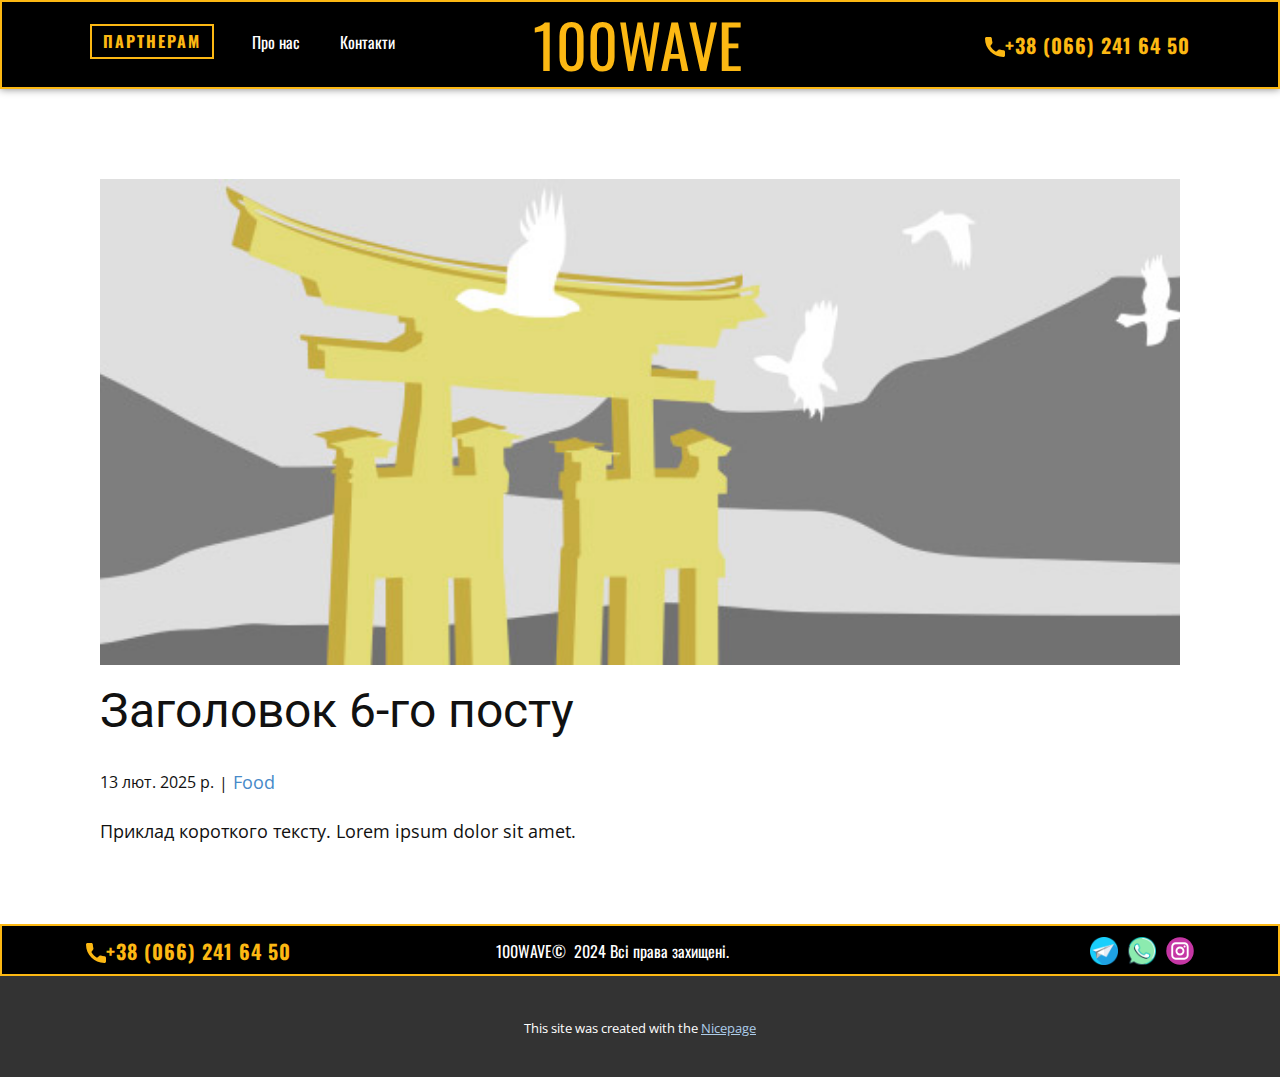
<file: blog/пост-5.html>
<!DOCTYPE html>
<html style="font-size: 16px;" lang="ua"><head>
    <meta name="viewport" content="width=device-width, initial-scale=1.0">
    <meta charset="utf-8">
    <meta name="keywords" content="Заголовок 1-го посту">
    <meta name="description" content="">
    <title>Заголовок 6-го посту</title>
    <link rel="stylesheet" href="../nicepage.css" media="screen">
<link rel="stylesheet" href="../Post-Template.css" media="screen">
    <script class="u-script" type="text/javascript" src="../jquery.js" defer=""></script>
    <script class="u-script" type="text/javascript" src="../nicepage.js" defer=""></script>
    <meta name="generator" content="Nicepage 7.3.1, nicepage.com">
    
    
    
    
    <link id="u-theme-google-font" rel="stylesheet" href="https://fonts.googleapis.com/css?family=Roboto:100,100i,300,300i,400,400i,500,500i,700,700i,900,900i|Open+Sans:300,300i,400,400i,500,500i,600,600i,700,700i,800,800i">
    <link id="u-page-google-font" rel="stylesheet" href="https://fonts.googleapis.com/css?family=Oswald:200,300,400,500,600,700">
    <script type="application/ld+json">{
		"@context": "http://schema.org",
		"@type": "Organization",
		"name": "Site1",
		"sameAs": [
				"https://t.me/IOOwave_od",
				"https://twitter.com/name",
				"https://instagram.com/name"
		]
}</script>
    <meta name="theme-color" content="#478ac9">
    <meta name="twitter:site" content="@">
    <meta name="twitter:card" content="summary_large_image">
    <meta name="twitter:title" content="Post Template">
    <meta name="twitter:description" content="Site1">
  <meta data-intl-tel-input-cdn-path="intlTelInput/"></head>
  <body data-path-to-root="./" data-include-products="false" class="u-body u-xl-mode" data-lang="ua"><header class="u-black u-border-2 u-border-custom-color-1 u-box-shadow u-clearfix u-header u-header" id="header"><div class="u-clearfix u-sheet u-valign-middle-xl u-sheet-1">
        <h1 class="u-align-left u-custom-font u-font-oswald u-text u-text-custom-color-1 u-text-1">100WAVE</h1>
        <nav class="u-align-left u-menu u-menu-one-level u-offcanvas u-menu-1">
          <div class="menu-collapse u-custom-font u-font-oswald" style="font-size: 1rem;">
            <a class="u-button-style u-custom-text-color u-custom-text-hover-color u-custom-text-shadow u-hamburger-link u-nav-link u-hamburger-link-1" href="#">
              <svg class="u-svg-link" preserveAspectRatio="xMidYMin slice" viewBox="0 0 302 302" style=""><use xlink:href="#svg-8a8f"></use></svg>
              <svg xmlns="http://www.w3.org/2000/svg" xmlns:xlink="http://www.w3.org/1999/xlink" version="1.1" id="svg-8a8f" x="0px" y="0px" viewBox="0 0 302 302" style="enable-background:new 0 0 302 302;" xml:space="preserve" class="u-svg-content"><g><rect y="36" width="302" height="30"></rect><rect y="236" width="302" height="30"></rect><rect y="136" width="302" height="30"></rect>
</g><g></g><g></g><g></g><g></g><g></g><g></g><g></g><g></g><g></g><g></g><g></g><g></g><g></g><g></g><g></g></svg>
            </a>
          </div>
          <div class="u-custom-menu u-nav-container">
            <ul class="u-custom-font u-font-oswald u-nav u-unstyled u-nav-1"><li class="u-nav-item"><a class="u-button-style u-nav-link u-text-active-palette-1-base u-text-hover-custom-color-1 u-text-white" href="../#sec-cf55" data-page-id="2701003753" style="padding: 10px 20px;">Про нас</a>
</li><li class="u-nav-item"><a class="u-button-style u-nav-link u-text-active-palette-1-base u-text-hover-custom-color-1 u-text-white" href="../Контакти.html" style="padding: 10px 5px 10px 20px;">Контакти</a>
</li></ul>
          </div>
          <div class="u-custom-menu u-nav-container-collapse">
            <div class="u-align-center u-black u-container-align-center u-container-style u-inner-container-layout u-opacity u-opacity-95 u-sidenav">
              <div class="u-inner-container-layout u-sidenav-overflow">
                <div class="u-menu-close"></div>
                <ul class="u-align-center u-nav u-popupmenu-items u-unstyled u-nav-2"><li class="u-nav-item"><a class="u-button-style u-nav-link" href="../#sec-cf55" data-page-id="2701003753">Про нас</a>
</li><li class="u-nav-item"><a class="u-button-style u-nav-link" href="../Контакти.html">Контакти</a>
</li></ul>
              </div>
            </div>
            <div class="u-black u-menu-overlay u-opacity u-opacity-70"></div>
          </div>
        </nav>
        <a href="#sec-ac55" class="u-border-2 u-border-custom-color-1 u-btn u-button-style u-custom-font u-dialog-link u-font-oswald u-hover-white u-none u-text-hover-black u-btn-1" data-animation-name="" data-animation-duration="0" data-animation-delay="0" data-animation-direction="">партнерам </a>
        <a href="../tel:+38(066)2416450" class="u-active-none u-btn u-button-style u-custom-font u-font-oswald u-hover-none u-none u-text-custom-color-1 u-text-hover-white u-btn-2">
          <span class="u-icon u-text-custom-color-1 u-icon-1"><svg class="u-svg-content" viewBox="0 0 405.333 405.333" x="0px" y="0px" style="width: 1em; height: 1em;"><path d="M373.333,266.88c-25.003,0-49.493-3.904-72.704-11.563c-11.328-3.904-24.192-0.896-31.637,6.699l-46.016,34.752    c-52.8-28.181-86.592-61.952-114.389-114.368l33.813-44.928c8.512-8.512,11.563-20.971,7.915-32.64    C142.592,81.472,138.667,56.96,138.667,32c0-17.643-14.357-32-32-32H32C14.357,0,0,14.357,0,32    c0,205.845,167.488,373.333,373.333,373.333c17.643,0,32-14.357,32-32V298.88C405.333,281.237,390.976,266.88,373.333,266.88z"></path></svg></span>+38 (066) 241 64 50
        </a>
      </div></header>
    <section class="u-align-center u-clearfix u-section-1" id="block-1">
      <div class="u-clearfix u-sheet u-valign-middle-md u-valign-middle-sm u-valign-middle-xs u-sheet-1"><!--post_details--><!--post_details_options_json--><!--{"source":""}--><!--/post_details_options_json--><!--blog_post-->
        <div class="u-container-style u-expanded-width u-post-details u-post-details-1">
          <div class="u-container-layout u-valign-middle u-container-layout-1"><!--blog_post_image-->
            <img alt="" class="u-blog-control u-expanded-width u-image u-image-default u-image-1" src="../images/8ad73f3c.jpeg"><!--/blog_post_image--><!--blog_post_header-->
            <h2 class="u-blog-control u-text u-text-1">Заголовок 6-го посту</h2><!--/blog_post_header--><!--blog_post_metadata-->
            <div class="u-blog-control u-metadata u-metadata-1"><!--blog_post_metadata_date-->
              <span class="u-meta-date u-meta-icon">13 лют. 2025 р.</span><!--/blog_post_metadata_date--><!--blog_post_metadata_category-->
              <span class="u-meta-category u-meta-icon"><a href="../blog/blog.html#/blog-1///1">Food</a></span><!--/blog_post_metadata_category--><!--blog_post_metadata_comments-->
              <!--/blog_post_metadata_comments-->
            </div><!--/blog_post_metadata--><!--blog_post_content-->
            <div class="u-align-justify u-blog-control u-post-content u-text u-text-2 fr-view">
  <p>Приклад короткого тексту. Lorem ipsum dolor sit amet.</p>
  </div><!--/blog_post_content-->
          </div>
        </div><!--/blog_post--><!--/post_details-->
      </div>
    </section>
    
    
    
    
    <footer class="u-black u-border-2 u-border-custom-color-1 u-clearfix u-footer u-footer" id="footer"><div class="u-clearfix u-sheet u-valign-middle u-sheet-1">
        <div class="u-social-icons u-spacing-10 u-social-icons-1">
          <a class="u-social-url" title="telegram" target="_blank" href="https://t.me/IOOwave_od">
            <span class="u-file-icon u-icon u-social-facebook u-social-icon u-icon-1"><img src="../images/1604538.png" alt=""></span>
          </a>
          <a class="u-social-url" title="twitter" target="_blank" href="https://twitter.com/name">
            <span class="u-file-icon u-icon u-social-icon u-social-twitter u-icon-2"><img src="../images/3773627.png" alt=""></span>
          </a>
          <a class="u-social-url" title="instagram" target="_blank" href="https://instagram.com/name">
            <span class="u-icon u-social-icon u-social-instagram u-icon-3"><svg class="u-svg-link" preserveAspectRatio="xMidYMin slice" viewBox="0 0 112 112" style=""><use xlink:href="#svg-e1a1"></use></svg><svg class="u-svg-content" viewBox="0 0 112 112" x="0" y="0" id="svg-e1a1"><circle fill="currentColor" cx="56.1" cy="56.1" r="55"></circle><path fill="#FFFFFF" d="M55.9,38.2c-9.9,0-17.9,8-17.9,17.9C38,66,46,74,55.9,74c9.9,0,17.9-8,17.9-17.9C73.8,46.2,65.8,38.2,55.9,38.2
z M55.9,66.4c-5.7,0-10.3-4.6-10.3-10.3c-0.1-5.7,4.6-10.3,10.3-10.3c5.7,0,10.3,4.6,10.3,10.3C66.2,61.8,61.6,66.4,55.9,66.4z"></path><path fill="#FFFFFF" d="M74.3,33.5c-2.3,0-4.2,1.9-4.2,4.2s1.9,4.2,4.2,4.2s4.2-1.9,4.2-4.2S76.6,33.5,74.3,33.5z"></path><path fill="#FFFFFF" d="M73.1,21.3H38.6c-9.7,0-17.5,7.9-17.5,17.5v34.5c0,9.7,7.9,17.6,17.5,17.6h34.5c9.7,0,17.5-7.9,17.5-17.5V38.8
C90.6,29.1,82.7,21.3,73.1,21.3z M83,73.3c0,5.5-4.5,9.9-9.9,9.9H38.6c-5.5,0-9.9-4.5-9.9-9.9V38.8c0-5.5,4.5-9.9,9.9-9.9h34.5
c5.5,0,9.9,4.5,9.9,9.9V73.3z"></path></svg></span>
          </a>
        </div>
        <a href="../tel:+38(066)2416450" class="u-active-none u-btn u-button-style u-custom-font u-font-oswald u-hover-none u-none u-text-custom-color-1 u-text-hover-white u-btn-1">
          <span class="u-icon u-text-custom-color-1 u-icon-4"><svg class="u-svg-content" viewBox="0 0 405.333 405.333" x="0px" y="0px" style="width: 1em; height: 1em;"><path d="M373.333,266.88c-25.003,0-49.493-3.904-72.704-11.563c-11.328-3.904-24.192-0.896-31.637,6.699l-46.016,34.752    c-52.8-28.181-86.592-61.952-114.389-114.368l33.813-44.928c8.512-8.512,11.563-20.971,7.915-32.64    C142.592,81.472,138.667,56.96,138.667,32c0-17.643-14.357-32-32-32H32C14.357,0,0,14.357,0,32    c0,205.845,167.488,373.333,373.333,373.333c17.643,0,32-14.357,32-32V298.88C405.333,281.237,390.976,266.88,373.333,266.88z"></path></svg></span>+38 (066) 241 64 50
        </a>
        <p class="u-custom-font u-font-oswald u-text u-text-default u-text-1">100WAVE©&nbsp; 2024 Всі права захищені.</p>
      </div></footer>
    <section class="u-backlink u-clearfix u-grey-80">
      <p class="u-text">
        <span>This site was created with the </span>
        <a class="u-link" href="https://nicepage.com/" target="_blank" rel="nofollow">
          <span>Nicepage</span>
        </a>
      </p>
    </section>
  <section class="u-align-center u-black u-clearfix u-container-align-center u-container-style u-dialog-block u-opacity u-opacity-70 u-valign-middle u-dialog-section-5" id="sec-ac55">
      <div class="u-align-center u-border-2 u-border-custom-color-1 u-container-align-center u-container-style u-dialog u-image u-image-default u-shading u-shape-round u-image-1" data-image-width="20834" data-image-height="20834">
        <div class="u-container-layout u-container-layout-1">
          <div class="u-align-center u-container-align-center u-container-style u-expanded-width u-group u-shape-rectangle u-group-1">
            <div class="u-container-layout u-valign-middle u-container-layout-2">
              <h3 class="u-custom-font u-font-oswald u-text u-text-default u-text-1">Хочеш співпрацювати?<br>Маємо для тебе гарну пропозицію! 
              </h3>
            </div>
          </div>
          <p class="u-custom-font u-font-oswald u-text u-text-2">
            <font style="font-size: 1.125rem;"></font>Ставай нашим партнером, та отримуй запчастини зі знижкою! 
          </p>
          <p class="u-custom-font u-font-oswald u-text u-text-white u-text-3">
            <span style="font-style: normal;">Тисни на кнопку для зв'язку з нашим менеджером, щоб дізнатись деталі <span style="font-weight: 700;">
                <span style="font-weight: 400;"></span>
              </span>
            </span>
          </p>
          <a href="https://t.me/IOOwave_od" class="u-border-none u-btn u-btn-round u-button-style u-custom-color-1 u-hover-white u-radius-50 u-btn-1" target="_blank">хочу стати партнером </a>
        </div>
        <button class="u-dialog-close-button u-icon u-text-custom-color-1 u-icon-1"><svg class="u-svg-link" preserveAspectRatio="xMidYMin slice" viewBox="0 0 413.348 413.348" style=""><use xlink:href="#svg-cdad"></use></svg><svg xmlns="http://www.w3.org/2000/svg" xmlns:xlink="http://www.w3.org/1999/xlink" version="1.1" xml:space="preserve" class="u-svg-content" viewBox="0 0 413.348 413.348" id="svg-cdad"><path d="m413.348 24.354-24.354-24.354-182.32 182.32-182.32-182.32-24.354 24.354 182.32 182.32-182.32 182.32 24.354 24.354 182.32-182.32 182.32 182.32 24.354-24.354-182.32-182.32z"></path></svg></button>
      </div>
    </section><style>.u-dialog-section-5 .u-image-1 {
  width: 566px;
  min-height: 534px;
  background-image: linear-gradient(0deg, rgba(0, 0, 0, 0.75), rgba(0, 0, 0, 0.75)), url('images/logo2-5000x5000-01.png');
  background-position: 50% 50%;
  height: auto;
  margin: 60px auto;
}

.u-dialog-section-5 .u-container-layout-1 {
  padding: 0 0 40px;
}

.u-dialog-section-5 .u-group-1 {
  min-height: 161px;
  height: auto;
  margin-top: 0;
  margin-bottom: 0;
}

.u-dialog-section-5 .u-container-layout-2 {
  padding-left: 30px;
  padding-right: 30px;
}

.u-dialog-section-5 .u-text-1 {
  margin: 0 19px;
}

.u-dialog-section-5 .u-text-2 {
  text-transform: uppercase;
  font-size: 1.5rem;
  margin: 0 30px;
}

.u-dialog-section-5 .u-text-3 {
  font-style: normal;
  font-size: 1.25rem;
  margin: 30px 30px 0;
}

.u-dialog-section-5 .u-btn-1 {
  border-style: none;
  font-size: 1rem;
  letter-spacing: 1px;
  font-weight: 700;
  text-transform: uppercase;
  background-image: none;
  margin: 65px auto 0;
  padding: 17px 54px 18px;
}

.u-dialog-section-5 .u-icon-1 {
  width: 25px;
  height: 25px;
  left: auto;
  top: 10px;
  position: absolute;
  right: 13px;
}

@media (max-width: 1199px) {
  .u-dialog-section-5 .u-group-1 {
    height: auto;
  }

  .u-dialog-section-5 .u-container-layout-2 {
    padding-top: 30px;
    padding-bottom: 30px;
  }

  .u-dialog-section-5 .u-text-1 {
    margin-left: 19px;
    margin-right: 19px;
  }

  .u-dialog-section-5 .u-text-2 {
    width: 316px;
    margin-left: 30px;
    margin-right: 30px;
  }

  .u-dialog-section-5 .u-text-3 {
    margin-left: 30px;
    margin-right: 30px;
  }

  .u-dialog-section-5 .u-icon-1 {
    padding: 14px;
  }
}

@media (max-width: 991px) {
  .u-dialog-section-5 .u-container-layout-1 {
    padding-bottom: 30px;
  }
}

@media (max-width: 767px) {
  .u-dialog-section-5 .u-image-1 {
    width: 540px;
  }

  .u-dialog-section-5 .u-container-layout-2 {
    padding-left: 10px;
    padding-right: 10px;
  }

  .u-dialog-section-5 .u-text-2 {
    margin-left: 17px;
    margin-right: 17px;
    font-size: 1rem;
  }

  .u-dialog-section-5 .u-text-3 {
    margin-left: 17px;
    margin-right: 17px;
    font-size: 1rem;
  }
}

@media (max-width: 575px) {
  .u-dialog-section-5 .u-image-1 {
    width: 566px;
  }

  .u-dialog-section-5 .u-container-layout-1 {
    padding-bottom: 40px;
  }

  .u-dialog-section-5 .u-container-layout-2 {
    padding-left: 30px;
    padding-right: 30px;
  }

  .u-dialog-section-5 .u-text-1 {
    margin-left: 19px;
    margin-right: 19px;
  }

  .u-dialog-section-5 .u-text-2 {
    font-size: 1.5rem;
    margin-left: 30px;
    margin-right: 30px;
    width: auto;
  }

  .u-dialog-section-5 .u-text-3 {
    font-size: 1.25rem;
    margin-left: 30px;
    margin-right: 30px;
  }
}</style>
</body></html>
</file>
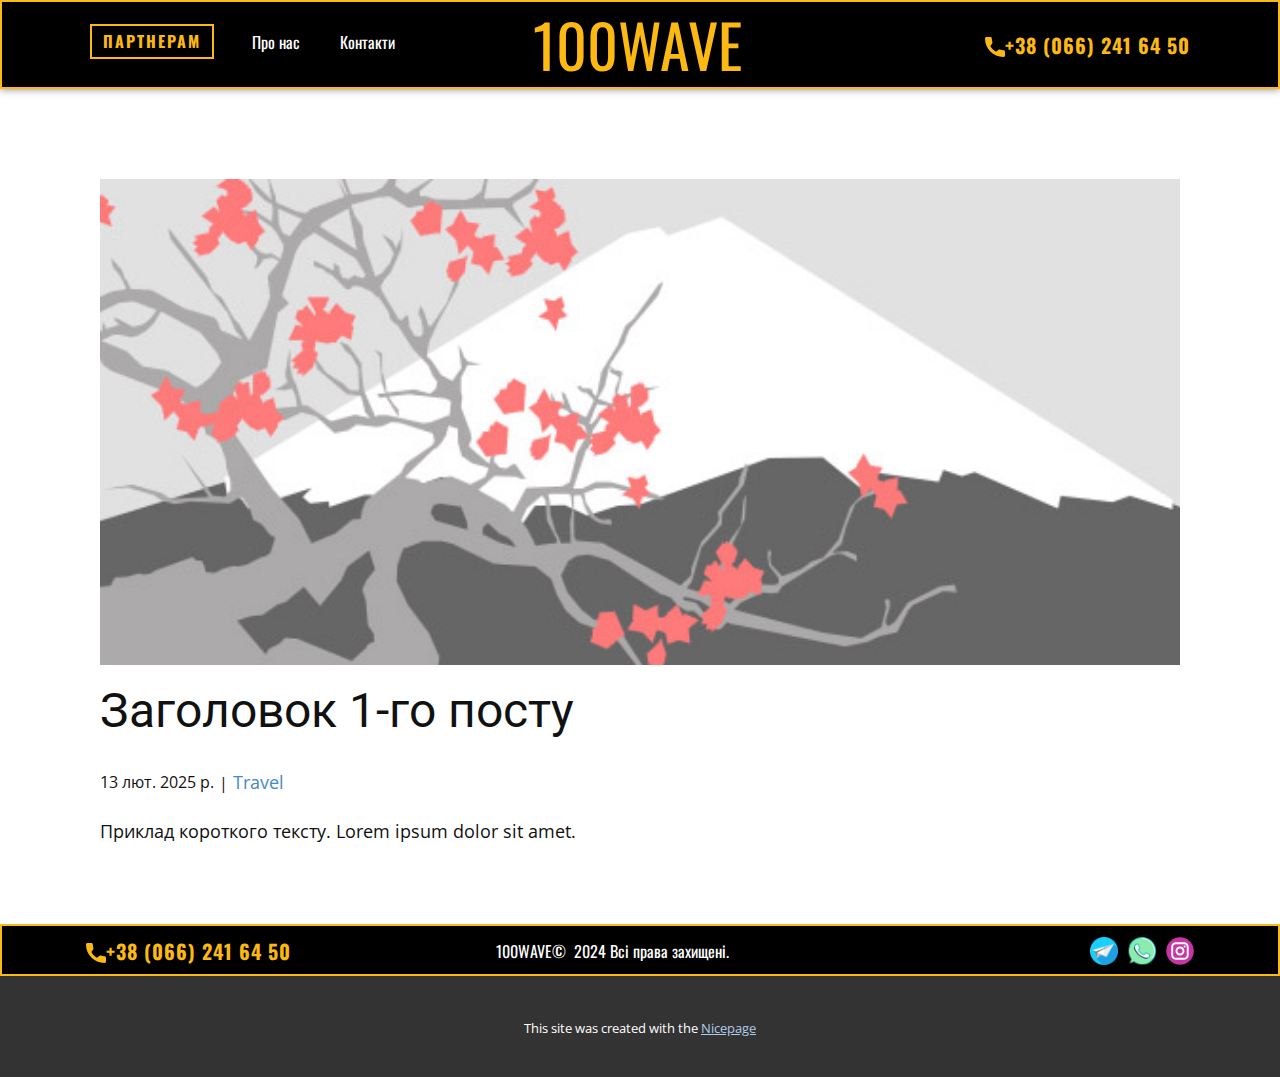
<file: blog/пост.html>
<!DOCTYPE html>
<html style="font-size: 16px;" lang="ua"><head>
    <meta name="viewport" content="width=device-width, initial-scale=1.0">
    <meta charset="utf-8">
    <meta name="keywords" content="Заголовок 1-го посту">
    <meta name="description" content="">
    <title>Заголовок 1-го посту</title>
    <link rel="stylesheet" href="../nicepage.css" media="screen">
<link rel="stylesheet" href="../Post-Template.css" media="screen">
    <script class="u-script" type="text/javascript" src="../jquery.js" defer=""></script>
    <script class="u-script" type="text/javascript" src="../nicepage.js" defer=""></script>
    <meta name="generator" content="Nicepage 7.3.1, nicepage.com">
    
    
    
    
    <link id="u-theme-google-font" rel="stylesheet" href="https://fonts.googleapis.com/css?family=Roboto:100,100i,300,300i,400,400i,500,500i,700,700i,900,900i|Open+Sans:300,300i,400,400i,500,500i,600,600i,700,700i,800,800i">
    <link id="u-page-google-font" rel="stylesheet" href="https://fonts.googleapis.com/css?family=Oswald:200,300,400,500,600,700">
    <script type="application/ld+json">{
		"@context": "http://schema.org",
		"@type": "Organization",
		"name": "Site1",
		"sameAs": [
				"https://t.me/IOOwave_od",
				"https://twitter.com/name",
				"https://instagram.com/name"
		]
}</script>
    <meta name="theme-color" content="#478ac9">
    <meta name="twitter:site" content="@">
    <meta name="twitter:card" content="summary_large_image">
    <meta name="twitter:title" content="Post Template">
    <meta name="twitter:description" content="Site1">
  <meta data-intl-tel-input-cdn-path="intlTelInput/"></head>
  <body data-path-to-root="./" data-include-products="false" class="u-body u-xl-mode" data-lang="ua"><header class="u-black u-border-2 u-border-custom-color-1 u-box-shadow u-clearfix u-header u-header" id="header"><div class="u-clearfix u-sheet u-valign-middle-xl u-sheet-1">
        <h1 class="u-align-left u-custom-font u-font-oswald u-text u-text-custom-color-1 u-text-1">100WAVE</h1>
        <nav class="u-align-left u-menu u-menu-one-level u-offcanvas u-menu-1">
          <div class="menu-collapse u-custom-font u-font-oswald" style="font-size: 1rem;">
            <a class="u-button-style u-custom-text-color u-custom-text-hover-color u-custom-text-shadow u-hamburger-link u-nav-link u-hamburger-link-1" href="#">
              <svg class="u-svg-link" preserveAspectRatio="xMidYMin slice" viewBox="0 0 302 302" style=""><use xlink:href="#svg-8a8f"></use></svg>
              <svg xmlns="http://www.w3.org/2000/svg" xmlns:xlink="http://www.w3.org/1999/xlink" version="1.1" id="svg-8a8f" x="0px" y="0px" viewBox="0 0 302 302" style="enable-background:new 0 0 302 302;" xml:space="preserve" class="u-svg-content"><g><rect y="36" width="302" height="30"></rect><rect y="236" width="302" height="30"></rect><rect y="136" width="302" height="30"></rect>
</g><g></g><g></g><g></g><g></g><g></g><g></g><g></g><g></g><g></g><g></g><g></g><g></g><g></g><g></g><g></g></svg>
            </a>
          </div>
          <div class="u-custom-menu u-nav-container">
            <ul class="u-custom-font u-font-oswald u-nav u-unstyled u-nav-1"><li class="u-nav-item"><a class="u-button-style u-nav-link u-text-active-palette-1-base u-text-hover-custom-color-1 u-text-white" href="../#sec-cf55" data-page-id="2701003753" style="padding: 10px 20px;">Про нас</a>
</li><li class="u-nav-item"><a class="u-button-style u-nav-link u-text-active-palette-1-base u-text-hover-custom-color-1 u-text-white" href="../Контакти.html" style="padding: 10px 5px 10px 20px;">Контакти</a>
</li></ul>
          </div>
          <div class="u-custom-menu u-nav-container-collapse">
            <div class="u-align-center u-black u-container-align-center u-container-style u-inner-container-layout u-opacity u-opacity-95 u-sidenav">
              <div class="u-inner-container-layout u-sidenav-overflow">
                <div class="u-menu-close"></div>
                <ul class="u-align-center u-nav u-popupmenu-items u-unstyled u-nav-2"><li class="u-nav-item"><a class="u-button-style u-nav-link" href="../#sec-cf55" data-page-id="2701003753">Про нас</a>
</li><li class="u-nav-item"><a class="u-button-style u-nav-link" href="../Контакти.html">Контакти</a>
</li></ul>
              </div>
            </div>
            <div class="u-black u-menu-overlay u-opacity u-opacity-70"></div>
          </div>
        </nav>
        <a href="#sec-ac55" class="u-border-2 u-border-custom-color-1 u-btn u-button-style u-custom-font u-dialog-link u-font-oswald u-hover-white u-none u-text-hover-black u-btn-1" data-animation-name="" data-animation-duration="0" data-animation-delay="0" data-animation-direction="">партнерам </a>
        <a href="../tel:+38(066)2416450" class="u-active-none u-btn u-button-style u-custom-font u-font-oswald u-hover-none u-none u-text-custom-color-1 u-text-hover-white u-btn-2">
          <span class="u-icon u-text-custom-color-1 u-icon-1"><svg class="u-svg-content" viewBox="0 0 405.333 405.333" x="0px" y="0px" style="width: 1em; height: 1em;"><path d="M373.333,266.88c-25.003,0-49.493-3.904-72.704-11.563c-11.328-3.904-24.192-0.896-31.637,6.699l-46.016,34.752    c-52.8-28.181-86.592-61.952-114.389-114.368l33.813-44.928c8.512-8.512,11.563-20.971,7.915-32.64    C142.592,81.472,138.667,56.96,138.667,32c0-17.643-14.357-32-32-32H32C14.357,0,0,14.357,0,32    c0,205.845,167.488,373.333,373.333,373.333c17.643,0,32-14.357,32-32V298.88C405.333,281.237,390.976,266.88,373.333,266.88z"></path></svg></span>+38 (066) 241 64 50
        </a>
      </div></header>
    <section class="u-align-center u-clearfix u-section-1" id="block-1">
      <div class="u-clearfix u-sheet u-valign-middle-md u-valign-middle-sm u-valign-middle-xs u-sheet-1"><!--post_details--><!--post_details_options_json--><!--{"source":""}--><!--/post_details_options_json--><!--blog_post-->
        <div class="u-container-style u-expanded-width u-post-details u-post-details-1">
          <div class="u-container-layout u-valign-middle u-container-layout-1"><!--blog_post_image-->
            <img alt="" class="u-blog-control u-expanded-width u-image u-image-default u-image-1" src="../images/0fd3416c.jpeg"><!--/blog_post_image--><!--blog_post_header-->
            <h2 class="u-blog-control u-text u-text-1">Заголовок 1-го посту</h2><!--/blog_post_header--><!--blog_post_metadata-->
            <div class="u-blog-control u-metadata u-metadata-1"><!--blog_post_metadata_date-->
              <span class="u-meta-date u-meta-icon">13 лют. 2025 р.</span><!--/blog_post_metadata_date--><!--blog_post_metadata_category-->
              <span class="u-meta-category u-meta-icon"><a href="../blog/blog.html#/blog-1///2">Travel</a></span><!--/blog_post_metadata_category--><!--blog_post_metadata_comments-->
              <!--/blog_post_metadata_comments-->
            </div><!--/blog_post_metadata--><!--blog_post_content-->
            <div class="u-align-justify u-blog-control u-post-content u-text u-text-2 fr-view">
  <p>Приклад короткого тексту. Lorem ipsum dolor sit amet.</p>
  </div><!--/blog_post_content-->
          </div>
        </div><!--/blog_post--><!--/post_details-->
      </div>
    </section>
    
    
    
    
    <footer class="u-black u-border-2 u-border-custom-color-1 u-clearfix u-footer u-footer" id="footer"><div class="u-clearfix u-sheet u-valign-middle u-sheet-1">
        <div class="u-social-icons u-spacing-10 u-social-icons-1">
          <a class="u-social-url" title="telegram" target="_blank" href="https://t.me/IOOwave_od">
            <span class="u-file-icon u-icon u-social-facebook u-social-icon u-icon-1"><img src="../images/1604538.png" alt=""></span>
          </a>
          <a class="u-social-url" title="twitter" target="_blank" href="https://twitter.com/name">
            <span class="u-file-icon u-icon u-social-icon u-social-twitter u-icon-2"><img src="../images/3773627.png" alt=""></span>
          </a>
          <a class="u-social-url" title="instagram" target="_blank" href="https://instagram.com/name">
            <span class="u-icon u-social-icon u-social-instagram u-icon-3"><svg class="u-svg-link" preserveAspectRatio="xMidYMin slice" viewBox="0 0 112 112" style=""><use xlink:href="#svg-e1a1"></use></svg><svg class="u-svg-content" viewBox="0 0 112 112" x="0" y="0" id="svg-e1a1"><circle fill="currentColor" cx="56.1" cy="56.1" r="55"></circle><path fill="#FFFFFF" d="M55.9,38.2c-9.9,0-17.9,8-17.9,17.9C38,66,46,74,55.9,74c9.9,0,17.9-8,17.9-17.9C73.8,46.2,65.8,38.2,55.9,38.2
z M55.9,66.4c-5.7,0-10.3-4.6-10.3-10.3c-0.1-5.7,4.6-10.3,10.3-10.3c5.7,0,10.3,4.6,10.3,10.3C66.2,61.8,61.6,66.4,55.9,66.4z"></path><path fill="#FFFFFF" d="M74.3,33.5c-2.3,0-4.2,1.9-4.2,4.2s1.9,4.2,4.2,4.2s4.2-1.9,4.2-4.2S76.6,33.5,74.3,33.5z"></path><path fill="#FFFFFF" d="M73.1,21.3H38.6c-9.7,0-17.5,7.9-17.5,17.5v34.5c0,9.7,7.9,17.6,17.5,17.6h34.5c9.7,0,17.5-7.9,17.5-17.5V38.8
C90.6,29.1,82.7,21.3,73.1,21.3z M83,73.3c0,5.5-4.5,9.9-9.9,9.9H38.6c-5.5,0-9.9-4.5-9.9-9.9V38.8c0-5.5,4.5-9.9,9.9-9.9h34.5
c5.5,0,9.9,4.5,9.9,9.9V73.3z"></path></svg></span>
          </a>
        </div>
        <a href="../tel:+38(066)2416450" class="u-active-none u-btn u-button-style u-custom-font u-font-oswald u-hover-none u-none u-text-custom-color-1 u-text-hover-white u-btn-1">
          <span class="u-icon u-text-custom-color-1 u-icon-4"><svg class="u-svg-content" viewBox="0 0 405.333 405.333" x="0px" y="0px" style="width: 1em; height: 1em;"><path d="M373.333,266.88c-25.003,0-49.493-3.904-72.704-11.563c-11.328-3.904-24.192-0.896-31.637,6.699l-46.016,34.752    c-52.8-28.181-86.592-61.952-114.389-114.368l33.813-44.928c8.512-8.512,11.563-20.971,7.915-32.64    C142.592,81.472,138.667,56.96,138.667,32c0-17.643-14.357-32-32-32H32C14.357,0,0,14.357,0,32    c0,205.845,167.488,373.333,373.333,373.333c17.643,0,32-14.357,32-32V298.88C405.333,281.237,390.976,266.88,373.333,266.88z"></path></svg></span>+38 (066) 241 64 50
        </a>
        <p class="u-custom-font u-font-oswald u-text u-text-default u-text-1">100WAVE©&nbsp; 2024 Всі права захищені.</p>
      </div></footer>
    <section class="u-backlink u-clearfix u-grey-80">
      <p class="u-text">
        <span>This site was created with the </span>
        <a class="u-link" href="https://nicepage.com/" target="_blank" rel="nofollow">
          <span>Nicepage</span>
        </a>
      </p>
    </section>
  <section class="u-align-center u-black u-clearfix u-container-align-center u-container-style u-dialog-block u-opacity u-opacity-70 u-valign-middle u-dialog-section-5" id="sec-ac55">
      <div class="u-align-center u-border-2 u-border-custom-color-1 u-container-align-center u-container-style u-dialog u-image u-image-default u-shading u-shape-round u-image-1" data-image-width="20834" data-image-height="20834">
        <div class="u-container-layout u-container-layout-1">
          <div class="u-align-center u-container-align-center u-container-style u-expanded-width u-group u-shape-rectangle u-group-1">
            <div class="u-container-layout u-valign-middle u-container-layout-2">
              <h3 class="u-custom-font u-font-oswald u-text u-text-default u-text-1">Хочеш співпрацювати?<br>Маємо для тебе гарну пропозицію! 
              </h3>
            </div>
          </div>
          <p class="u-custom-font u-font-oswald u-text u-text-2">
            <font style="font-size: 1.125rem;"></font>Ставай нашим партнером, та отримуй запчастини зі знижкою! 
          </p>
          <p class="u-custom-font u-font-oswald u-text u-text-white u-text-3">
            <span style="font-style: normal;">Тисни на кнопку для зв'язку з нашим менеджером, щоб дізнатись деталі <span style="font-weight: 700;">
                <span style="font-weight: 400;"></span>
              </span>
            </span>
          </p>
          <a href="https://t.me/IOOwave_od" class="u-border-none u-btn u-btn-round u-button-style u-custom-color-1 u-hover-white u-radius-50 u-btn-1" target="_blank">хочу стати партнером </a>
        </div>
        <button class="u-dialog-close-button u-icon u-text-custom-color-1 u-icon-1"><svg class="u-svg-link" preserveAspectRatio="xMidYMin slice" viewBox="0 0 413.348 413.348" style=""><use xlink:href="#svg-cdad"></use></svg><svg xmlns="http://www.w3.org/2000/svg" xmlns:xlink="http://www.w3.org/1999/xlink" version="1.1" xml:space="preserve" class="u-svg-content" viewBox="0 0 413.348 413.348" id="svg-cdad"><path d="m413.348 24.354-24.354-24.354-182.32 182.32-182.32-182.32-24.354 24.354 182.32 182.32-182.32 182.32 24.354 24.354 182.32-182.32 182.32 182.32 24.354-24.354-182.32-182.32z"></path></svg></button>
      </div>
    </section><style>.u-dialog-section-5 .u-image-1 {
  width: 566px;
  min-height: 534px;
  background-image: linear-gradient(0deg, rgba(0, 0, 0, 0.75), rgba(0, 0, 0, 0.75)), url('images/logo2-5000x5000-01.png');
  background-position: 50% 50%;
  height: auto;
  margin: 60px auto;
}

.u-dialog-section-5 .u-container-layout-1 {
  padding: 0 0 40px;
}

.u-dialog-section-5 .u-group-1 {
  min-height: 161px;
  height: auto;
  margin-top: 0;
  margin-bottom: 0;
}

.u-dialog-section-5 .u-container-layout-2 {
  padding-left: 30px;
  padding-right: 30px;
}

.u-dialog-section-5 .u-text-1 {
  margin: 0 19px;
}

.u-dialog-section-5 .u-text-2 {
  text-transform: uppercase;
  font-size: 1.5rem;
  margin: 0 30px;
}

.u-dialog-section-5 .u-text-3 {
  font-style: normal;
  font-size: 1.25rem;
  margin: 30px 30px 0;
}

.u-dialog-section-5 .u-btn-1 {
  border-style: none;
  font-size: 1rem;
  letter-spacing: 1px;
  font-weight: 700;
  text-transform: uppercase;
  background-image: none;
  margin: 65px auto 0;
  padding: 17px 54px 18px;
}

.u-dialog-section-5 .u-icon-1 {
  width: 25px;
  height: 25px;
  left: auto;
  top: 10px;
  position: absolute;
  right: 13px;
}

@media (max-width: 1199px) {
  .u-dialog-section-5 .u-group-1 {
    height: auto;
  }

  .u-dialog-section-5 .u-container-layout-2 {
    padding-top: 30px;
    padding-bottom: 30px;
  }

  .u-dialog-section-5 .u-text-1 {
    margin-left: 19px;
    margin-right: 19px;
  }

  .u-dialog-section-5 .u-text-2 {
    width: 316px;
    margin-left: 30px;
    margin-right: 30px;
  }

  .u-dialog-section-5 .u-text-3 {
    margin-left: 30px;
    margin-right: 30px;
  }

  .u-dialog-section-5 .u-icon-1 {
    padding: 14px;
  }
}

@media (max-width: 991px) {
  .u-dialog-section-5 .u-container-layout-1 {
    padding-bottom: 30px;
  }
}

@media (max-width: 767px) {
  .u-dialog-section-5 .u-image-1 {
    width: 540px;
  }

  .u-dialog-section-5 .u-container-layout-2 {
    padding-left: 10px;
    padding-right: 10px;
  }

  .u-dialog-section-5 .u-text-2 {
    margin-left: 17px;
    margin-right: 17px;
    font-size: 1rem;
  }

  .u-dialog-section-5 .u-text-3 {
    margin-left: 17px;
    margin-right: 17px;
    font-size: 1rem;
  }
}

@media (max-width: 575px) {
  .u-dialog-section-5 .u-image-1 {
    width: 566px;
  }

  .u-dialog-section-5 .u-container-layout-1 {
    padding-bottom: 40px;
  }

  .u-dialog-section-5 .u-container-layout-2 {
    padding-left: 30px;
    padding-right: 30px;
  }

  .u-dialog-section-5 .u-text-1 {
    margin-left: 19px;
    margin-right: 19px;
  }

  .u-dialog-section-5 .u-text-2 {
    font-size: 1.5rem;
    margin-left: 30px;
    margin-right: 30px;
    width: auto;
  }

  .u-dialog-section-5 .u-text-3 {
    font-size: 1.25rem;
    margin-left: 30px;
    margin-right: 30px;
  }
}</style>
</body></html>
</file>
